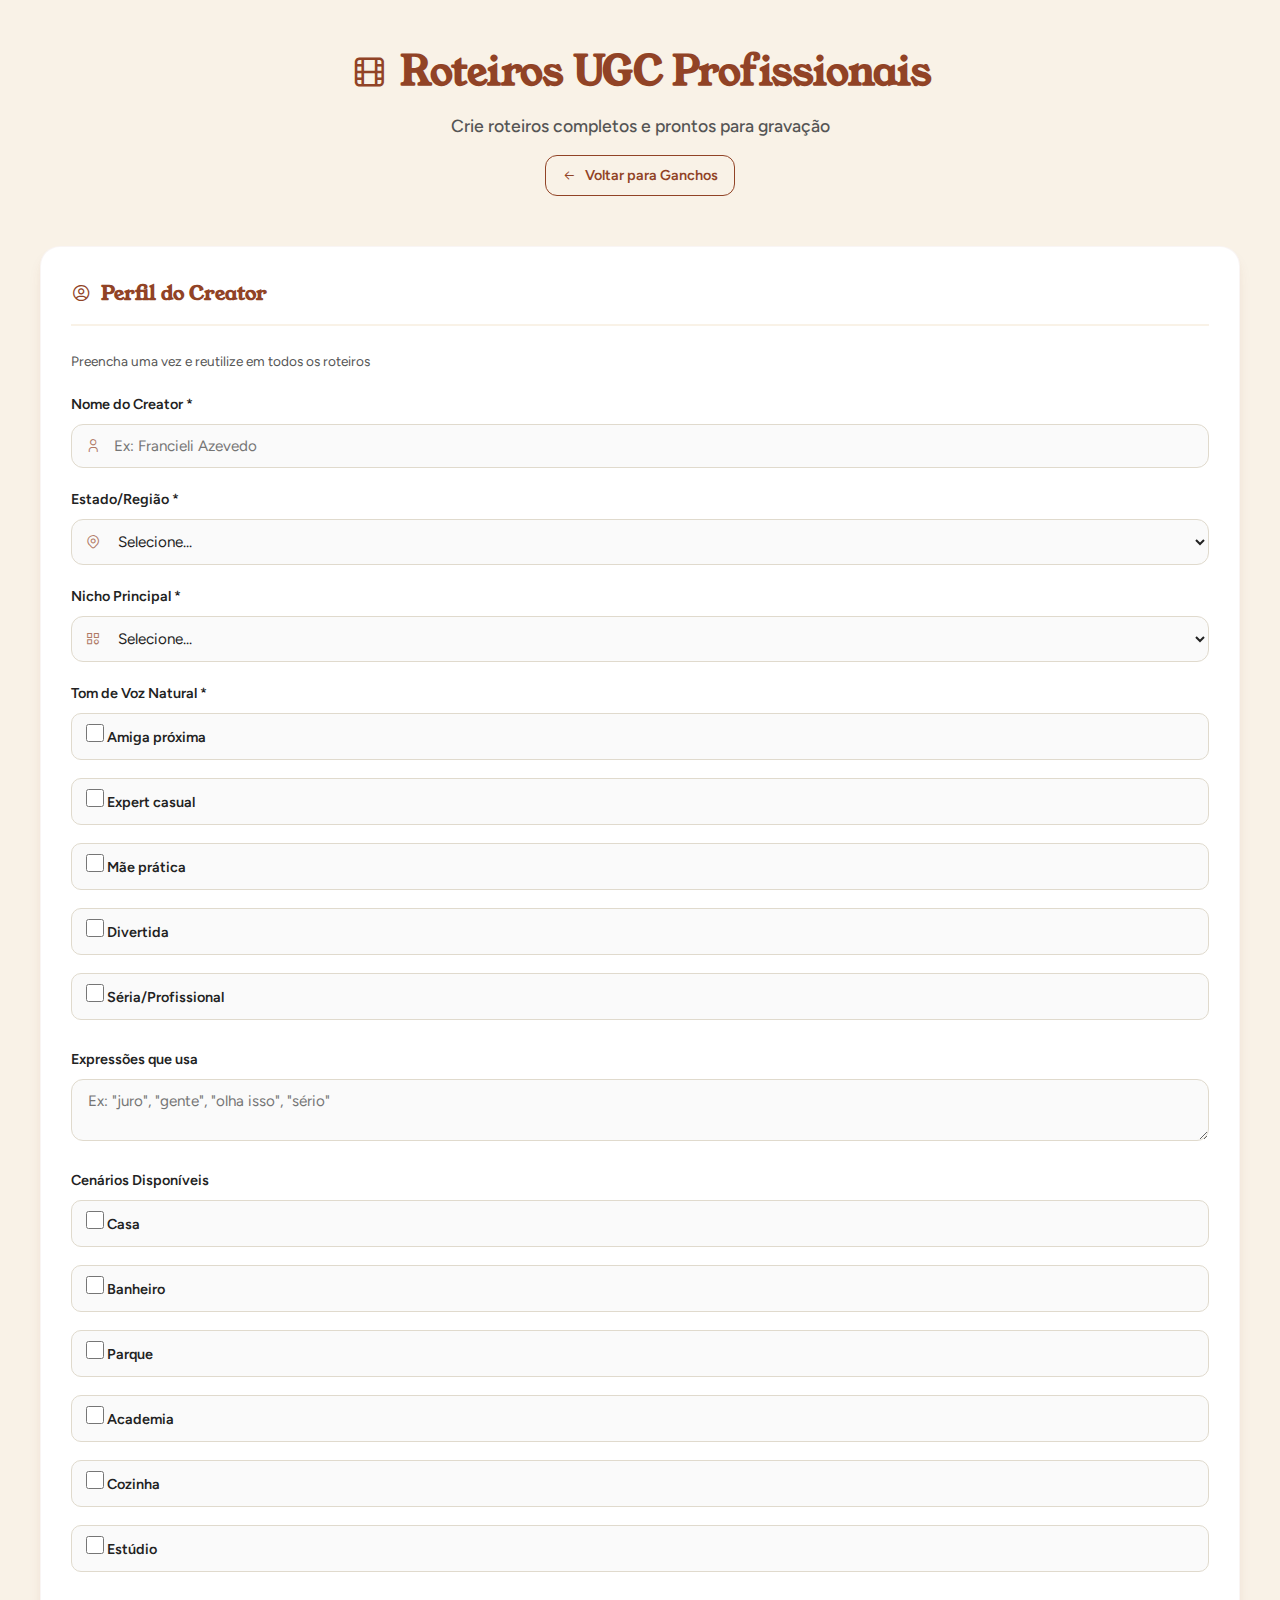
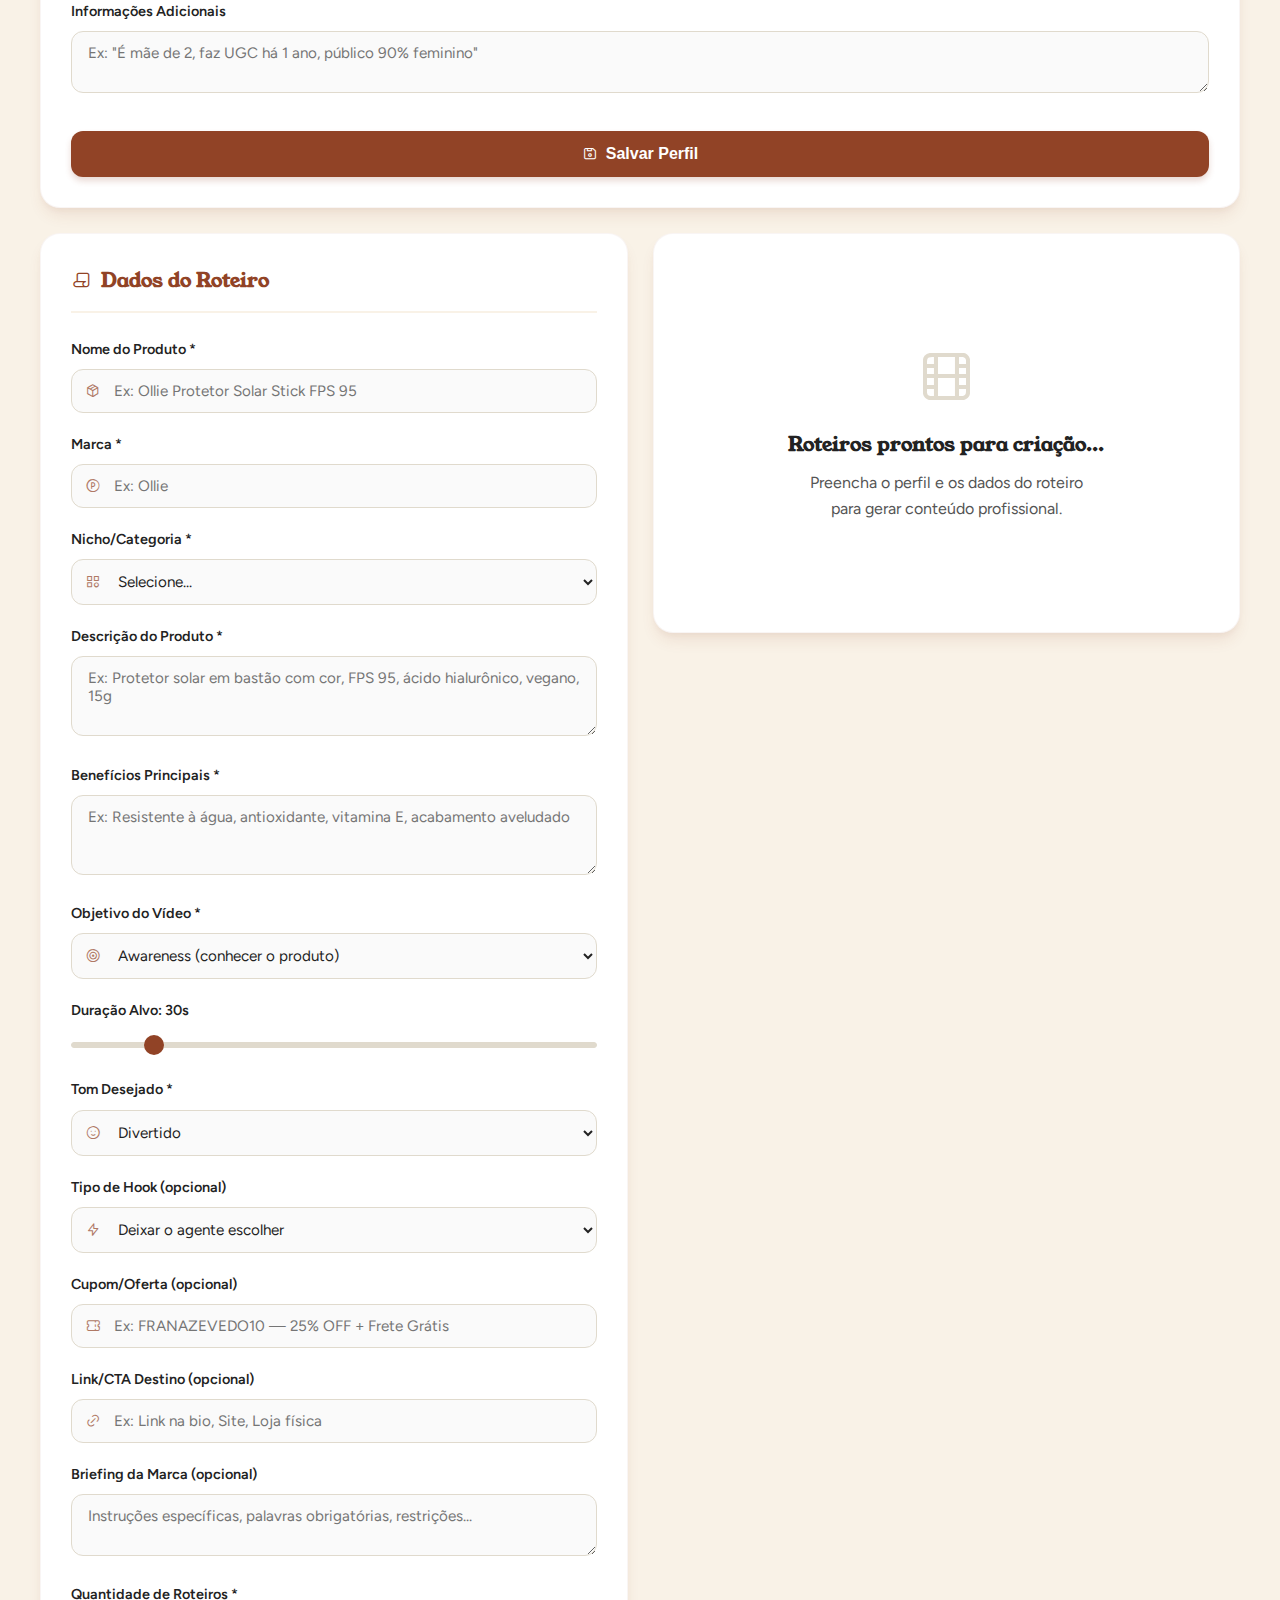
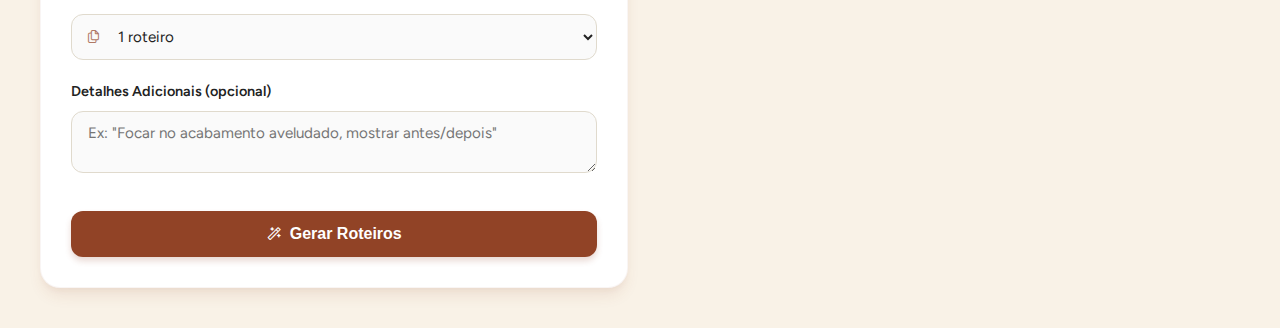
<file: roteiros.html>
<!doctype html>
<html lang="pt-BR">
  <head>
    <meta charset="UTF-8" />
    <meta name="viewport" content="width=device-width, initial-scale=1.0" />
    <title>Roteiros UGC - Gerador Profissional</title>
    <link rel="stylesheet" href="styles.css" />
    <link rel="stylesheet" href="tabler-300.css" />
    <link rel="icon" type="image/x-icon" href="favicon.ico" />
  </head>
  <body>
    <div class="container">
      <header class="header">
        <h1>
          <i class="ti ti-movie"></i>
          Roteiros UGC Profissionais
        </h1>
        <p class="subtitle">Crie roteiros completos e prontos para gravação</p>
        <div style="margin-top: 15px;">
          <a href="index.html" class="btn-secondary" style="text-decoration: none; display: inline-flex;">
            <i class="ti ti-arrow-left"></i> Voltar para Ganchos
          </a>
        </div>
      </header>

      <div class="roteiros-layout">
        <!-- Formulário de Perfil do Creator -->
        <section class="profile-section">
          <div class="card">
            <h2><i class="ti ti-user-circle"></i> Perfil do Creator</h2>
            <p style="font-size: 0.85rem; color: var(--text-secondary); margin-bottom: 20px;">
              Preencha uma vez e reutilize em todos os roteiros
            </p>

            <div class="form-group">
              <label for="creatorNome">Nome do Creator *</label>
              <div class="input-icon">
                <i class="ti ti-user"></i>
                <input
                  type="text"
                  id="creatorNome"
                  placeholder="Ex: Francieli Azevedo"
                />
              </div>
            </div>

            <div class="form-group">
              <label for="creatorEstado">Estado/Região *</label>
              <div class="input-icon">
                <i class="ti ti-map-pin"></i>
                <select id="creatorEstado">
                  <option value="">Selecione...</option>
                  <option value="AC">Acre</option>
                  <option value="AL">Alagoas</option>
                  <option value="AP">Amapá</option>
                  <option value="AM">Amazonas</option>
                  <option value="BA">Bahia</option>
                  <option value="CE">Ceará</option>
                  <option value="DF">Distrito Federal</option>
                  <option value="ES">Espírito Santo</option>
                  <option value="GO">Goiás</option>
                  <option value="MA">Maranhão</option>
                  <option value="MT">Mato Grosso</option>
                  <option value="MS">Mato Grosso do Sul</option>
                  <option value="MG">Minas Gerais</option>
                  <option value="PA">Pará</option>
                  <option value="PB">Paraíba</option>
                  <option value="PR">Paraná</option>
                  <option value="PE">Pernambuco</option>
                  <option value="PI">Piauí</option>
                  <option value="RJ">Rio de Janeiro</option>
                  <option value="RN">Rio Grande do Norte</option>
                  <option value="RS">Rio Grande do Sul</option>
                  <option value="RO">Rondônia</option>
                  <option value="RR">Roraima</option>
                  <option value="SC">Santa Catarina</option>
                  <option value="SP">São Paulo</option>
                  <option value="SE">Sergipe</option>
                  <option value="TO">Tocantins</option>
                </select>
              </div>
            </div>

            <div class="form-group">
              <label for="creatorNicho">Nicho Principal *</label>
              <div class="input-icon">
                <i class="ti ti-category"></i>
                <select id="creatorNicho">
                  <option value="">Selecione...</option>
                  <option value="beleza">Beleza & Skincare</option>
                  <option value="fitness">Fitness & Saúde</option>
                  <option value="lifestyle">Lifestyle</option>
                  <option value="tech">Tecnologia</option>
                  <option value="moda">Moda</option>
                  <option value="food">Alimentação & Culinária</option>
                  <option value="casa">Casa & Decoração</option>
                  <option value="maternidade">Maternidade</option>
                  <option value="pets">Pets</option>
                  <option value="viagem">Viagens</option>
                  <option value="educacao">Educação</option>
                  <option value="outro">Outro</option>
                </select>
              </div>
            </div>

            <div class="form-group">
              <label>Tom de Voz Natural *</label>
              <div class="checkbox-group">
                <label class="checkbox-item">
                  <input type="checkbox" name="tomVoz" value="amiga" />
                  <span>Amiga próxima</span>
                </label>
                <label class="checkbox-item">
                  <input type="checkbox" name="tomVoz" value="expert" />
                  <span>Expert casual</span>
                </label>
                <label class="checkbox-item">
                  <input type="checkbox" name="tomVoz" value="mae" />
                  <span>Mãe prática</span>
                </label>
                <label class="checkbox-item">
                  <input type="checkbox" name="tomVoz" value="divertida" />
                  <span>Divertida</span>
                </label>
                <label class="checkbox-item">
                  <input type="checkbox" name="tomVoz" value="seria" />
                  <span>Séria/Profissional</span>
                </label>
              </div>
            </div>

            <div class="form-group">
              <label for="creatorExpressoes">Expressões que usa</label>
              <textarea
                id="creatorExpressoes"
                rows="2"
                placeholder='Ex: "juro", "gente", "olha isso", "sério"'
              ></textarea>
            </div>

            <div class="form-group">
              <label>Cenários Disponíveis</label>
              <div class="checkbox-group">
                <label class="checkbox-item">
                  <input type="checkbox" name="cenarios" value="casa" />
                  <span>Casa</span>
                </label>
                <label class="checkbox-item">
                  <input type="checkbox" name="cenarios" value="banheiro" />
                  <span>Banheiro</span>
                </label>
                <label class="checkbox-item">
                  <input type="checkbox" name="cenarios" value="parque" />
                  <span>Parque</span>
                </label>
                <label class="checkbox-item">
                  <input type="checkbox" name="cenarios" value="academia" />
                  <span>Academia</span>
                </label>
                <label class="checkbox-item">
                  <input type="checkbox" name="cenarios" value="cozinha" />
                  <span>Cozinha</span>
                </label>
                <label class="checkbox-item">
                  <input type="checkbox" name="cenarios" value="estudio" />
                  <span>Estúdio</span>
                </label>
              </div>
            </div>

            <div class="form-group">
              <label for="creatorInfo">Informações Adicionais</label>
              <textarea
                id="creatorInfo"
                rows="2"
                placeholder='Ex: "É mãe de 2, faz UGC há 1 ano, público 90% feminino"'
              ></textarea>
            </div>

            <button id="saveProfileBtn" class="btn-primary">
              <i class="ti ti-device-floppy"></i> Salvar Perfil
            </button>
          </div>
        </section>

        <!-- Formulário do Roteiro -->
        <section class="script-section">
          <div class="card">
            <h2><i class="ti ti-script"></i> Dados do Roteiro</h2>

            <div class="form-group">
              <label for="nomeProduto">Nome do Produto *</label>
              <div class="input-icon">
                <i class="ti ti-package"></i>
                <input
                  type="text"
                  id="nomeProduto"
                  placeholder="Ex: Ollie Protetor Solar Stick FPS 95"
                />
              </div>
            </div>

            <div class="form-group">
              <label for="marca">Marca *</label>
              <div class="input-icon">
                <i class="ti ti-brand-producthunt"></i>
                <input
                  type="text"
                  id="marca"
                  placeholder="Ex: Ollie"
                />
              </div>
            </div>

            <div class="form-group">
              <label for="categoriaProduto">Nicho/Categoria *</label>
              <div class="input-icon">
                <i class="ti ti-category"></i>
                <select id="categoriaProduto">
                  <option value="">Selecione...</option>
                  <option value="beleza">Beleza & Skincare</option>
                  <option value="fitness">Fitness & Saúde</option>
                  <option value="lifestyle">Lifestyle</option>
                  <option value="tech">Tecnologia</option>
                  <option value="moda">Moda</option>
                  <option value="food">Alimentação & Culinária</option>
                  <option value="casa">Casa & Decoração</option>
                  <option value="maternidade">Maternidade</option>
                  <option value="pets">Pets</option>
                  <option value="outro">Outro</option>
                </select>
              </div>
            </div>

            <div class="form-group">
              <label for="descricaoProduto">Descrição do Produto *</label>
              <textarea
                id="descricaoProduto"
                rows="3"
                placeholder="Ex: Protetor solar em bastão com cor, FPS 95, ácido hialurônico, vegano, 15g"
              ></textarea>
            </div>

            <div class="form-group">
              <label for="beneficios">Benefícios Principais *</label>
              <textarea
                id="beneficios"
                rows="3"
                placeholder="Ex: Resistente à água, antioxidante, vitamina E, acabamento aveludado"
              ></textarea>
            </div>

            <div class="form-group">
              <label for="objetivo">Objetivo do Vídeo *</label>
              <div class="input-icon">
                <i class="ti ti-target"></i>
                <select id="objetivo">
                  <option value="awareness">Awareness (conhecer o produto)</option>
                  <option value="conversao">Conversão (vender)</option>
                  <option value="tutorial">Tutorial/Educação</option>
                  <option value="engajamento">Engajamento</option>
                </select>
              </div>
            </div>

            <div class="form-group">
              <label for="duracao">Duração Alvo: <span id="duracaoValue">30</span>s</label>
              <input
                type="range"
                id="duracao"
                min="15"
                max="120"
                value="30"
                step="5"
                style="width: 100%; padding: 0;"
              />
            </div>

            <div class="form-group">
              <label for="tomRoteiro">Tom Desejado *</label>
              <div class="input-icon">
                <i class="ti ti-mood-smile"></i>
                <select id="tomRoteiro">
                  <option value="divertido">Divertido</option>
                  <option value="informativo">Informativo</option>
                  <option value="emocional">Emocional</option>
                  <option value="serio">Sério/Profissional</option>
                </select>
              </div>
            </div>

            <div class="form-group">
              <label for="tipoHook">Tipo de Hook (opcional)</label>
              <div class="input-icon">
                <i class="ti ti-bolt"></i>
                <select id="tipoHook">
                  <option value="">Deixar o agente escolher</option>
                  <option value="curiosidade">Curiosidade</option>
                  <option value="surpresa">Surpresa/Choque</option>
                  <option value="provocacao">Provocação</option>
                  <option value="aposta">Aposta</option>
                  <option value="segredo">Segredo</option>
                  <option value="identificacao">Identificação</option>
                  <option value="resultado">Resultado</option>
                </select>
              </div>
            </div>

            <div class="form-group">
              <label for="cupom">Cupom/Oferta (opcional)</label>
              <div class="input-icon">
                <i class="ti ti-ticket"></i>
                <input
                  type="text"
                  id="cupom"
                  placeholder="Ex: FRANAZEVEDO10 — 25% OFF + Frete Grátis"
                />
              </div>
            </div>

            <div class="form-group">
              <label for="linkCta">Link/CTA Destino (opcional)</label>
              <div class="input-icon">
                <i class="ti ti-link"></i>
                <input
                  type="text"
                  id="linkCta"
                  placeholder="Ex: Link na bio, Site, Loja física"
                />
              </div>
            </div>

            <div class="form-group">
              <label for="briefing">Briefing da Marca (opcional)</label>
              <textarea
                id="briefing"
                rows="2"
                placeholder="Instruções específicas, palavras obrigatórias, restrições..."
              ></textarea>
            </div>

            <div class="form-group">
              <label for="quantidadeRoteiros">Quantidade de Roteiros *</label>
              <div class="input-icon">
                <i class="ti ti-files"></i>
                <select id="quantidadeRoteiros">
                  <option value="1">1 roteiro</option>
                  <option value="2">2 roteiros</option>
                  <option value="3">3 roteiros</option>
                </select>
              </div>
            </div>

            <div class="form-group">
              <label for="detalhesAdicionais">Detalhes Adicionais (opcional)</label>
              <textarea
                id="detalhesAdicionais"
                rows="2"
                placeholder='Ex: "Focar no acabamento aveludado, mostrar antes/depois"'
              ></textarea>
            </div>

            <button id="generateBtn" class="btn-primary">
              <i class="ti ti-wand"></i> Gerar Roteiros
            </button>
          </div>
        </section>

        <!-- Resultados -->
        <section class="results-section">
          <!-- Empty State -->
          <div id="emptyState" class="empty-state">
            <i class="ti ti-movie empty-icon"></i>
            <h3>Roteiros prontos para criação...</h3>
            <p>
              Preencha o perfil e os dados do roteiro para gerar conteúdo profissional.
            </p>
          </div>

          <!-- Loading State -->
          <div id="loadingState" class="loading-state" style="display: none">
            <div class="spinner"></div>
            <p>Criando seus roteiros profissionais...</p>
          </div>

          <!-- Results Container -->
          <div
            id="resultsContainer"
            class="results-container"
            style="display: none"
          >
            <div class="results-header">
              <h2><i class="ti ti-list-check"></i> Seus Roteiros</h2>
              <button id="copyAllBtn" class="btn-secondary">
                <i class="ti ti-copy"></i> Copiar Tudo
              </button>
            </div>
            <div id="resultsContent" class="results-content roteiros-content"></div>
          </div>

          <div id="errorState" class="error-state" style="display: none">
            <i class="ti ti-alert-circle error-icon"></i>
            <p class="error-message"></p>
          </div>
        </section>
      </div>
    </div>

    <script src="roteiros.js"></script>
  </body>
</html>
</file>
<file: styles.css>
@font-face {
    font-family: 'Figtree';
    src: url('fonts/Figtree-VariableFont_wght.ttf') format('truetype');
    font-weight: 100 900;
    font-style: normal;
}

@font-face {
    font-family: 'Figtree';
    src: url('fonts/Figtree-Italic-VariableFont_wght.ttf') format('truetype');
    font-weight: 100 900;
    font-style: italic;
}

@font-face {
    font-family: 'Young Serif';
    src: url('fonts/YoungSerif-Regular.ttf') format('truetype');
    font-weight: normal;
    font-style: normal;
}

/* Reset e variáveis */
:root {
    --primary: #914326;
    --primary-dark: #7a351f;
    --secondary: #FFFFFF;
    --bg-primary: #F9F2E7;
    --bg-card: #FFFFFF;
    --text-primary: #222222;
    --text-secondary: #555555;
    --border: #E0DACD;
    --success: #10B981;
    --danger: #EF4444;
    --shadow: 0 4px 6px -1px rgba(0, 0, 0, 0.05), 0 2px 4px -1px rgba(0, 0, 0, 0.03);
    --shadow-lg: 0 10px 15px -3px rgba(145, 67, 38, 0.1), 0 4px 6px -2px rgba(145, 67, 38, 0.05);
}

* {
    margin: 0;
    padding: 0;
    box-sizing: border-box;
}

body {
    font-family: 'Figtree', sans-serif;
    background-color: var(--bg-primary);
    color: var(--text-primary);
    line-height: 1.6;
    min-height: 100vh;
    padding: 40px 20px;
    display: flex;
    justify-content: center;
}

.container {
    max-width: 1200px;
    width: 100%;
}

h1, h2, h3, h4, h5, h6 {
    font-family: 'Young Serif', serif;
}

/* Header */
.header {
    text-align: center;
    margin-bottom: 50px;
    color: var(--primary);
}

.header h1 {
    font-size: 2.5rem;
    font-weight: 800;
    margin-bottom: 8px;
    display: flex;
    align-items: center;
    justify-content: center;
    gap: 12px;
    letter-spacing: -0.5px;
}

.header h1 i {
    font-size: 2.5rem;
}

.subtitle {
    font-size: 1.1rem;
    color: var(--text-secondary);
    font-weight: 500;
}

/* Layout principal */
.content-wrapper {
    display: grid;
    grid-template-columns: 380px 1fr;
    gap: 30px;
    align-items: start;
}

@media (max-width: 900px) {
    .content-wrapper {
        grid-template-columns: 1fr;
    }
}

/* Card */
.card, .results-container, .loading-state, .error-state, .empty-state {
    background: var(--bg-card);
    border-radius: 20px;
    padding: 30px;
    box-shadow: var(--shadow-lg);
    border: 1px solid rgba(145, 67, 38, 0.05);
}

.card h2 {
    font-size: 1.25rem;
    margin-bottom: 25px;
    color: var(--primary);
    display: flex;
    align-items: center;
    gap: 10px;
    font-weight: 700;
    border-bottom: 2px solid var(--bg-primary);
    padding-bottom: 15px;
}

/* Form */
.form-group {
    margin-bottom: 20px;
}

.form-group label {
    display: block;
    font-weight: 600;
    margin-bottom: 8px;
    color: var(--text-primary);
    font-size: 0.9rem;
}

.input-icon {
    position: relative;
}

.input-icon i {
    position: absolute;
    left: 14px;
    top: 50%;
    transform: translateY(-50%);
    color: var(--primary);
    opacity: 0.7;
    pointer-events: none;
}

.form-group input,
.form-group select,
.form-group textarea {
    width: 100%;
    padding: 12px 16px 12px 42px; /* Pad left for icon */
    border: 1px solid var(--border);
    border-radius: 12px;
    font-size: 0.95rem;
    transition: all 0.2s ease;
    background-color: #FAFAFA;
    font-family: inherit;
    color: var(--text-primary);
}

.form-group textarea {
    padding: 12px 16px; /* No icon for textarea usually */
    resize: vertical;
}

.form-group input:focus,
.form-group select:focus,
.form-group textarea:focus {
    outline: none;
    border-color: var(--primary);
    background-color: white;
    box-shadow: 0 0 0 3px rgba(145, 67, 38, 0.1);
}

/* Buttons */
.btn-primary,
.btn-secondary {
    padding: 14px 24px;
    border: none;
    border-radius: 12px;
    font-size: 1rem;
    font-weight: 600;
    cursor: pointer;
    transition: all 0.3s ease;
    display: inline-flex;
    align-items: center;
    justify-content: center;
    gap: 8px;
}

.btn-primary {
    background: var(--primary);
    color: white;
    width: 100%;
    margin-top: 10px;
    box-shadow: 0 4px 6px rgba(145, 67, 38, 0.2);
}

.btn-primary:hover:not(:disabled) {
    background: var(--primary-dark);
    transform: translateY(-1px);
    box-shadow: 0 6px 12px rgba(145, 67, 38, 0.3);
}

.btn-primary:disabled {
    opacity: 0.7;
    cursor: not-allowed;
    transform: none;
    box-shadow: none;
}

.btn-secondary {
    background: transparent;
    color: var(--primary);
    border: 1px solid var(--primary);
    padding: 8px 16px;
    font-size: 0.9rem;
}

.btn-secondary:hover {
    background: rgba(145, 67, 38, 0.05);
}

/* Results Section */
.results-section {
    min-height: 400px;
    display: flex;
    flex-direction: column;
}

/* Empty State */
.empty-state {
    flex: 1;
    display: flex;
    flex-direction: column;
    align-items: center;
    justify-content: center;
    text-align: center;
    padding: 60px 40px;
    height: 100%;
    min-height: 400px;
}

.empty-icon {
    font-size: 4rem;
    color: var(--border);
    margin-bottom: 20px;
    display: block;
}

.empty-state h3 {
    color: var(--text-primary);
    font-size: 1.25rem;
    margin-bottom: 10px;
}

.empty-state p {
    color: var(--text-secondary);
    max-width: 300px;
}

/* Loading State */
.loading-state {
    text-align: center;
    padding: 80px 40px;
    min-height: 400px;
    display: flex;
    flex-direction: column;
    align-items: center;
    justify-content: center;
}

.spinner {
    width: 40px;
    height: 40px;
    border: 3px solid var(--border);
    border-top-color: var(--primary);
    border-radius: 50%;
    animation: spin 1s linear infinite;
    margin-bottom: 20px;
}

@keyframes spin {
    to { transform: rotate(360deg); }
}

/* Results Content */
.results-container {
    padding: 0;
    overflow: hidden;
}

.results-header {
    background: #FDFDFD;
    padding: 20px 30px;
    display: flex;
    justify-content: space-between;
    align-items: center;
    border-bottom: 1px solid var(--border);
}

.results-header h2 {
    font-size: 1.25rem;
    margin: 0;
    color: var(--primary);
    display: flex;
    align-items: center;
    gap: 10px;
}

.results-content {
    padding: 30px;
    line-height: 1.7;
}

.results-content h3 {
    color: var(--primary);
    margin-top: 30px;
    margin-bottom: 15px;
    font-size: 1.1rem;
    font-weight: 700;
}

.results-content h3:first-child {
    margin-top: 0;
}

.results-content ul {
    list-style: none;
    padding: 0;
    display: grid;
    gap: 12px;
}

.results-content li {
    padding: 16px 20px;
    background: var(--bg-primary);
    border-radius: 12px;
    border: 1px solid rgba(145, 67, 38, 0.05);
    transition: all 0.2s ease;
    cursor: copy;
    position: relative;
    font-size: 0.95rem;
}

.results-content li:hover {
    background: white;
    border-color: var(--primary);
    transform: translateX(4px);
    box-shadow: 0 2px 8px rgba(0,0,0,0.05);
}

.results-content li::after {
    content: 'CLICK PARA COPIAR';
    font-family: 'Figtree', sans-serif;
    font-size: 0.7rem;
    font-weight: 700;
    position: absolute;
    right: 12px;
    top: 50%;
    transform: translateY(-50%);
    color: var(--primary);
    opacity: 0;
    transition: opacity 0.2s;
    background: rgba(255, 255, 255, 0.9);
    padding: 4px 8px;
    border-radius: 4px;
}

.results-content li:hover::after {
    opacity: 1;
}

/* Error State */
.error-state {
    text-align: center;
    color: var(--danger);
    padding: 40px;
}

.error-icon {
    font-size: 3rem;
    margin-bottom: 10px;
    display: block;
}

/* Toast */
.toast {
    position: fixed;
    bottom: 30px;
    right: 30px;
    background: var(--text-primary);
    color: white;
    padding: 12px 24px;
    border-radius: 50px;
    box-shadow: 0 10px 25px rgba(0,0,0,0.2);
    animation: slideUp 0.3s cubic-bezier(0.16, 1, 0.3, 1);
    z-index: 1000;
    font-weight: 500;
    font-size: 0.9rem;
    display: flex;
    align-items: center;
    gap: 10px;
}

@keyframes slideUp {
    from {
        transform: translateY(20px);
        opacity: 0;
    }
    to {
        transform: translateY(0);
        opacity: 1;
    }
}

/* ========== ROTEIROS PAGE STYLES ========== */

/* Layout de 3 colunas para roteiros */
.roteiros-layout {
    display: grid;
    grid-template-columns: 350px 1fr 1fr;
    gap: 25px;
    align-items: start;
}

@media (max-width: 1400px) {
    .roteiros-layout {
        grid-template-columns: 1fr 1fr;
    }

    .profile-section {
        grid-column: 1 / -1;
    }
}

@media (max-width: 900px) {
    .roteiros-layout {
        grid-template-columns: 1fr;
    }

    .profile-section {
        grid-column: 1;
    }
}

/* Checkbox Group */
.checkbox-group {
    display: flex;
    flex-direction: column;
    gap: 10px;
}

.checkbox-item {
    display: flex;
    align-items: center;
    gap: 10px;
    padding: 10px 14px;
    background: #FAFAFA;
    border: 1px solid var(--border);
    border-radius: 10px;
    cursor: pointer;
    transition: all 0.2s ease;
    font-size: 0.9rem;
    font-weight: 500;
}

.checkbox-item:hover {
    background: white;
    border-color: var(--primary);
}

.checkbox-item input[type="checkbox"] {
    width: 18px;
    height: 18px;
    cursor: pointer;
    accent-color: var(--primary);
}

.checkbox-item input[type="checkbox"]:checked + span {
    color: var(--primary);
}

/* Range slider styling */
input[type="range"] {
    -webkit-appearance: none;
    appearance: none;
    height: 6px;
    background: var(--border);
    border-radius: 5px;
    outline: none;
    margin: 10px 0;
}

input[type="range"]::-webkit-slider-thumb {
    -webkit-appearance: none;
    appearance: none;
    width: 20px;
    height: 20px;
    background: var(--primary);
    border-radius: 50%;
    cursor: pointer;
    transition: all 0.2s ease;
}

input[type="range"]::-webkit-slider-thumb:hover {
    transform: scale(1.2);
    box-shadow: 0 0 0 8px rgba(145, 67, 38, 0.1);
}

input[type="range"]::-moz-range-thumb {
    width: 20px;
    height: 20px;
    background: var(--primary);
    border-radius: 50%;
    cursor: pointer;
    border: none;
    transition: all 0.2s ease;
}

input[type="range"]::-moz-range-thumb:hover {
    transform: scale(1.2);
    box-shadow: 0 0 0 8px rgba(145, 67, 38, 0.1);
}

/* Roteiros Content Formatting */
.roteiros-content h2 {
    color: var(--primary);
    font-size: 1.5rem;
    margin: 30px 0 20px 0;
    padding-bottom: 12px;
    border-bottom: 2px solid var(--bg-primary);
}

.roteiros-content h2:first-child {
    margin-top: 0;
}

.roteiros-content h3 {
    color: var(--primary);
    font-size: 1.2rem;
    margin: 25px 0 15px 0;
    font-weight: 700;
}

.roteiros-content p {
    margin: 10px 0;
    line-height: 1.8;
}

.roteiros-content .script-line {
    display: flex;
    gap: 12px;
    margin: 12px 0;
    padding: 14px 18px;
    background: var(--bg-primary);
    border-radius: 10px;
    border-left: 3px solid var(--primary);
    line-height: 1.7;
}

.roteiros-content .script-line .emoji {
    font-size: 1.3rem;
    flex-shrink: 0;
}

.roteiros-content .script-line .icon-marker {
    font-size: 1.3rem;
    flex-shrink: 0;
    color: var(--primary);
}

.roteiros-content .script-table {
    width: 100%;
    border-collapse: collapse;
    margin: 20px 0;
    font-size: 0.9rem;
}

.roteiros-content .script-table tr {
    border-bottom: 1px solid var(--border);
}

.roteiros-content .script-table tr:first-child {
    background: var(--bg-primary);
    font-weight: 700;
}

.roteiros-content .script-table td {
    padding: 12px 16px;
    text-align: left;
}

.roteiros-content .script-table tr:first-child td {
    font-family: 'Young Serif', serif;
    color: var(--primary);
}

.roteiros-content strong {
    color: var(--primary);
    font-weight: 700;
}

.roteiros-content blockquote {
    margin: 15px 0;
    padding: 15px 20px;
    background: rgba(145, 67, 38, 0.05);
    border-left: 4px solid var(--primary);
    border-radius: 8px;
    font-style: italic;
    color: var(--text-secondary);
}
</file>
<file: tabler-300.css>
@font-face {
  font-family: 'tabler-icons-300-outline';
  font-style: normal;
  font-weight: 400;
  src:
    url('./fonts/tabler-icons-300-outline.woff2?v3.35.0') format('woff2'),
    url('./fonts/tabler-icons-300-outline.woff?') format('woff'),
    url('./fonts/tabler-icons-300-outline.ttf?v3.35.0') format('truetype');
}
.ti {
  font-family: 'tabler-icons-300-outline' !important;
  speak: none;
  font-style: normal;
  font-weight: normal;
  font-variant: normal;
  text-transform: none;
  line-height: 1;
  -webkit-font-smoothing: antialiased;
  -moz-osx-font-smoothing: grayscale;
}
.ti-a-b:before {
  content: '\ec36';
}
.ti-a-b-2:before {
  content: '\f25f';
}
.ti-a-b-off:before {
  content: '\f0a6';
}
.ti-abacus:before {
  content: '\f05c';
}
.ti-abacus-off:before {
  content: '\f3b6';
}
.ti-abc:before {
  content: '\f567';
}
.ti-access-point:before {
  content: '\ed1b';
}
.ti-access-point-off:before {
  content: '\ed1a';
}
.ti-accessible:before {
  content: '\eba9';
}
.ti-accessible-off:before {
  content: '\f0a7';
}
.ti-activity:before {
  content: '\ed23';
}
.ti-activity-heartbeat:before {
  content: '\f0db';
}
.ti-ad:before {
  content: '\ea02';
}
.ti-ad-2:before {
  content: '\ef1f';
}
.ti-ad-circle:before {
  content: '\f79e';
}
.ti-ad-circle-off:before {
  content: '\f79d';
}
.ti-ad-off:before {
  content: '\f3b7';
}
.ti-address-book:before {
  content: '\f021';
}
.ti-address-book-off:before {
  content: '\f3b8';
}
.ti-adjustments:before {
  content: '\ea03';
}
.ti-adjustments-alt:before {
  content: '\ec37';
}
.ti-adjustments-bolt:before {
  content: '\f7fb';
}
.ti-adjustments-cancel:before {
  content: '\f7fc';
}
.ti-adjustments-check:before {
  content: '\f7fd';
}
.ti-adjustments-code:before {
  content: '\f7fe';
}
.ti-adjustments-cog:before {
  content: '\f7ff';
}
.ti-adjustments-dollar:before {
  content: '\f800';
}
.ti-adjustments-down:before {
  content: '\f801';
}
.ti-adjustments-exclamation:before {
  content: '\f802';
}
.ti-adjustments-heart:before {
  content: '\f803';
}
.ti-adjustments-horizontal:before {
  content: '\ec38';
}
.ti-adjustments-minus:before {
  content: '\f804';
}
.ti-adjustments-off:before {
  content: '\f0a8';
}
.ti-adjustments-pause:before {
  content: '\f805';
}
.ti-adjustments-pin:before {
  content: '\f806';
}
.ti-adjustments-plus:before {
  content: '\f807';
}
.ti-adjustments-question:before {
  content: '\f808';
}
.ti-adjustments-search:before {
  content: '\f809';
}
.ti-adjustments-share:before {
  content: '\f80a';
}
.ti-adjustments-spark:before {
  content: '\ffbe';
}
.ti-adjustments-star:before {
  content: '\f80b';
}
.ti-adjustments-up:before {
  content: '\f80c';
}
.ti-adjustments-x:before {
  content: '\f80d';
}
.ti-aerial-lift:before {
  content: '\edfe';
}
.ti-affiliate:before {
  content: '\edff';
}
.ti-ai:before {
  content: '\fee7';
}
.ti-air-balloon:before {
  content: '\f4a6';
}
.ti-air-conditioning:before {
  content: '\f3a2';
}
.ti-air-conditioning-disabled:before {
  content: '\f542';
}
.ti-air-traffic-control:before {
  content: '\fb01';
}
.ti-alarm:before {
  content: '\ea04';
}
.ti-alarm-average:before {
  content: '\fc9e';
}
.ti-alarm-minus:before {
  content: '\f630';
}
.ti-alarm-off:before {
  content: '\f0a9';
}
.ti-alarm-plus:before {
  content: '\f631';
}
.ti-alarm-smoke:before {
  content: '\100b6';
}
.ti-alarm-snooze:before {
  content: '\f632';
}
.ti-album:before {
  content: '\f022';
}
.ti-album-off:before {
  content: '\f3b9';
}
.ti-alert-circle:before {
  content: '\ea05';
}
.ti-alert-circle-off:before {
  content: '\fc65';
}
.ti-alert-hexagon:before {
  content: '\f80e';
}
.ti-alert-hexagon-off:before {
  content: '\fc66';
}
.ti-alert-octagon:before {
  content: '\ecc6';
}
.ti-alert-small:before {
  content: '\f80f';
}
.ti-alert-small-off:before {
  content: '\fc67';
}
.ti-alert-square:before {
  content: '\f811';
}
.ti-alert-square-rounded:before {
  content: '\f810';
}
.ti-alert-square-rounded-off:before {
  content: '\fc68';
}
.ti-alert-triangle:before {
  content: '\ea06';
}
.ti-alert-triangle-off:before {
  content: '\fc69';
}
.ti-alien:before {
  content: '\ebde';
}
.ti-align-box-bottom-center:before {
  content: '\f530';
}
.ti-align-box-bottom-left:before {
  content: '\f531';
}
.ti-align-box-bottom-right:before {
  content: '\f532';
}
.ti-align-box-center-bottom:before {
  content: '\facb';
}
.ti-align-box-center-middle:before {
  content: '\f79f';
}
.ti-align-box-center-stretch:before {
  content: '\facc';
}
.ti-align-box-center-top:before {
  content: '\facd';
}
.ti-align-box-left-bottom:before {
  content: '\f533';
}
.ti-align-box-left-middle:before {
  content: '\f534';
}
.ti-align-box-left-stretch:before {
  content: '\face';
}
.ti-align-box-left-top:before {
  content: '\f535';
}
.ti-align-box-right-bottom:before {
  content: '\f536';
}
.ti-align-box-right-middle:before {
  content: '\f537';
}
.ti-align-box-right-stretch:before {
  content: '\facf';
}
.ti-align-box-right-top:before {
  content: '\f538';
}
.ti-align-box-top-center:before {
  content: '\f539';
}
.ti-align-box-top-left:before {
  content: '\f53a';
}
.ti-align-box-top-right:before {
  content: '\f53b';
}
.ti-align-center:before {
  content: '\ea07';
}
.ti-align-justified:before {
  content: '\ea08';
}
.ti-align-left:before {
  content: '\ea09';
}
.ti-align-left-2:before {
  content: '\ff00';
}
.ti-align-right:before {
  content: '\ea0a';
}
.ti-align-right-2:before {
  content: '\feff';
}
.ti-alpha:before {
  content: '\f543';
}
.ti-alphabet-arabic:before {
  content: '\ff2f';
}
.ti-alphabet-bangla:before {
  content: '\ff2e';
}
.ti-alphabet-cyrillic:before {
  content: '\f1df';
}
.ti-alphabet-greek:before {
  content: '\f1e0';
}
.ti-alphabet-hebrew:before {
  content: '\ff2d';
}
.ti-alphabet-korean:before {
  content: '\ff2c';
}
.ti-alphabet-latin:before {
  content: '\f1e1';
}
.ti-alphabet-thai:before {
  content: '\ff2b';
}
.ti-alt:before {
  content: '\fc54';
}
.ti-ambulance:before {
  content: '\ebf5';
}
.ti-ampersand:before {
  content: '\f229';
}
.ti-analyze:before {
  content: '\f3a3';
}
.ti-analyze-off:before {
  content: '\f3ba';
}
.ti-anchor:before {
  content: '\eb76';
}
.ti-anchor-off:before {
  content: '\f0f7';
}
.ti-angle:before {
  content: '\ef20';
}
.ti-ankh:before {
  content: '\f1cd';
}
.ti-antenna:before {
  content: '\f094';
}
.ti-antenna-bars-1:before {
  content: '\ecc7';
}
.ti-antenna-bars-2:before {
  content: '\ecc8';
}
.ti-antenna-bars-3:before {
  content: '\ecc9';
}
.ti-antenna-bars-4:before {
  content: '\ecca';
}
.ti-antenna-bars-5:before {
  content: '\eccb';
}
.ti-antenna-bars-off:before {
  content: '\f0aa';
}
.ti-antenna-off:before {
  content: '\f3bb';
}
.ti-aperture:before {
  content: '\eb58';
}
.ti-aperture-off:before {
  content: '\f3bc';
}
.ti-api:before {
  content: '\effd';
}
.ti-api-app:before {
  content: '\effc';
}
.ti-api-app-off:before {
  content: '\f0ab';
}
.ti-api-off:before {
  content: '\f0f8';
}
.ti-app-window:before {
  content: '\efe6';
}
.ti-apple:before {
  content: '\ef21';
}
.ti-apps:before {
  content: '\ebb6';
}
.ti-apps-off:before {
  content: '\f0ac';
}
.ti-archery-arrow:before {
  content: '\fc55';
}
.ti-archive:before {
  content: '\ea0b';
}
.ti-archive-off:before {
  content: '\f0ad';
}
.ti-armchair:before {
  content: '\ef9e';
}
.ti-armchair-2:before {
  content: '\efe7';
}
.ti-armchair-2-off:before {
  content: '\f3bd';
}
.ti-armchair-off:before {
  content: '\f3be';
}
.ti-arrow-autofit-content:before {
  content: '\ef31';
}
.ti-arrow-autofit-down:before {
  content: '\ef32';
}
.ti-arrow-autofit-height:before {
  content: '\ef33';
}
.ti-arrow-autofit-left:before {
  content: '\ef34';
}
.ti-arrow-autofit-right:before {
  content: '\ef35';
}
.ti-arrow-autofit-up:before {
  content: '\ef36';
}
.ti-arrow-autofit-width:before {
  content: '\ef37';
}
.ti-arrow-back:before {
  content: '\ea0c';
}
.ti-arrow-back-up:before {
  content: '\eb77';
}
.ti-arrow-back-up-double:before {
  content: '\f9ec';
}
.ti-arrow-badge-down:before {
  content: '\f60b';
}
.ti-arrow-badge-left:before {
  content: '\f60c';
}
.ti-arrow-badge-right:before {
  content: '\f60d';
}
.ti-arrow-badge-up:before {
  content: '\f60e';
}
.ti-arrow-bar-both:before {
  content: '\fadd';
}
.ti-arrow-bar-down:before {
  content: '\ea0d';
}
.ti-arrow-bar-left:before {
  content: '\ea0e';
}
.ti-arrow-bar-right:before {
  content: '\ea0f';
}
.ti-arrow-bar-to-down:before {
  content: '\ec88';
}
.ti-arrow-bar-to-down-dashed:before {
  content: '\10164';
}
.ti-arrow-bar-to-left:before {
  content: '\ec89';
}
.ti-arrow-bar-to-left-dashed:before {
  content: '\10163';
}
.ti-arrow-bar-to-right:before {
  content: '\ec8a';
}
.ti-arrow-bar-to-right-dashed:before {
  content: '\10162';
}
.ti-arrow-bar-to-up:before {
  content: '\ec8b';
}
.ti-arrow-bar-to-up-dashed:before {
  content: '\10161';
}
.ti-arrow-bar-up:before {
  content: '\ea10';
}
.ti-arrow-bear-left:before {
  content: '\f045';
}
.ti-arrow-bear-left-2:before {
  content: '\f044';
}
.ti-arrow-bear-right:before {
  content: '\f047';
}
.ti-arrow-bear-right-2:before {
  content: '\f046';
}
.ti-arrow-big-down:before {
  content: '\edda';
}
.ti-arrow-big-down-line:before {
  content: '\efe8';
}
.ti-arrow-big-down-lines:before {
  content: '\efe9';
}
.ti-arrow-big-left:before {
  content: '\eddb';
}
.ti-arrow-big-left-line:before {
  content: '\efea';
}
.ti-arrow-big-left-lines:before {
  content: '\efeb';
}
.ti-arrow-big-right:before {
  content: '\eddc';
}
.ti-arrow-big-right-line:before {
  content: '\efec';
}
.ti-arrow-big-right-lines:before {
  content: '\efed';
}
.ti-arrow-big-up:before {
  content: '\eddd';
}
.ti-arrow-big-up-line:before {
  content: '\efee';
}
.ti-arrow-big-up-lines:before {
  content: '\efef';
}
.ti-arrow-bounce:before {
  content: '\f3a4';
}
.ti-arrow-capsule:before {
  content: '\fade';
}
.ti-arrow-curve-left:before {
  content: '\f048';
}
.ti-arrow-curve-right:before {
  content: '\f049';
}
.ti-arrow-down:before {
  content: '\ea16';
}
.ti-arrow-down-bar:before {
  content: '\ed98';
}
.ti-arrow-down-circle:before {
  content: '\ea11';
}
.ti-arrow-down-dashed:before {
  content: '\1006a';
}
.ti-arrow-down-from-arc:before {
  content: '\fd86';
}
.ti-arrow-down-left:before {
  content: '\ea13';
}
.ti-arrow-down-left-circle:before {
  content: '\ea12';
}
.ti-arrow-down-rhombus:before {
  content: '\f61d';
}
.ti-arrow-down-right:before {
  content: '\ea15';
}
.ti-arrow-down-right-circle:before {
  content: '\ea14';
}
.ti-arrow-down-square:before {
  content: '\ed9a';
}
.ti-arrow-down-tail:before {
  content: '\ed9b';
}
.ti-arrow-down-to-arc:before {
  content: '\fd87';
}
.ti-arrow-elbow-left:before {
  content: '\f9ed';
}
.ti-arrow-elbow-right:before {
  content: '\f9ee';
}
.ti-arrow-fork:before {
  content: '\f04a';
}
.ti-arrow-forward:before {
  content: '\ea17';
}
.ti-arrow-forward-up:before {
  content: '\eb78';
}
.ti-arrow-forward-up-double:before {
  content: '\f9ef';
}
.ti-arrow-guide:before {
  content: '\f22a';
}
.ti-arrow-iteration:before {
  content: '\f578';
}
.ti-arrow-left:before {
  content: '\ea19';
}
.ti-arrow-left-bar:before {
  content: '\ed9c';
}
.ti-arrow-left-circle:before {
  content: '\ea18';
}
.ti-arrow-left-dashed:before {
  content: '\10069';
}
.ti-arrow-left-from-arc:before {
  content: '\fd88';
}
.ti-arrow-left-rhombus:before {
  content: '\f61e';
}
.ti-arrow-left-right:before {
  content: '\f04b';
}
.ti-arrow-left-square:before {
  content: '\ed9d';
}
.ti-arrow-left-tail:before {
  content: '\ed9e';
}
.ti-arrow-left-to-arc:before {
  content: '\fd89';
}
.ti-arrow-loop-left:before {
  content: '\ed9f';
}
.ti-arrow-loop-left-2:before {
  content: '\f04c';
}
.ti-arrow-loop-right:before {
  content: '\eda0';
}
.ti-arrow-loop-right-2:before {
  content: '\f04d';
}
.ti-arrow-merge:before {
  content: '\f04e';
}
.ti-arrow-merge-alt-left:before {
  content: '\fc9f';
}
.ti-arrow-merge-alt-right:before {
  content: '\fca0';
}
.ti-arrow-merge-both:before {
  content: '\f23b';
}
.ti-arrow-merge-left:before {
  content: '\f23c';
}
.ti-arrow-merge-right:before {
  content: '\f23d';
}
.ti-arrow-move-down:before {
  content: '\f2ba';
}
.ti-arrow-move-left:before {
  content: '\f2bb';
}
.ti-arrow-move-right:before {
  content: '\f2bc';
}
.ti-arrow-move-up:before {
  content: '\f2bd';
}
.ti-arrow-narrow-down:before {
  content: '\ea1a';
}
.ti-arrow-narrow-down-dashed:before {
  content: '\10068';
}
.ti-arrow-narrow-left:before {
  content: '\ea1b';
}
.ti-arrow-narrow-left-dashed:before {
  content: '\10067';
}
.ti-arrow-narrow-right:before {
  content: '\ea1c';
}
.ti-arrow-narrow-right-dashed:before {
  content: '\10066';
}
.ti-arrow-narrow-up:before {
  content: '\ea1d';
}
.ti-arrow-narrow-up-dashed:before {
  content: '\10065';
}
.ti-arrow-ramp-left:before {
  content: '\ed3c';
}
.ti-arrow-ramp-left-2:before {
  content: '\f04f';
}
.ti-arrow-ramp-left-3:before {
  content: '\f050';
}
.ti-arrow-ramp-right:before {
  content: '\ed3d';
}
.ti-arrow-ramp-right-2:before {
  content: '\f051';
}
.ti-arrow-ramp-right-3:before {
  content: '\f052';
}
.ti-arrow-right:before {
  content: '\ea1f';
}
.ti-arrow-right-bar:before {
  content: '\eda1';
}
.ti-arrow-right-circle:before {
  content: '\ea1e';
}
.ti-arrow-right-dashed:before {
  content: '\10064';
}
.ti-arrow-right-from-arc:before {
  content: '\fd8a';
}
.ti-arrow-right-rhombus:before {
  content: '\f61f';
}
.ti-arrow-right-square:before {
  content: '\eda2';
}
.ti-arrow-right-tail:before {
  content: '\eda3';
}
.ti-arrow-right-to-arc:before {
  content: '\fd8b';
}
.ti-arrow-rotary-first-left:before {
  content: '\f053';
}
.ti-arrow-rotary-first-right:before {
  content: '\f054';
}
.ti-arrow-rotary-last-left:before {
  content: '\f055';
}
.ti-arrow-rotary-last-right:before {
  content: '\f056';
}
.ti-arrow-rotary-left:before {
  content: '\f057';
}
.ti-arrow-rotary-right:before {
  content: '\f058';
}
.ti-arrow-rotary-straight:before {
  content: '\f059';
}
.ti-arrow-roundabout-left:before {
  content: '\f22b';
}
.ti-arrow-roundabout-right:before {
  content: '\f22c';
}
.ti-arrow-sharp-turn-left:before {
  content: '\f05a';
}
.ti-arrow-sharp-turn-right:before {
  content: '\f05b';
}
.ti-arrow-up:before {
  content: '\ea25';
}
.ti-arrow-up-bar:before {
  content: '\eda4';
}
.ti-arrow-up-circle:before {
  content: '\ea20';
}
.ti-arrow-up-dashed:before {
  content: '\10063';
}
.ti-arrow-up-from-arc:before {
  content: '\fd8c';
}
.ti-arrow-up-left:before {
  content: '\ea22';
}
.ti-arrow-up-left-circle:before {
  content: '\ea21';
}
.ti-arrow-up-rhombus:before {
  content: '\f620';
}
.ti-arrow-up-right:before {
  content: '\ea24';
}
.ti-arrow-up-right-circle:before {
  content: '\ea23';
}
.ti-arrow-up-square:before {
  content: '\eda6';
}
.ti-arrow-up-tail:before {
  content: '\eda7';
}
.ti-arrow-up-to-arc:before {
  content: '\fd8d';
}
.ti-arrow-wave-left-down:before {
  content: '\eda8';
}
.ti-arrow-wave-left-up:before {
  content: '\eda9';
}
.ti-arrow-wave-right-down:before {
  content: '\edaa';
}
.ti-arrow-wave-right-up:before {
  content: '\edab';
}
.ti-arrow-zig-zag:before {
  content: '\f4a7';
}
.ti-arrows-cross:before {
  content: '\effe';
}
.ti-arrows-diagonal:before {
  content: '\ea27';
}
.ti-arrows-diagonal-2:before {
  content: '\ea26';
}
.ti-arrows-diagonal-minimize:before {
  content: '\ef39';
}
.ti-arrows-diagonal-minimize-2:before {
  content: '\ef38';
}
.ti-arrows-diff:before {
  content: '\f296';
}
.ti-arrows-double-ne-sw:before {
  content: '\edde';
}
.ti-arrows-double-nw-se:before {
  content: '\eddf';
}
.ti-arrows-double-se-nw:before {
  content: '\ede0';
}
.ti-arrows-double-sw-ne:before {
  content: '\ede1';
}
.ti-arrows-down:before {
  content: '\edad';
}
.ti-arrows-down-up:before {
  content: '\edac';
}
.ti-arrows-exchange:before {
  content: '\f1f4';
}
.ti-arrows-exchange-2:before {
  content: '\f1f3';
}
.ti-arrows-horizontal:before {
  content: '\eb59';
}
.ti-arrows-join:before {
  content: '\edaf';
}
.ti-arrows-join-2:before {
  content: '\edae';
}
.ti-arrows-left:before {
  content: '\edb1';
}
.ti-arrows-left-down:before {
  content: '\ee00';
}
.ti-arrows-left-right:before {
  content: '\edb0';
}
.ti-arrows-maximize:before {
  content: '\ea28';
}
.ti-arrows-minimize:before {
  content: '\ea29';
}
.ti-arrows-move:before {
  content: '\f22f';
}
.ti-arrows-move-horizontal:before {
  content: '\f22d';
}
.ti-arrows-move-vertical:before {
  content: '\f22e';
}
.ti-arrows-random:before {
  content: '\f095';
}
.ti-arrows-right:before {
  content: '\edb3';
}
.ti-arrows-right-down:before {
  content: '\ee01';
}
.ti-arrows-right-left:before {
  content: '\edb2';
}
.ti-arrows-shuffle:before {
  content: '\f000';
}
.ti-arrows-shuffle-2:before {
  content: '\efff';
}
.ti-arrows-sort:before {
  content: '\eb5a';
}
.ti-arrows-split:before {
  content: '\edb5';
}
.ti-arrows-split-2:before {
  content: '\edb4';
}
.ti-arrows-transfer-down:before {
  content: '\f2cc';
}
.ti-arrows-transfer-up:before {
  content: '\f2cd';
}
.ti-arrows-transfer-up-down:before {
  content: '\ffac';
}
.ti-arrows-up:before {
  content: '\edb7';
}
.ti-arrows-up-down:before {
  content: '\edb6';
}
.ti-arrows-up-left:before {
  content: '\ee02';
}
.ti-arrows-up-right:before {
  content: '\ee03';
}
.ti-arrows-vertical:before {
  content: '\eb5b';
}
.ti-artboard:before {
  content: '\ea2a';
}
.ti-artboard-off:before {
  content: '\f0ae';
}
.ti-article:before {
  content: '\f1e2';
}
.ti-article-off:before {
  content: '\f3bf';
}
.ti-aspect-ratio:before {
  content: '\ed30';
}
.ti-aspect-ratio-off:before {
  content: '\f0af';
}
.ti-assembly:before {
  content: '\f24d';
}
.ti-assembly-off:before {
  content: '\f3c0';
}
.ti-asset:before {
  content: '\f1ce';
}
.ti-asterisk:before {
  content: '\efd5';
}
.ti-asterisk-simple:before {
  content: '\efd4';
}
.ti-at:before {
  content: '\ea2b';
}
.ti-at-off:before {
  content: '\f0b0';
}
.ti-atom:before {
  content: '\eb79';
}
.ti-atom-2:before {
  content: '\ebdf';
}
.ti-atom-off:before {
  content: '\f0f9';
}
.ti-augmented-reality:before {
  content: '\f023';
}
.ti-augmented-reality-2:before {
  content: '\f37e';
}
.ti-augmented-reality-off:before {
  content: '\f3c1';
}
.ti-auth-2fa:before {
  content: '\eca0';
}
.ti-automatic-gearbox:before {
  content: '\fc89';
}
.ti-automation:before {
  content: '\fef8';
}
.ti-avocado:before {
  content: '\fd8e';
}
.ti-award:before {
  content: '\ea2c';
}
.ti-award-off:before {
  content: '\f0fa';
}
.ti-axe:before {
  content: '\ef9f';
}
.ti-axis-x:before {
  content: '\ef45';
}
.ti-axis-y:before {
  content: '\ef46';
}
.ti-baby-bottle:before {
  content: '\f5d2';
}
.ti-baby-carriage:before {
  content: '\f05d';
}
.ti-background:before {
  content: '\fd2c';
}
.ti-backhoe:before {
  content: '\ed86';
}
.ti-backpack:before {
  content: '\ef47';
}
.ti-backpack-off:before {
  content: '\f3c2';
}
.ti-backslash:before {
  content: '\fab9';
}
.ti-backspace:before {
  content: '\ea2d';
}
.ti-badge:before {
  content: '\efc2';
}
.ti-badge-2k:before {
  content: '\100b5';
}
.ti-badge-3d:before {
  content: '\f555';
}
.ti-badge-3k:before {
  content: '\100b4';
}
.ti-badge-4k:before {
  content: '\f556';
}
.ti-badge-5k:before {
  content: '\100b3';
}
.ti-badge-8k:before {
  content: '\f557';
}
.ti-badge-ad:before {
  content: '\f558';
}
.ti-badge-ad-off:before {
  content: '\fd8f';
}
.ti-badge-ar:before {
  content: '\f559';
}
.ti-badge-cc:before {
  content: '\f55a';
}
.ti-badge-hd:before {
  content: '\f55b';
}
.ti-badge-off:before {
  content: '\f0fb';
}
.ti-badge-sd:before {
  content: '\f55c';
}
.ti-badge-tm:before {
  content: '\f55d';
}
.ti-badge-vo:before {
  content: '\f55e';
}
.ti-badge-vr:before {
  content: '\f55f';
}
.ti-badge-wc:before {
  content: '\f560';
}
.ti-badges:before {
  content: '\efc3';
}
.ti-badges-off:before {
  content: '\f0fc';
}
.ti-baguette:before {
  content: '\f3a5';
}
.ti-ball-american-football:before {
  content: '\ee04';
}
.ti-ball-american-football-off:before {
  content: '\f3c3';
}
.ti-ball-baseball:before {
  content: '\efa0';
}
.ti-ball-basketball:before {
  content: '\ec28';
}
.ti-ball-bowling:before {
  content: '\ec29';
}
.ti-ball-football:before {
  content: '\ee06';
}
.ti-ball-football-off:before {
  content: '\ee05';
}
.ti-ball-tennis:before {
  content: '\ec2a';
}
.ti-ball-volleyball:before {
  content: '\ec2b';
}
.ti-balloon:before {
  content: '\ef3a';
}
.ti-balloon-off:before {
  content: '\f0fd';
}
.ti-ballpen:before {
  content: '\f06e';
}
.ti-ballpen-off:before {
  content: '\f0b1';
}
.ti-ban:before {
  content: '\ea2e';
}
.ti-bandage:before {
  content: '\eb7a';
}
.ti-bandage-off:before {
  content: '\f3c4';
}
.ti-barbell:before {
  content: '\eff0';
}
.ti-barbell-off:before {
  content: '\f0b2';
}
.ti-barcode:before {
  content: '\ebc6';
}
.ti-barcode-off:before {
  content: '\f0b3';
}
.ti-barrel:before {
  content: '\f0b4';
}
.ti-barrel-off:before {
  content: '\f0fe';
}
.ti-barrier-block:before {
  content: '\f00e';
}
.ti-barrier-block-off:before {
  content: '\f0b5';
}
.ti-baseline:before {
  content: '\f024';
}
.ti-baseline-density-large:before {
  content: '\f9f0';
}
.ti-baseline-density-medium:before {
  content: '\f9f1';
}
.ti-baseline-density-small:before {
  content: '\f9f2';
}
.ti-basket:before {
  content: '\ebe1';
}
.ti-basket-bolt:before {
  content: '\fb43';
}
.ti-basket-cancel:before {
  content: '\fb44';
}
.ti-basket-check:before {
  content: '\fb45';
}
.ti-basket-code:before {
  content: '\fb46';
}
.ti-basket-cog:before {
  content: '\fb47';
}
.ti-basket-discount:before {
  content: '\fb48';
}
.ti-basket-dollar:before {
  content: '\fb49';
}
.ti-basket-down:before {
  content: '\fb4a';
}
.ti-basket-exclamation:before {
  content: '\fb4b';
}
.ti-basket-heart:before {
  content: '\fb4c';
}
.ti-basket-minus:before {
  content: '\fb4d';
}
.ti-basket-off:before {
  content: '\f0b6';
}
.ti-basket-pause:before {
  content: '\fb4e';
}
.ti-basket-pin:before {
  content: '\fb4f';
}
.ti-basket-plus:before {
  content: '\fb50';
}
.ti-basket-question:before {
  content: '\fb51';
}
.ti-basket-search:before {
  content: '\fb52';
}
.ti-basket-share:before {
  content: '\fb53';
}
.ti-basket-star:before {
  content: '\fb54';
}
.ti-basket-up:before {
  content: '\fb55';
}
.ti-basket-x:before {
  content: '\fb56';
}
.ti-bat:before {
  content: '\f284';
}
.ti-bath:before {
  content: '\ef48';
}
.ti-bath-off:before {
  content: '\f0ff';
}
.ti-battery:before {
  content: '\ea34';
}
.ti-battery-1:before {
  content: '\ea2f';
}
.ti-battery-2:before {
  content: '\ea30';
}
.ti-battery-3:before {
  content: '\ea31';
}
.ti-battery-4:before {
  content: '\ea32';
}
.ti-battery-automotive:before {
  content: '\ee07';
}
.ti-battery-charging:before {
  content: '\ea33';
}
.ti-battery-charging-2:before {
  content: '\ef3b';
}
.ti-battery-eco:before {
  content: '\ef3c';
}
.ti-battery-exclamation:before {
  content: '\ff1d';
}
.ti-battery-off:before {
  content: '\ed1c';
}
.ti-battery-spark:before {
  content: '\ffbd';
}
.ti-battery-vertical:before {
  content: '\ff13';
}
.ti-battery-vertical-1:before {
  content: '\ff1c';
}
.ti-battery-vertical-2:before {
  content: '\ff1b';
}
.ti-battery-vertical-3:before {
  content: '\ff1a';
}
.ti-battery-vertical-4:before {
  content: '\ff19';
}
.ti-battery-vertical-charging:before {
  content: '\ff17';
}
.ti-battery-vertical-charging-2:before {
  content: '\ff18';
}
.ti-battery-vertical-eco:before {
  content: '\ff16';
}
.ti-battery-vertical-exclamation:before {
  content: '\ff15';
}
.ti-battery-vertical-off:before {
  content: '\ff14';
}
.ti-beach:before {
  content: '\ef3d';
}
.ti-beach-off:before {
  content: '\f0b7';
}
.ti-bed:before {
  content: '\eb5c';
}
.ti-bed-flat:before {
  content: '\fca1';
}
.ti-bed-off:before {
  content: '\f100';
}
.ti-beer:before {
  content: '\efa1';
}
.ti-beer-off:before {
  content: '\f101';
}
.ti-bell:before {
  content: '\ea35';
}
.ti-bell-bolt:before {
  content: '\f812';
}
.ti-bell-cancel:before {
  content: '\f813';
}
.ti-bell-check:before {
  content: '\f814';
}
.ti-bell-code:before {
  content: '\f815';
}
.ti-bell-cog:before {
  content: '\f816';
}
.ti-bell-dollar:before {
  content: '\f817';
}
.ti-bell-down:before {
  content: '\f818';
}
.ti-bell-exclamation:before {
  content: '\f819';
}
.ti-bell-heart:before {
  content: '\f81a';
}
.ti-bell-minus:before {
  content: '\ede2';
}
.ti-bell-off:before {
  content: '\ece9';
}
.ti-bell-pause:before {
  content: '\f81b';
}
.ti-bell-pin:before {
  content: '\f81c';
}
.ti-bell-plus:before {
  content: '\ede3';
}
.ti-bell-question:before {
  content: '\f81d';
}
.ti-bell-ringing:before {
  content: '\ed07';
}
.ti-bell-ringing-2:before {
  content: '\ede4';
}
.ti-bell-school:before {
  content: '\f05e';
}
.ti-bell-search:before {
  content: '\f81e';
}
.ti-bell-share:before {
  content: '\f81f';
}
.ti-bell-star:before {
  content: '\f820';
}
.ti-bell-up:before {
  content: '\f821';
}
.ti-bell-x:before {
  content: '\ede5';
}
.ti-bell-z:before {
  content: '\eff1';
}
.ti-beta:before {
  content: '\f544';
}
.ti-bible:before {
  content: '\efc4';
}
.ti-bike:before {
  content: '\ea36';
}
.ti-bike-off:before {
  content: '\f0b8';
}
.ti-binary:before {
  content: '\ee08';
}
.ti-binary-off:before {
  content: '\f3c5';
}
.ti-binary-tree:before {
  content: '\f5d4';
}
.ti-binary-tree-2:before {
  content: '\f5d3';
}
.ti-binoculars:before {
  content: '\fefe';
}
.ti-biohazard:before {
  content: '\ecb8';
}
.ti-biohazard-off:before {
  content: '\f0b9';
}
.ti-blade:before {
  content: '\f4bd';
}
.ti-bleach:before {
  content: '\f2f3';
}
.ti-bleach-chlorine:before {
  content: '\f2f0';
}
.ti-bleach-no-chlorine:before {
  content: '\f2f1';
}
.ti-bleach-off:before {
  content: '\f2f2';
}
.ti-blend-mode:before {
  content: '\feb0';
}
.ti-blender:before {
  content: '\fca2';
}
.ti-blob:before {
  content: '\feaf';
}
.ti-blockquote:before {
  content: '\ee09';
}
.ti-blocks:before {
  content: '\100b2';
}
.ti-bluetooth:before {
  content: '\ea37';
}
.ti-bluetooth-connected:before {
  content: '\ecea';
}
.ti-bluetooth-off:before {
  content: '\eceb';
}
.ti-bluetooth-x:before {
  content: '\f081';
}
.ti-blur:before {
  content: '\ef8c';
}
.ti-blur-off:before {
  content: '\f3c6';
}
.ti-bmp:before {
  content: '\f3a6';
}
.ti-body-scan:before {
  content: '\fca3';
}
.ti-bold:before {
  content: '\eb7b';
}
.ti-bold-off:before {
  content: '\f0ba';
}
.ti-bolt:before {
  content: '\ea38';
}
.ti-bolt-off:before {
  content: '\ecec';
}
.ti-bomb:before {
  content: '\f59c';
}
.ti-bone:before {
  content: '\edb8';
}
.ti-bone-off:before {
  content: '\f0bb';
}
.ti-bong:before {
  content: '\f3a7';
}
.ti-bong-off:before {
  content: '\f3c7';
}
.ti-book:before {
  content: '\ea39';
}
.ti-book-2:before {
  content: '\efc5';
}
.ti-book-download:before {
  content: '\f070';
}
.ti-book-off:before {
  content: '\f0bc';
}
.ti-book-upload:before {
  content: '\f071';
}
.ti-bookmark:before {
  content: '\ea3a';
}
.ti-bookmark-ai:before {
  content: '\fc8a';
}
.ti-bookmark-edit:before {
  content: '\fa5e';
}
.ti-bookmark-minus:before {
  content: '\fa5f';
}
.ti-bookmark-off:before {
  content: '\eced';
}
.ti-bookmark-plus:before {
  content: '\fa60';
}
.ti-bookmark-question:before {
  content: '\fa61';
}
.ti-bookmarks:before {
  content: '\ed08';
}
.ti-bookmarks-off:before {
  content: '\f0bd';
}
.ti-books:before {
  content: '\eff2';
}
.ti-books-off:before {
  content: '\f0be';
}
.ti-boom:before {
  content: '\fdbe';
}
.ti-border-all:before {
  content: '\ea3b';
}
.ti-border-bottom:before {
  content: '\ea3c';
}
.ti-border-bottom-plus:before {
  content: '\fdbd';
}
.ti-border-corner-ios:before {
  content: '\fd98';
}
.ti-border-corner-pill:before {
  content: '\fd62';
}
.ti-border-corner-rounded:before {
  content: '\fd63';
}
.ti-border-corner-square:before {
  content: '\fd64';
}
.ti-border-corners:before {
  content: '\f7a0';
}
.ti-border-horizontal:before {
  content: '\ea3d';
}
.ti-border-inner:before {
  content: '\ea3e';
}
.ti-border-left:before {
  content: '\ea3f';
}
.ti-border-left-plus:before {
  content: '\fdbc';
}
.ti-border-none:before {
  content: '\ea40';
}
.ti-border-outer:before {
  content: '\ea41';
}
.ti-border-radius:before {
  content: '\eb7c';
}
.ti-border-right:before {
  content: '\ea42';
}
.ti-border-right-plus:before {
  content: '\fdbb';
}
.ti-border-sides:before {
  content: '\f7a1';
}
.ti-border-style:before {
  content: '\ee0a';
}
.ti-border-style-2:before {
  content: '\ef22';
}
.ti-border-top:before {
  content: '\ea43';
}
.ti-border-top-plus:before {
  content: '\fdba';
}
.ti-border-vertical:before {
  content: '\ea44';
}
.ti-bottle:before {
  content: '\ef0b';
}
.ti-bottle-off:before {
  content: '\f3c8';
}
.ti-bounce-left:before {
  content: '\f59d';
}
.ti-bounce-right:before {
  content: '\f59e';
}
.ti-bow:before {
  content: '\f096';
}
.ti-bowl:before {
  content: '\f4fa';
}
.ti-bowl-chopsticks:before {
  content: '\fd90';
}
.ti-bowl-spoon:before {
  content: '\fd91';
}
.ti-bowling:before {
  content: '\100b1';
}
.ti-box:before {
  content: '\ea45';
}
.ti-box-align-bottom:before {
  content: '\f2a8';
}
.ti-box-align-bottom-left:before {
  content: '\f2ce';
}
.ti-box-align-bottom-right:before {
  content: '\f2cf';
}
.ti-box-align-left:before {
  content: '\f2a9';
}
.ti-box-align-right:before {
  content: '\f2aa';
}
.ti-box-align-top:before {
  content: '\f2ab';
}
.ti-box-align-top-left:before {
  content: '\f2d0';
}
.ti-box-align-top-right:before {
  content: '\f2d1';
}
.ti-box-margin:before {
  content: '\ee0b';
}
.ti-box-model:before {
  content: '\ee0c';
}
.ti-box-model-2:before {
  content: '\ef23';
}
.ti-box-model-2-off:before {
  content: '\f3c9';
}
.ti-box-model-off:before {
  content: '\f3ca';
}
.ti-box-multiple:before {
  content: '\ee17';
}
.ti-box-multiple-0:before {
  content: '\ee0d';
}
.ti-box-multiple-1:before {
  content: '\ee0e';
}
.ti-box-multiple-2:before {
  content: '\ee0f';
}
.ti-box-multiple-3:before {
  content: '\ee10';
}
.ti-box-multiple-4:before {
  content: '\ee11';
}
.ti-box-multiple-5:before {
  content: '\ee12';
}
.ti-box-multiple-6:before {
  content: '\ee13';
}
.ti-box-multiple-7:before {
  content: '\ee14';
}
.ti-box-multiple-8:before {
  content: '\ee15';
}
.ti-box-multiple-9:before {
  content: '\ee16';
}
.ti-box-off:before {
  content: '\f102';
}
.ti-box-padding:before {
  content: '\ee18';
}
.ti-braces:before {
  content: '\ebcc';
}
.ti-braces-off:before {
  content: '\f0bf';
}
.ti-brackets:before {
  content: '\ebcd';
}
.ti-brackets-angle:before {
  content: '\fcb2';
}
.ti-brackets-angle-off:before {
  content: '\fcb1';
}
.ti-brackets-contain:before {
  content: '\f1e5';
}
.ti-brackets-contain-end:before {
  content: '\f1e3';
}
.ti-brackets-contain-start:before {
  content: '\f1e4';
}
.ti-brackets-off:before {
  content: '\f0c0';
}
.ti-braille:before {
  content: '\f545';
}
.ti-brain:before {
  content: '\f59f';
}
.ti-brand-4chan:before {
  content: '\f494';
}
.ti-brand-abstract:before {
  content: '\f495';
}
.ti-brand-adobe:before {
  content: '\f0dc';
}
.ti-brand-adobe-after-effect:before {
  content: '\ff2a';
}
.ti-brand-adobe-illustrator:before {
  content: '\ff29';
}
.ti-brand-adobe-indesign:before {
  content: '\ff28';
}
.ti-brand-adobe-photoshop:before {
  content: '\ff27';
}
.ti-brand-adobe-premier:before {
  content: '\ff26';
}
.ti-brand-adobe-xd:before {
  content: '\ff25';
}
.ti-brand-adonis-js:before {
  content: '\f496';
}
.ti-brand-airbnb:before {
  content: '\ed68';
}
.ti-brand-airtable:before {
  content: '\ef6a';
}
.ti-brand-algolia:before {
  content: '\f390';
}
.ti-brand-alipay:before {
  content: '\f7a2';
}
.ti-brand-alpine-js:before {
  content: '\f324';
}
.ti-brand-amazon:before {
  content: '\f230';
}
.ti-brand-amd:before {
  content: '\f653';
}
.ti-brand-amie:before {
  content: '\ffab';
}
.ti-brand-amigo:before {
  content: '\f5f9';
}
.ti-brand-among-us:before {
  content: '\f205';
}
.ti-brand-android:before {
  content: '\ec16';
}
.ti-brand-angular:before {
  content: '\ef6b';
}
.ti-brand-ansible:before {
  content: '\fa70';
}
.ti-brand-ao3:before {
  content: '\f5e8';
}
.ti-brand-appgallery:before {
  content: '\f231';
}
.ti-brand-apple:before {
  content: '\ec17';
}
.ti-brand-apple-arcade:before {
  content: '\ed69';
}
.ti-brand-apple-news:before {
  content: '\ff24';
}
.ti-brand-apple-podcast:before {
  content: '\f1e6';
}
.ti-brand-appstore:before {
  content: '\ed24';
}
.ti-brand-arc:before {
  content: '\feae';
}
.ti-brand-asana:before {
  content: '\edc5';
}
.ti-brand-astro:before {
  content: '\fdb9';
}
.ti-brand-auth0:before {
  content: '\fcb3';
}
.ti-brand-aws:before {
  content: '\fa4c';
}
.ti-brand-azure:before {
  content: '\fa4d';
}
.ti-brand-backbone:before {
  content: '\f325';
}
.ti-brand-badoo:before {
  content: '\f206';
}
.ti-brand-baidu:before {
  content: '\f5e9';
}
.ti-brand-bandcamp:before {
  content: '\f207';
}
.ti-brand-bandlab:before {
  content: '\f5fa';
}
.ti-brand-beats:before {
  content: '\f208';
}
.ti-brand-bebo:before {
  content: '\ffaa';
}
.ti-brand-behance:before {
  content: '\ec6e';
}
.ti-brand-bilibili:before {
  content: '\f6d2';
}
.ti-brand-binance:before {
  content: '\f5a0';
}
.ti-brand-bing:before {
  content: '\edc6';
}
.ti-brand-bitbucket:before {
  content: '\edc7';
}
.ti-brand-blackberry:before {
  content: '\f568';
}
.ti-brand-blender:before {
  content: '\f326';
}
.ti-brand-blogger:before {
  content: '\f35a';
}
.ti-brand-bluesky:before {
  content: '\fd75';
}
.ti-brand-booking:before {
  content: '\edc8';
}
.ti-brand-bootstrap:before {
  content: '\ef3e';
}
.ti-brand-bulma:before {
  content: '\f327';
}
.ti-brand-bumble:before {
  content: '\f5fb';
}
.ti-brand-bunpo:before {
  content: '\f4cf';
}
.ti-brand-c-sharp:before {
  content: '\f003';
}
.ti-brand-cake:before {
  content: '\f7a3';
}
.ti-brand-cakephp:before {
  content: '\f7af';
}
.ti-brand-campaignmonitor:before {
  content: '\f328';
}
.ti-brand-carbon:before {
  content: '\f348';
}
.ti-brand-cashapp:before {
  content: '\f391';
}
.ti-brand-chrome:before {
  content: '\ec18';
}
.ti-brand-cinema-4d:before {
  content: '\fa71';
}
.ti-brand-citymapper:before {
  content: '\f5fc';
}
.ti-brand-cloudflare:before {
  content: '\fa4e';
}
.ti-brand-codecov:before {
  content: '\f329';
}
.ti-brand-codepen:before {
  content: '\ec6f';
}
.ti-brand-codesandbox:before {
  content: '\ed6a';
}
.ti-brand-cohost:before {
  content: '\f5d5';
}
.ti-brand-coinbase:before {
  content: '\f209';
}
.ti-brand-comedy-central:before {
  content: '\f217';
}
.ti-brand-coreos:before {
  content: '\f5fd';
}
.ti-brand-couchdb:before {
  content: '\f60f';
}
.ti-brand-couchsurfing:before {
  content: '\f392';
}
.ti-brand-cpp:before {
  content: '\f5fe';
}
.ti-brand-craft:before {
  content: '\fa72';
}
.ti-brand-crunchbase:before {
  content: '\f7e3';
}
.ti-brand-css3:before {
  content: '\ed6b';
}
.ti-brand-ctemplar:before {
  content: '\f4d0';
}
.ti-brand-cucumber:before {
  content: '\ef6c';
}
.ti-brand-cupra:before {
  content: '\f4d1';
}
.ti-brand-cypress:before {
  content: '\f333';
}
.ti-brand-d3:before {
  content: '\f24e';
}
.ti-brand-databricks:before {
  content: '\fc41';
}
.ti-brand-days-counter:before {
  content: '\f4d2';
}
.ti-brand-dcos:before {
  content: '\f32a';
}
.ti-brand-debian:before {
  content: '\ef57';
}
.ti-brand-deezer:before {
  content: '\f78b';
}
.ti-brand-deliveroo:before {
  content: '\f4d3';
}
.ti-brand-deno:before {
  content: '\f24f';
}
.ti-brand-denodo:before {
  content: '\f610';
}
.ti-brand-deviantart:before {
  content: '\ecfb';
}
.ti-brand-digg:before {
  content: '\fa73';
}
.ti-brand-dingtalk:before {
  content: '\f5ea';
}
.ti-brand-discord:before {
  content: '\ece3';
}
.ti-brand-disney:before {
  content: '\f20a';
}
.ti-brand-disqus:before {
  content: '\edc9';
}
.ti-brand-django:before {
  content: '\f349';
}
.ti-brand-docker:before {
  content: '\edca';
}
.ti-brand-doctrine:before {
  content: '\ef6d';
}
.ti-brand-dolby-digital:before {
  content: '\f4d4';
}
.ti-brand-douban:before {
  content: '\f5ff';
}
.ti-brand-dribbble:before {
  content: '\ec19';
}
.ti-brand-dropbox:before {
  content: '\1018a';
}
.ti-brand-drops:before {
  content: '\f4d5';
}
.ti-brand-drupal:before {
  content: '\f393';
}
.ti-brand-edge:before {
  content: '\ecfc';
}
.ti-brand-elastic:before {
  content: '\f611';
}
.ti-brand-electronic-arts:before {
  content: '\fa74';
}
.ti-brand-ember:before {
  content: '\f497';
}
.ti-brand-envato:before {
  content: '\f394';
}
.ti-brand-etsy:before {
  content: '\f654';
}
.ti-brand-evernote:before {
  content: '\f600';
}
.ti-brand-facebook:before {
  content: '\ec1a';
}
.ti-brand-feedly:before {
  content: '\fa75';
}
.ti-brand-figma:before {
  content: '\ec93';
}
.ti-brand-filezilla:before {
  content: '\fa76';
}
.ti-brand-finder:before {
  content: '\f218';
}
.ti-brand-firebase:before {
  content: '\ef6e';
}
.ti-brand-firefox:before {
  content: '\ecfd';
}
.ti-brand-fiverr:before {
  content: '\f7a4';
}
.ti-brand-flickr:before {
  content: '\ecfe';
}
.ti-brand-flightradar24:before {
  content: '\f4d6';
}
.ti-brand-flipboard:before {
  content: '\f20b';
}
.ti-brand-flutter:before {
  content: '\f395';
}
.ti-brand-fortnite:before {
  content: '\f260';
}
.ti-brand-foursquare:before {
  content: '\ecff';
}
.ti-brand-framer:before {
  content: '\ec1b';
}
.ti-brand-framer-motion:before {
  content: '\f78c';
}
.ti-brand-funimation:before {
  content: '\f655';
}
.ti-brand-gatsby:before {
  content: '\f396';
}
.ti-brand-git:before {
  content: '\ef6f';
}
.ti-brand-github:before {
  content: '\ec1c';
}
.ti-brand-github-copilot:before {
  content: '\f4a8';
}
.ti-brand-gitlab:before {
  content: '\ec1d';
}
.ti-brand-gmail:before {
  content: '\efa2';
}
.ti-brand-golang:before {
  content: '\f78d';
}
.ti-brand-google:before {
  content: '\ec1f';
}
.ti-brand-google-analytics:before {
  content: '\edcb';
}
.ti-brand-google-big-query:before {
  content: '\f612';
}
.ti-brand-google-drive:before {
  content: '\ec1e';
}
.ti-brand-google-fit:before {
  content: '\f297';
}
.ti-brand-google-home:before {
  content: '\f601';
}
.ti-brand-google-maps:before {
  content: '\fa4f';
}
.ti-brand-google-one:before {
  content: '\f232';
}
.ti-brand-google-photos:before {
  content: '\f20c';
}
.ti-brand-google-play:before {
  content: '\ed25';
}
.ti-brand-google-podcasts:before {
  content: '\f656';
}
.ti-brand-grammarly:before {
  content: '\f32b';
}
.ti-brand-graphql:before {
  content: '\f32c';
}
.ti-brand-gravatar:before {
  content: '\edcc';
}
.ti-brand-grindr:before {
  content: '\f20d';
}
.ti-brand-guardian:before {
  content: '\f4fb';
}
.ti-brand-gumroad:before {
  content: '\f5d6';
}
.ti-brand-hackerrank:before {
  content: '\ff23';
}
.ti-brand-hbo:before {
  content: '\f657';
}
.ti-brand-headlessui:before {
  content: '\f32d';
}
.ti-brand-hexo:before {
  content: '\fa50';
}
.ti-brand-hipchat:before {
  content: '\edcd';
}
.ti-brand-html5:before {
  content: '\ed6c';
}
.ti-brand-inertia:before {
  content: '\f34a';
}
.ti-brand-instagram:before {
  content: '\ec20';
}
.ti-brand-intercom:before {
  content: '\f1cf';
}
.ti-brand-itch:before {
  content: '\fa22';
}
.ti-brand-javascript:before {
  content: '\ef0c';
}
.ti-brand-juejin:before {
  content: '\f7b0';
}
.ti-brand-kako-talk:before {
  content: '\fd2d';
}
.ti-brand-kbin:before {
  content: '\fad0';
}
.ti-brand-kick:before {
  content: '\fa23';
}
.ti-brand-kickstarter:before {
  content: '\edce';
}
.ti-brand-kotlin:before {
  content: '\ed6d';
}
.ti-brand-laravel:before {
  content: '\f34b';
}
.ti-brand-lastfm:before {
  content: '\f001';
}
.ti-brand-leetcode:before {
  content: '\fa51';
}
.ti-brand-letterboxd:before {
  content: '\fa24';
}
.ti-brand-line:before {
  content: '\f7e8';
}
.ti-brand-linkedin:before {
  content: '\ec8c';
}
.ti-brand-linktree:before {
  content: '\f1e7';
}
.ti-brand-linqpad:before {
  content: '\f562';
}
.ti-brand-livewire:before {
  content: '\fd76';
}
.ti-brand-loom:before {
  content: '\ef70';
}
.ti-brand-mailgun:before {
  content: '\f32e';
}
.ti-brand-mantine:before {
  content: '\f32f';
}
.ti-brand-mastercard:before {
  content: '\ef49';
}
.ti-brand-mastodon:before {
  content: '\f250';
}
.ti-brand-matrix:before {
  content: '\f5eb';
}
.ti-brand-mcdonalds:before {
  content: '\f251';
}
.ti-brand-medium:before {
  content: '\ec70';
}
.ti-brand-meetup:before {
  content: '\fc6a';
}
.ti-brand-mercedes:before {
  content: '\f072';
}
.ti-brand-messenger:before {
  content: '\ec71';
}
.ti-brand-meta:before {
  content: '\efb0';
}
.ti-brand-metabrainz:before {
  content: '\ff12';
}
.ti-brand-minecraft:before {
  content: '\faef';
}
.ti-brand-miniprogram:before {
  content: '\f602';
}
.ti-brand-mixpanel:before {
  content: '\f397';
}
.ti-brand-monday:before {
  content: '\f219';
}
.ti-brand-mongodb:before {
  content: '\f613';
}
.ti-brand-my-oppo:before {
  content: '\f4d7';
}
.ti-brand-mysql:before {
  content: '\f614';
}
.ti-brand-national-geographic:before {
  content: '\f603';
}
.ti-brand-nem:before {
  content: '\f5a1';
}
.ti-brand-netbeans:before {
  content: '\ef71';
}
.ti-brand-netease-music:before {
  content: '\f604';
}
.ti-brand-netflix:before {
  content: '\edcf';
}
.ti-brand-nexo:before {
  content: '\f5a2';
}
.ti-brand-nextcloud:before {
  content: '\f4d8';
}
.ti-brand-nextjs:before {
  content: '\f0dd';
}
.ti-brand-nodejs:before {
  content: '\fae0';
}
.ti-brand-nord-vpn:before {
  content: '\f37f';
}
.ti-brand-notion:before {
  content: '\ef7b';
}
.ti-brand-npm:before {
  content: '\f569';
}
.ti-brand-nuxt:before {
  content: '\f0de';
}
.ti-brand-nytimes:before {
  content: '\ef8d';
}
.ti-brand-oauth:before {
  content: '\fa52';
}
.ti-brand-office:before {
  content: '\f398';
}
.ti-brand-ok-ru:before {
  content: '\f399';
}
.ti-brand-onedrive:before {
  content: '\f5d7';
}
.ti-brand-onlyfans:before {
  content: '\f605';
}
.ti-brand-open-source:before {
  content: '\edd0';
}
.ti-brand-openai:before {
  content: '\f78e';
}
.ti-brand-openvpn:before {
  content: '\f39a';
}
.ti-brand-opera:before {
  content: '\ec21';
}
.ti-brand-pagekit:before {
  content: '\edd1';
}
.ti-brand-parsinta:before {
  content: '\fc42';
}
.ti-brand-patreon:before {
  content: '\edd2';
}
.ti-brand-paypal:before {
  content: '\ec22';
}
.ti-brand-paypay:before {
  content: '\f5ec';
}
.ti-brand-peanut:before {
  content: '\f39b';
}
.ti-brand-pepsi:before {
  content: '\f261';
}
.ti-brand-php:before {
  content: '\ef72';
}
.ti-brand-picsart:before {
  content: '\f4d9';
}
.ti-brand-pinterest:before {
  content: '\ec8d';
}
.ti-brand-planetscale:before {
  content: '\f78f';
}
.ti-brand-pnpm:before {
  content: '\fd77';
}
.ti-brand-pocket:before {
  content: '\ed00';
}
.ti-brand-polymer:before {
  content: '\f498';
}
.ti-brand-powershell:before {
  content: '\f5ed';
}
.ti-brand-printables:before {
  content: '\fd1b';
}
.ti-brand-prisma:before {
  content: '\f499';
}
.ti-brand-producthunt:before {
  content: '\edd3';
}
.ti-brand-pushbullet:before {
  content: '\f330';
}
.ti-brand-pushover:before {
  content: '\f20e';
}
.ti-brand-python:before {
  content: '\ed01';
}
.ti-brand-qq:before {
  content: '\f606';
}
.ti-brand-radix-ui:before {
  content: '\f790';
}
.ti-brand-react:before {
  content: '\f34c';
}
.ti-brand-react-native:before {
  content: '\ef73';
}
.ti-brand-reason:before {
  content: '\f49a';
}
.ti-brand-reddit:before {
  content: '\ec8e';
}
.ti-brand-redhat:before {
  content: '\f331';
}
.ti-brand-redux:before {
  content: '\f3a8';
}
.ti-brand-revolut:before {
  content: '\f4da';
}
.ti-brand-rumble:before {
  content: '\fad1';
}
.ti-brand-rust:before {
  content: '\fa53';
}
.ti-brand-safari:before {
  content: '\ec23';
}
.ti-brand-samsungpass:before {
  content: '\f4db';
}
.ti-brand-sass:before {
  content: '\edd4';
}
.ti-brand-sentry:before {
  content: '\edd5';
}
.ti-brand-sharik:before {
  content: '\f4dc';
}
.ti-brand-shazam:before {
  content: '\edd6';
}
.ti-brand-shopee:before {
  content: '\f252';
}
.ti-brand-sketch:before {
  content: '\ec24';
}
.ti-brand-skype:before {
  content: '\ed02';
}
.ti-brand-slack:before {
  content: '\ec72';
}
.ti-brand-snapchat:before {
  content: '\ec25';
}
.ti-brand-snapseed:before {
  content: '\f253';
}
.ti-brand-snowflake:before {
  content: '\f615';
}
.ti-brand-socket-io:before {
  content: '\f49b';
}
.ti-brand-solidjs:before {
  content: '\f5ee';
}
.ti-brand-soundcloud:before {
  content: '\ed6e';
}
.ti-brand-spacehey:before {
  content: '\f4fc';
}
.ti-brand-speedtest:before {
  content: '\fa77';
}
.ti-brand-spotify:before {
  content: '\ed03';
}
.ti-brand-stackoverflow:before {
  content: '\ef58';
}
.ti-brand-stackshare:before {
  content: '\f607';
}
.ti-brand-steam:before {
  content: '\ed6f';
}
.ti-brand-stocktwits:before {
  content: '\fd78';
}
.ti-brand-storj:before {
  content: '\fa54';
}
.ti-brand-storybook:before {
  content: '\f332';
}
.ti-brand-storytel:before {
  content: '\f608';
}
.ti-brand-strava:before {
  content: '\f254';
}
.ti-brand-stripe:before {
  content: '\edd7';
}
.ti-brand-sublime-text:before {
  content: '\ef74';
}
.ti-brand-sugarizer:before {
  content: '\f7a5';
}
.ti-brand-supabase:before {
  content: '\f6d3';
}
.ti-brand-superhuman:before {
  content: '\f50c';
}
.ti-brand-supernova:before {
  content: '\f49c';
}
.ti-brand-surfshark:before {
  content: '\f255';
}
.ti-brand-svelte:before {
  content: '\f0df';
}
.ti-brand-swift:before {
  content: '\fa55';
}
.ti-brand-symfony:before {
  content: '\f616';
}
.ti-brand-tabler:before {
  content: '\ec8f';
}
.ti-brand-tailwind:before {
  content: '\eca1';
}
.ti-brand-taobao:before {
  content: '\f5ef';
}
.ti-brand-teams:before {
  content: '\fadf';
}
.ti-brand-ted:before {
  content: '\f658';
}
.ti-brand-telegram:before {
  content: '\ec26';
}
.ti-brand-terraform:before {
  content: '\fa56';
}
.ti-brand-tesla:before {
  content: '\10099';
}
.ti-brand-tether:before {
  content: '\f5a3';
}
.ti-brand-thingiverse:before {
  content: '\fd1c';
}
.ti-brand-threads:before {
  content: '\fb02';
}
.ti-brand-threejs:before {
  content: '\f5f0';
}
.ti-brand-tidal:before {
  content: '\ed70';
}
.ti-brand-tiktok:before {
  content: '\ec73';
}
.ti-brand-tinder:before {
  content: '\ed71';
}
.ti-brand-topbuzz:before {
  content: '\f50d';
}
.ti-brand-torchain:before {
  content: '\f5a4';
}
.ti-brand-toyota:before {
  content: '\f262';
}
.ti-brand-trello:before {
  content: '\f39d';
}
.ti-brand-tripadvisor:before {
  content: '\f002';
}
.ti-brand-tumblr:before {
  content: '\ed04';
}
.ti-brand-twilio:before {
  content: '\f617';
}
.ti-brand-twitch:before {
  content: '\ed05';
}
.ti-brand-twitter:before {
  content: '\ec27';
}
.ti-brand-typescript:before {
  content: '\f5f1';
}
.ti-brand-uber:before {
  content: '\ef75';
}
.ti-brand-ubuntu:before {
  content: '\ef59';
}
.ti-brand-unity:before {
  content: '\f49d';
}
.ti-brand-unsplash:before {
  content: '\edd8';
}
.ti-brand-upwork:before {
  content: '\f39e';
}
.ti-brand-valorant:before {
  content: '\f39f';
}
.ti-brand-vercel:before {
  content: '\ef24';
}
.ti-brand-vimeo:before {
  content: '\ed06';
}
.ti-brand-vinted:before {
  content: '\f20f';
}
.ti-brand-visa:before {
  content: '\f380';
}
.ti-brand-visual-studio:before {
  content: '\ef76';
}
.ti-brand-vite:before {
  content: '\f5f2';
}
.ti-brand-vivaldi:before {
  content: '\f210';
}
.ti-brand-vk:before {
  content: '\ed72';
}
.ti-brand-vlc:before {
  content: '\fa78';
}
.ti-brand-volkswagen:before {
  content: '\f50e';
}
.ti-brand-vsco:before {
  content: '\f334';
}
.ti-brand-vscode:before {
  content: '\f3a0';
}
.ti-brand-vue:before {
  content: '\f0e0';
}
.ti-brand-walmart:before {
  content: '\f211';
}
.ti-brand-waze:before {
  content: '\f5d8';
}
.ti-brand-webflow:before {
  content: '\f2d2';
}
.ti-brand-wechat:before {
  content: '\f5f3';
}
.ti-brand-weibo:before {
  content: '\f609';
}
.ti-brand-whatsapp:before {
  content: '\ec74';
}
.ti-brand-wikipedia:before {
  content: '\fa79';
}
.ti-brand-windows:before {
  content: '\ecd8';
}
.ti-brand-windy:before {
  content: '\f4dd';
}
.ti-brand-wish:before {
  content: '\f212';
}
.ti-brand-wix:before {
  content: '\f3a1';
}
.ti-brand-wordpress:before {
  content: '\f2d3';
}
.ti-brand-x:before {
  content: '\fc0f';
}
.ti-brand-xamarin:before {
  content: '\fa7a';
}
.ti-brand-xbox:before {
  content: '\f298';
}
.ti-brand-xdeep:before {
  content: '\fc10';
}
.ti-brand-xing:before {
  content: '\f21a';
}
.ti-brand-yahoo:before {
  content: '\ed73';
}
.ti-brand-yandex:before {
  content: '\fae1';
}
.ti-brand-yarn:before {
  content: '\fd79';
}
.ti-brand-yatse:before {
  content: '\f213';
}
.ti-brand-ycombinator:before {
  content: '\edd9';
}
.ti-brand-youtube:before {
  content: '\ec90';
}
.ti-brand-youtube-kids:before {
  content: '\f214';
}
.ti-brand-zalando:before {
  content: '\f49e';
}
.ti-brand-zapier:before {
  content: '\f49f';
}
.ti-brand-zeit:before {
  content: '\f335';
}
.ti-brand-zhihu:before {
  content: '\f60a';
}
.ti-brand-zoom:before {
  content: '\f215';
}
.ti-brand-zulip:before {
  content: '\f4de';
}
.ti-brand-zwift:before {
  content: '\f216';
}
.ti-bread:before {
  content: '\efa3';
}
.ti-bread-off:before {
  content: '\f3cb';
}
.ti-briefcase:before {
  content: '\ea46';
}
.ti-briefcase-2:before {
  content: '\fb03';
}
.ti-briefcase-off:before {
  content: '\f3cc';
}
.ti-brightness:before {
  content: '\eb7f';
}
.ti-brightness-2:before {
  content: '\ee19';
}
.ti-brightness-auto:before {
  content: '\fd99';
}
.ti-brightness-down:before {
  content: '\eb7d';
}
.ti-brightness-half:before {
  content: '\ee1a';
}
.ti-brightness-off:before {
  content: '\f3cd';
}
.ti-brightness-up:before {
  content: '\eb7e';
}
.ti-broadcast:before {
  content: '\f1e9';
}
.ti-broadcast-off:before {
  content: '\f1e8';
}
.ti-browser:before {
  content: '\ebb7';
}
.ti-browser-check:before {
  content: '\efd6';
}
.ti-browser-maximize:before {
  content: '\100b0';
}
.ti-browser-minus:before {
  content: '\100af';
}
.ti-browser-off:before {
  content: '\f0c1';
}
.ti-browser-plus:before {
  content: '\efd7';
}
.ti-browser-share:before {
  content: '\100ae';
}
.ti-browser-x:before {
  content: '\efd8';
}
.ti-brush:before {
  content: '\ebb8';
}
.ti-brush-off:before {
  content: '\f0c2';
}
.ti-bubble:before {
  content: '\feba';
}
.ti-bubble-minus:before {
  content: '\febe';
}
.ti-bubble-plus:before {
  content: '\febd';
}
.ti-bubble-tea:before {
  content: '\ff51';
}
.ti-bubble-tea-2:before {
  content: '\ff52';
}
.ti-bubble-text:before {
  content: '\febc';
}
.ti-bubble-x:before {
  content: '\febb';
}
.ti-bucket:before {
  content: '\ea47';
}
.ti-bucket-droplet:before {
  content: '\f56a';
}
.ti-bucket-off:before {
  content: '\f103';
}
.ti-bug:before {
  content: '\ea48';
}
.ti-bug-off:before {
  content: '\f0c3';
}
.ti-building:before {
  content: '\ea4f';
}
.ti-building-airport:before {
  content: '\ffa9';
}
.ti-building-arch:before {
  content: '\ea49';
}
.ti-building-bank:before {
  content: '\ebe2';
}
.ti-building-bridge:before {
  content: '\ea4b';
}
.ti-building-bridge-2:before {
  content: '\ea4a';
}
.ti-building-broadcast-tower:before {
  content: '\f4be';
}
.ti-building-burj-al-arab:before {
  content: '\ff50';
}
.ti-building-carousel:before {
  content: '\ed87';
}
.ti-building-castle:before {
  content: '\ed88';
}
.ti-building-church:before {
  content: '\ea4c';
}
.ti-building-circus:before {
  content: '\f4bf';
}
.ti-building-cog:before {
  content: '\10062';
}
.ti-building-community:before {
  content: '\ebf6';
}
.ti-building-cottage:before {
  content: '\ee1b';
}
.ti-building-estate:before {
  content: '\f5a5';
}
.ti-building-factory:before {
  content: '\ee1c';
}
.ti-building-factory-2:before {
  content: '\f082';
}
.ti-building-fortress:before {
  content: '\ed89';
}
.ti-building-hospital:before {
  content: '\ea4d';
}
.ti-building-lighthouse:before {
  content: '\ed8a';
}
.ti-building-minus:before {
  content: '\10061';
}
.ti-building-monument:before {
  content: '\ed26';
}
.ti-building-mosque:before {
  content: '\fa57';
}
.ti-building-off:before {
  content: '\fefd';
}
.ti-building-pavilion:before {
  content: '\ebf7';
}
.ti-building-plus:before {
  content: '\10060';
}
.ti-building-skyscraper:before {
  content: '\ec39';
}
.ti-building-stadium:before {
  content: '\f641';
}
.ti-building-store:before {
  content: '\ea4e';
}
.ti-building-tunnel:before {
  content: '\f5a6';
}
.ti-building-warehouse:before {
  content: '\ebe3';
}
.ti-building-wind-turbine:before {
  content: '\f4c0';
}
.ti-buildings:before {
  content: '\ff40';
}
.ti-bulb:before {
  content: '\ea51';
}
.ti-bulb-off:before {
  content: '\ea50';
}
.ti-bulldozer:before {
  content: '\ee1d';
}
.ti-burger:before {
  content: '\fcb4';
}
.ti-bus:before {
  content: '\ebe4';
}
.ti-bus-off:before {
  content: '\f3ce';
}
.ti-bus-stop:before {
  content: '\f2d4';
}
.ti-businessplan:before {
  content: '\ee1e';
}
.ti-butterfly:before {
  content: '\efd9';
}
.ti-cactus:before {
  content: '\f21b';
}
.ti-cactus-off:before {
  content: '\f3cf';
}
.ti-cake:before {
  content: '\f00f';
}
.ti-cake-off:before {
  content: '\f104';
}
.ti-cake-roll:before {
  content: '\100bd';
}
.ti-calculator:before {
  content: '\eb80';
}
.ti-calculator-off:before {
  content: '\f0c4';
}
.ti-calendar:before {
  content: '\ea53';
}
.ti-calendar-bolt:before {
  content: '\f822';
}
.ti-calendar-cancel:before {
  content: '\f823';
}
.ti-calendar-check:before {
  content: '\f824';
}
.ti-calendar-clock:before {
  content: '\fd2e';
}
.ti-calendar-code:before {
  content: '\f825';
}
.ti-calendar-cog:before {
  content: '\f826';
}
.ti-calendar-dollar:before {
  content: '\f827';
}
.ti-calendar-dot:before {
  content: '\fd3e';
}
.ti-calendar-down:before {
  content: '\f828';
}
.ti-calendar-due:before {
  content: '\f621';
}
.ti-calendar-event:before {
  content: '\ea52';
}
.ti-calendar-exclamation:before {
  content: '\f829';
}
.ti-calendar-heart:before {
  content: '\f82a';
}
.ti-calendar-minus:before {
  content: '\ebb9';
}
.ti-calendar-month:before {
  content: '\fd2f';
}
.ti-calendar-off:before {
  content: '\ee1f';
}
.ti-calendar-pause:before {
  content: '\f82b';
}
.ti-calendar-pin:before {
  content: '\f82c';
}
.ti-calendar-plus:before {
  content: '\ebba';
}
.ti-calendar-question:before {
  content: '\f82d';
}
.ti-calendar-repeat:before {
  content: '\fad2';
}
.ti-calendar-sad:before {
  content: '\fd1d';
}
.ti-calendar-search:before {
  content: '\f82e';
}
.ti-calendar-share:before {
  content: '\f82f';
}
.ti-calendar-smile:before {
  content: '\fd1e';
}
.ti-calendar-star:before {
  content: '\f830';
}
.ti-calendar-stats:before {
  content: '\ee20';
}
.ti-calendar-time:before {
  content: '\ee21';
}
.ti-calendar-up:before {
  content: '\f831';
}
.ti-calendar-user:before {
  content: '\fd1f';
}
.ti-calendar-week:before {
  content: '\fd30';
}
.ti-calendar-x:before {
  content: '\f832';
}
.ti-camera:before {
  content: '\ea54';
}
.ti-camera-ai:before {
  content: '\ffa8';
}
.ti-camera-bitcoin:before {
  content: '\ffa7';
}
.ti-camera-bolt:before {
  content: '\f833';
}
.ti-camera-cancel:before {
  content: '\f834';
}
.ti-camera-check:before {
  content: '\f835';
}
.ti-camera-code:before {
  content: '\f836';
}
.ti-camera-cog:before {
  content: '\f837';
}
.ti-camera-dollar:before {
  content: '\f838';
}
.ti-camera-down:before {
  content: '\f839';
}
.ti-camera-exclamation:before {
  content: '\f83a';
}
.ti-camera-heart:before {
  content: '\f83b';
}
.ti-camera-minus:before {
  content: '\ec3a';
}
.ti-camera-moon:before {
  content: '\ffa6';
}
.ti-camera-off:before {
  content: '\ecee';
}
.ti-camera-pause:before {
  content: '\f83c';
}
.ti-camera-pin:before {
  content: '\f83d';
}
.ti-camera-plus:before {
  content: '\ec3b';
}
.ti-camera-question:before {
  content: '\f83e';
}
.ti-camera-rotate:before {
  content: '\ee22';
}
.ti-camera-search:before {
  content: '\f83f';
}
.ti-camera-selfie:before {
  content: '\ee23';
}
.ti-camera-share:before {
  content: '\f840';
}
.ti-camera-spark:before {
  content: '\ffbc';
}
.ti-camera-star:before {
  content: '\f841';
}
.ti-camera-up:before {
  content: '\f842';
}
.ti-camera-x:before {
  content: '\f843';
}
.ti-camper:before {
  content: '\fa25';
}
.ti-campfire:before {
  content: '\f5a7';
}
.ti-cancel:before {
  content: '\ff11';
}
.ti-candle:before {
  content: '\efc6';
}
.ti-candy:before {
  content: '\ef0d';
}
.ti-candy-off:before {
  content: '\f0c5';
}
.ti-cane:before {
  content: '\f50f';
}
.ti-cannabis:before {
  content: '\f4c1';
}
.ti-cap-projecting:before {
  content: '\ff22';
}
.ti-cap-rounded:before {
  content: '\ff21';
}
.ti-cap-straight:before {
  content: '\ff20';
}
.ti-capsule:before {
  content: '\fae3';
}
.ti-capsule-horizontal:before {
  content: '\fae2';
}
.ti-capture:before {
  content: '\ec3c';
}
.ti-capture-off:before {
  content: '\f0c6';
}
.ti-car:before {
  content: '\ebbb';
}
.ti-car-4wd:before {
  content: '\fdb8';
}
.ti-car-crane:before {
  content: '\ef25';
}
.ti-car-crash:before {
  content: '\efa4';
}
.ti-car-fan:before {
  content: '\fdb3';
}
.ti-car-fan-1:before {
  content: '\fdb7';
}
.ti-car-fan-2:before {
  content: '\fdb6';
}
.ti-car-fan-3:before {
  content: '\fdb5';
}
.ti-car-fan-auto:before {
  content: '\fdb4';
}
.ti-car-garage:before {
  content: '\fc77';
}
.ti-car-off:before {
  content: '\f0c7';
}
.ti-car-suv:before {
  content: '\fc8b';
}
.ti-car-turbine:before {
  content: '\f4fd';
}
.ti-carambola:before {
  content: '\feb9';
}
.ti-caravan:before {
  content: '\ec7c';
}
.ti-cardboards:before {
  content: '\ed74';
}
.ti-cardboards-off:before {
  content: '\f0c8';
}
.ti-cards:before {
  content: '\f510';
}
.ti-caret-down:before {
  content: '\eb5d';
}
.ti-caret-left:before {
  content: '\eb5e';
}
.ti-caret-left-right:before {
  content: '\fc43';
}
.ti-caret-right:before {
  content: '\eb5f';
}
.ti-caret-up:before {
  content: '\eb60';
}
.ti-caret-up-down:before {
  content: '\fc44';
}
.ti-carousel-horizontal:before {
  content: '\f659';
}
.ti-carousel-vertical:before {
  content: '\f65a';
}
.ti-carrot:before {
  content: '\f21c';
}
.ti-carrot-off:before {
  content: '\f3d0';
}
.ti-cash:before {
  content: '\ea55';
}
.ti-cash-banknote:before {
  content: '\ee25';
}
.ti-cash-banknote-edit:before {
  content: '\10149';
}
.ti-cash-banknote-heart:before {
  content: '\10148';
}
.ti-cash-banknote-minus:before {
  content: '\10147';
}
.ti-cash-banknote-move:before {
  content: '\10145';
}
.ti-cash-banknote-move-back:before {
  content: '\10146';
}
.ti-cash-banknote-off:before {
  content: '\ee24';
}
.ti-cash-banknote-plus:before {
  content: '\10144';
}
.ti-cash-edit:before {
  content: '\10143';
}
.ti-cash-heart:before {
  content: '\10142';
}
.ti-cash-minus:before {
  content: '\10141';
}
.ti-cash-move:before {
  content: '\1013f';
}
.ti-cash-move-back:before {
  content: '\10140';
}
.ti-cash-off:before {
  content: '\f105';
}
.ti-cash-plus:before {
  content: '\1013e';
}
.ti-cash-register:before {
  content: '\fee6';
}
.ti-cast:before {
  content: '\ea56';
}
.ti-cast-off:before {
  content: '\f0c9';
}
.ti-cat:before {
  content: '\f65b';
}
.ti-category:before {
  content: '\f1f6';
}
.ti-category-2:before {
  content: '\f1f5';
}
.ti-category-minus:before {
  content: '\fd20';
}
.ti-category-plus:before {
  content: '\fd21';
}
.ti-ce:before {
  content: '\ed75';
}
.ti-ce-off:before {
  content: '\f0ca';
}
.ti-cell:before {
  content: '\f05f';
}
.ti-cell-signal-1:before {
  content: '\f083';
}
.ti-cell-signal-2:before {
  content: '\f084';
}
.ti-cell-signal-3:before {
  content: '\f085';
}
.ti-cell-signal-4:before {
  content: '\f086';
}
.ti-cell-signal-5:before {
  content: '\f087';
}
.ti-cell-signal-off:before {
  content: '\f088';
}
.ti-certificate:before {
  content: '\ed76';
}
.ti-certificate-2:before {
  content: '\f073';
}
.ti-certificate-2-off:before {
  content: '\f0cb';
}
.ti-certificate-off:before {
  content: '\f0cc';
}
.ti-chair-director:before {
  content: '\f2d5';
}
.ti-chalkboard:before {
  content: '\f34d';
}
.ti-chalkboard-off:before {
  content: '\f3d1';
}
.ti-chalkboard-teacher:before {
  content: '\10160';
}
.ti-charging-pile:before {
  content: '\ee26';
}
.ti-chart-arcs:before {
  content: '\ee28';
}
.ti-chart-arcs-3:before {
  content: '\ee27';
}
.ti-chart-area:before {
  content: '\ea58';
}
.ti-chart-area-line:before {
  content: '\ea57';
}
.ti-chart-arrows:before {
  content: '\ee2a';
}
.ti-chart-arrows-vertical:before {
  content: '\ee29';
}
.ti-chart-bar:before {
  content: '\ea59';
}
.ti-chart-bar-off:before {
  content: '\f3d2';
}
.ti-chart-bar-popular:before {
  content: '\fef7';
}
.ti-chart-bubble:before {
  content: '\ec75';
}
.ti-chart-candle:before {
  content: '\ea5a';
}
.ti-chart-circles:before {
  content: '\ee2b';
}
.ti-chart-cohort:before {
  content: '\fef6';
}
.ti-chart-column:before {
  content: '\ffa5';
}
.ti-chart-covariate:before {
  content: '\ffa4';
}
.ti-chart-donut:before {
  content: '\ea5b';
}
.ti-chart-donut-2:before {
  content: '\ee2c';
}
.ti-chart-donut-3:before {
  content: '\ee2d';
}
.ti-chart-donut-4:before {
  content: '\ee2e';
}
.ti-chart-dots:before {
  content: '\ee2f';
}
.ti-chart-dots-2:before {
  content: '\f097';
}
.ti-chart-dots-3:before {
  content: '\f098';
}
.ti-chart-funnel:before {
  content: '\fef5';
}
.ti-chart-grid-dots:before {
  content: '\f4c2';
}
.ti-chart-histogram:before {
  content: '\f65c';
}
.ti-chart-infographic:before {
  content: '\ee30';
}
.ti-chart-line:before {
  content: '\ea5c';
}
.ti-chart-pie:before {
  content: '\ea5d';
}
.ti-chart-pie-2:before {
  content: '\ee31';
}
.ti-chart-pie-3:before {
  content: '\ee32';
}
.ti-chart-pie-4:before {
  content: '\ee33';
}
.ti-chart-pie-off:before {
  content: '\f3d3';
}
.ti-chart-ppf:before {
  content: '\f618';
}
.ti-chart-radar:before {
  content: '\ed77';
}
.ti-chart-sankey:before {
  content: '\f619';
}
.ti-chart-scatter:before {
  content: '\fd93';
}
.ti-chart-scatter-3d:before {
  content: '\fd92';
}
.ti-chart-treemap:before {
  content: '\f381';
}
.ti-check:before {
  content: '\ea5e';
}
.ti-checkbox:before {
  content: '\eba6';
}
.ti-checklist:before {
  content: '\f074';
}
.ti-checks:before {
  content: '\ebaa';
}
.ti-checkup-list:before {
  content: '\ef5a';
}
.ti-cheese:before {
  content: '\ef26';
}
.ti-chef-hat:before {
  content: '\f21d';
}
.ti-chef-hat-off:before {
  content: '\f3d4';
}
.ti-cherry:before {
  content: '\f511';
}
.ti-chess:before {
  content: '\f382';
}
.ti-chess-bishop:before {
  content: '\f56b';
}
.ti-chess-king:before {
  content: '\f56c';
}
.ti-chess-knight:before {
  content: '\f56d';
}
.ti-chess-queen:before {
  content: '\f56e';
}
.ti-chess-rook:before {
  content: '\f56f';
}
.ti-chevron-compact-down:before {
  content: '\faf0';
}
.ti-chevron-compact-left:before {
  content: '\faf1';
}
.ti-chevron-compact-right:before {
  content: '\faf2';
}
.ti-chevron-compact-up:before {
  content: '\faf3';
}
.ti-chevron-down:before {
  content: '\ea5f';
}
.ti-chevron-down-left:before {
  content: '\ed09';
}
.ti-chevron-down-right:before {
  content: '\ed0a';
}
.ti-chevron-left:before {
  content: '\ea60';
}
.ti-chevron-left-pipe:before {
  content: '\fae4';
}
.ti-chevron-right:before {
  content: '\ea61';
}
.ti-chevron-right-pipe:before {
  content: '\fae5';
}
.ti-chevron-up:before {
  content: '\ea62';
}
.ti-chevron-up-left:before {
  content: '\ed0b';
}
.ti-chevron-up-right:before {
  content: '\ed0c';
}
.ti-chevrons-down:before {
  content: '\ea63';
}
.ti-chevrons-down-left:before {
  content: '\ed0d';
}
.ti-chevrons-down-right:before {
  content: '\ed0e';
}
.ti-chevrons-left:before {
  content: '\ea64';
}
.ti-chevrons-right:before {
  content: '\ea65';
}
.ti-chevrons-up:before {
  content: '\ea66';
}
.ti-chevrons-up-left:before {
  content: '\ed0f';
}
.ti-chevrons-up-right:before {
  content: '\ed10';
}
.ti-chisel:before {
  content: '\f383';
}
.ti-christmas-ball:before {
  content: '\fd31';
}
.ti-christmas-tree:before {
  content: '\ed78';
}
.ti-christmas-tree-off:before {
  content: '\f3d5';
}
.ti-circle:before {
  content: '\ea6b';
}
.ti-circle-arrow-down:before {
  content: '\f6f9';
}
.ti-circle-arrow-down-left:before {
  content: '\f6f6';
}
.ti-circle-arrow-down-right:before {
  content: '\f6f8';
}
.ti-circle-arrow-left:before {
  content: '\f6fb';
}
.ti-circle-arrow-right:before {
  content: '\f6fd';
}
.ti-circle-arrow-up:before {
  content: '\f703';
}
.ti-circle-arrow-up-left:before {
  content: '\f700';
}
.ti-circle-arrow-up-right:before {
  content: '\f702';
}
.ti-circle-caret-down:before {
  content: '\f4a9';
}
.ti-circle-caret-left:before {
  content: '\f4aa';
}
.ti-circle-caret-right:before {
  content: '\f4ab';
}
.ti-circle-caret-up:before {
  content: '\f4ac';
}
.ti-circle-check:before {
  content: '\ea67';
}
.ti-circle-chevron-down:before {
  content: '\f622';
}
.ti-circle-chevron-left:before {
  content: '\f623';
}
.ti-circle-chevron-right:before {
  content: '\f624';
}
.ti-circle-chevron-up:before {
  content: '\f625';
}
.ti-circle-chevrons-down:before {
  content: '\f642';
}
.ti-circle-chevrons-left:before {
  content: '\f643';
}
.ti-circle-chevrons-right:before {
  content: '\f644';
}
.ti-circle-chevrons-up:before {
  content: '\f645';
}
.ti-circle-dashed:before {
  content: '\ed27';
}
.ti-circle-dashed-check:before {
  content: '\feb8';
}
.ti-circle-dashed-letter-a:before {
  content: '\ff9a';
}
.ti-circle-dashed-letter-b:before {
  content: '\ff99';
}
.ti-circle-dashed-letter-c:before {
  content: '\ff98';
}
.ti-circle-dashed-letter-d:before {
  content: '\ff97';
}
.ti-circle-dashed-letter-e:before {
  content: '\ff96';
}
.ti-circle-dashed-letter-f:before {
  content: '\ff95';
}
.ti-circle-dashed-letter-g:before {
  content: '\ff94';
}
.ti-circle-dashed-letter-h:before {
  content: '\ff93';
}
.ti-circle-dashed-letter-i:before {
  content: '\ff92';
}
.ti-circle-dashed-letter-j:before {
  content: '\ff91';
}
.ti-circle-dashed-letter-k:before {
  content: '\ff90';
}
.ti-circle-dashed-letter-l:before {
  content: '\ff8f';
}
.ti-circle-dashed-letter-m:before {
  content: '\ff8d';
}
.ti-circle-dashed-letter-n:before {
  content: '\ff8c';
}
.ti-circle-dashed-letter-o:before {
  content: '\ff8b';
}
.ti-circle-dashed-letter-p:before {
  content: '\ff8a';
}
.ti-circle-dashed-letter-q:before {
  content: '\ff89';
}
.ti-circle-dashed-letter-r:before {
  content: '\ff88';
}
.ti-circle-dashed-letter-s:before {
  content: '\ff87';
}
.ti-circle-dashed-letter-t:before {
  content: '\ff86';
}
.ti-circle-dashed-letter-u:before {
  content: '\ff85';
}
.ti-circle-dashed-letter-v:before {
  content: '\ff84';
}
.ti-circle-dashed-letter-w:before {
  content: '\ff83';
}
.ti-circle-dashed-letter-x:before {
  content: '\ff82';
}
.ti-circle-dashed-letter-y:before {
  content: '\ff81';
}
.ti-circle-dashed-letter-z:before {
  content: '\ff80';
}
.ti-circle-dashed-minus:before {
  content: '\feb7';
}
.ti-circle-dashed-number-0:before {
  content: '\fc6b';
}
.ti-circle-dashed-number-1:before {
  content: '\fc6c';
}
.ti-circle-dashed-number-2:before {
  content: '\fc6d';
}
.ti-circle-dashed-number-3:before {
  content: '\fc6e';
}
.ti-circle-dashed-number-4:before {
  content: '\fc6f';
}
.ti-circle-dashed-number-5:before {
  content: '\fc70';
}
.ti-circle-dashed-number-6:before {
  content: '\fc71';
}
.ti-circle-dashed-number-7:before {
  content: '\fc72';
}
.ti-circle-dashed-number-8:before {
  content: '\fc73';
}
.ti-circle-dashed-number-9:before {
  content: '\fc74';
}
.ti-circle-dashed-percentage:before {
  content: '\fd7a';
}
.ti-circle-dashed-plus:before {
  content: '\feb6';
}
.ti-circle-dashed-x:before {
  content: '\fc75';
}
.ti-circle-dot:before {
  content: '\efb1';
}
.ti-circle-dotted:before {
  content: '\ed28';
}
.ti-circle-dotted-letter-a:before {
  content: '\ff7f';
}
.ti-circle-dotted-letter-b:before {
  content: '\ff7e';
}
.ti-circle-dotted-letter-c:before {
  content: '\ff7d';
}
.ti-circle-dotted-letter-d:before {
  content: '\ff7c';
}
.ti-circle-dotted-letter-e:before {
  content: '\ff7b';
}
.ti-circle-dotted-letter-f:before {
  content: '\ff7a';
}
.ti-circle-dotted-letter-g:before {
  content: '\ff79';
}
.ti-circle-dotted-letter-h:before {
  content: '\ff78';
}
.ti-circle-dotted-letter-i:before {
  content: '\ff77';
}
.ti-circle-dotted-letter-j:before {
  content: '\ff76';
}
.ti-circle-dotted-letter-k:before {
  content: '\ff75';
}
.ti-circle-dotted-letter-l:before {
  content: '\ff74';
}
.ti-circle-dotted-letter-m:before {
  content: '\ff73';
}
.ti-circle-dotted-letter-n:before {
  content: '\ff72';
}
.ti-circle-dotted-letter-o:before {
  content: '\ff71';
}
.ti-circle-dotted-letter-p:before {
  content: '\ff70';
}
.ti-circle-dotted-letter-q:before {
  content: '\ff6f';
}
.ti-circle-dotted-letter-r:before {
  content: '\ff6e';
}
.ti-circle-dotted-letter-s:before {
  content: '\ff6d';
}
.ti-circle-dotted-letter-t:before {
  content: '\ff6c';
}
.ti-circle-dotted-letter-u:before {
  content: '\ff6b';
}
.ti-circle-dotted-letter-v:before {
  content: '\ff6a';
}
.ti-circle-dotted-letter-w:before {
  content: '\ff69';
}
.ti-circle-dotted-letter-x:before {
  content: '\ff68';
}
.ti-circle-dotted-letter-y:before {
  content: '\ff67';
}
.ti-circle-dotted-letter-z:before {
  content: '\ff66';
}
.ti-circle-half:before {
  content: '\ee3f';
}
.ti-circle-half-2:before {
  content: '\eff3';
}
.ti-circle-half-vertical:before {
  content: '\ee3e';
}
.ti-circle-key:before {
  content: '\f633';
}
.ti-circle-letter-a:before {
  content: '\f441';
}
.ti-circle-letter-b:before {
  content: '\f442';
}
.ti-circle-letter-c:before {
  content: '\f443';
}
.ti-circle-letter-d:before {
  content: '\f444';
}
.ti-circle-letter-e:before {
  content: '\f445';
}
.ti-circle-letter-f:before {
  content: '\f446';
}
.ti-circle-letter-g:before {
  content: '\f447';
}
.ti-circle-letter-h:before {
  content: '\f448';
}
.ti-circle-letter-i:before {
  content: '\f449';
}
.ti-circle-letter-j:before {
  content: '\f44a';
}
.ti-circle-letter-k:before {
  content: '\f44b';
}
.ti-circle-letter-l:before {
  content: '\f44c';
}
.ti-circle-letter-m:before {
  content: '\f44d';
}
.ti-circle-letter-n:before {
  content: '\f44e';
}
.ti-circle-letter-o:before {
  content: '\f44f';
}
.ti-circle-letter-p:before {
  content: '\f450';
}
.ti-circle-letter-q:before {
  content: '\f451';
}
.ti-circle-letter-r:before {
  content: '\f452';
}
.ti-circle-letter-s:before {
  content: '\f453';
}
.ti-circle-letter-t:before {
  content: '\f454';
}
.ti-circle-letter-u:before {
  content: '\f455';
}
.ti-circle-letter-v:before {
  content: '\f4ad';
}
.ti-circle-letter-w:before {
  content: '\f456';
}
.ti-circle-letter-x:before {
  content: '\f4ae';
}
.ti-circle-letter-y:before {
  content: '\f457';
}
.ti-circle-letter-z:before {
  content: '\f458';
}
.ti-circle-minus:before {
  content: '\ea68';
}
.ti-circle-minus-2:before {
  content: '\fc8c';
}
.ti-circle-number-0:before {
  content: '\ee34';
}
.ti-circle-number-1:before {
  content: '\ee35';
}
.ti-circle-number-2:before {
  content: '\ee36';
}
.ti-circle-number-3:before {
  content: '\ee37';
}
.ti-circle-number-4:before {
  content: '\ee38';
}
.ti-circle-number-5:before {
  content: '\ee39';
}
.ti-circle-number-6:before {
  content: '\ee3a';
}
.ti-circle-number-7:before {
  content: '\ee3b';
}
.ti-circle-number-8:before {
  content: '\ee3c';
}
.ti-circle-number-9:before {
  content: '\ee3d';
}
.ti-circle-off:before {
  content: '\ee40';
}
.ti-circle-percentage:before {
  content: '\fd7b';
}
.ti-circle-plus:before {
  content: '\ea69';
}
.ti-circle-plus-2:before {
  content: '\fc8d';
}
.ti-circle-rectangle:before {
  content: '\f010';
}
.ti-circle-rectangle-off:before {
  content: '\f0cd';
}
.ti-circle-square:before {
  content: '\ece4';
}
.ti-circle-triangle:before {
  content: '\f011';
}
.ti-circle-x:before {
  content: '\ea6a';
}
.ti-circles:before {
  content: '\ece5';
}
.ti-circles-relation:before {
  content: '\f4c3';
}
.ti-circuit-ammeter:before {
  content: '\f271';
}
.ti-circuit-battery:before {
  content: '\f272';
}
.ti-circuit-bulb:before {
  content: '\f273';
}
.ti-circuit-capacitor:before {
  content: '\f275';
}
.ti-circuit-capacitor-polarized:before {
  content: '\f274';
}
.ti-circuit-cell:before {
  content: '\f277';
}
.ti-circuit-cell-plus:before {
  content: '\f276';
}
.ti-circuit-changeover:before {
  content: '\f278';
}
.ti-circuit-diode:before {
  content: '\f27a';
}
.ti-circuit-diode-zener:before {
  content: '\f279';
}
.ti-circuit-ground:before {
  content: '\f27c';
}
.ti-circuit-ground-digital:before {
  content: '\f27b';
}
.ti-circuit-inductor:before {
  content: '\f27d';
}
.ti-circuit-motor:before {
  content: '\f27e';
}
.ti-circuit-pushbutton:before {
  content: '\f27f';
}
.ti-circuit-resistor:before {
  content: '\f280';
}
.ti-circuit-switch-closed:before {
  content: '\f281';
}
.ti-circuit-switch-open:before {
  content: '\f282';
}
.ti-circuit-voltmeter:before {
  content: '\f283';
}
.ti-clear-all:before {
  content: '\ee41';
}
.ti-clear-formatting:before {
  content: '\ebe5';
}
.ti-click:before {
  content: '\ebbc';
}
.ti-cliff-jumping:before {
  content: '\fefc';
}
.ti-clipboard:before {
  content: '\ea6f';
}
.ti-clipboard-check:before {
  content: '\ea6c';
}
.ti-clipboard-copy:before {
  content: '\f299';
}
.ti-clipboard-data:before {
  content: '\f563';
}
.ti-clipboard-heart:before {
  content: '\f34e';
}
.ti-clipboard-list:before {
  content: '\ea6d';
}
.ti-clipboard-off:before {
  content: '\f0ce';
}
.ti-clipboard-plus:before {
  content: '\efb2';
}
.ti-clipboard-search:before {
  content: '\10098';
}
.ti-clipboard-smile:before {
  content: '\fd9a';
}
.ti-clipboard-text:before {
  content: '\f089';
}
.ti-clipboard-typography:before {
  content: '\f34f';
}
.ti-clipboard-x:before {
  content: '\ea6e';
}
.ti-clock:before {
  content: '\ea70';
}
.ti-clock-12:before {
  content: '\fc56';
}
.ti-clock-2:before {
  content: '\f099';
}
.ti-clock-24:before {
  content: '\fc57';
}
.ti-clock-bitcoin:before {
  content: '\ff3f';
}
.ti-clock-bolt:before {
  content: '\f844';
}
.ti-clock-cancel:before {
  content: '\f546';
}
.ti-clock-check:before {
  content: '\f7c1';
}
.ti-clock-code:before {
  content: '\f845';
}
.ti-clock-cog:before {
  content: '\f7c2';
}
.ti-clock-dollar:before {
  content: '\f846';
}
.ti-clock-down:before {
  content: '\f7c3';
}
.ti-clock-edit:before {
  content: '\f547';
}
.ti-clock-exclamation:before {
  content: '\f847';
}
.ti-clock-heart:before {
  content: '\f7c4';
}
.ti-clock-hour-1:before {
  content: '\f313';
}
.ti-clock-hour-10:before {
  content: '\f314';
}
.ti-clock-hour-11:before {
  content: '\f315';
}
.ti-clock-hour-12:before {
  content: '\f316';
}
.ti-clock-hour-2:before {
  content: '\f317';
}
.ti-clock-hour-3:before {
  content: '\f318';
}
.ti-clock-hour-4:before {
  content: '\f319';
}
.ti-clock-hour-5:before {
  content: '\f31a';
}
.ti-clock-hour-6:before {
  content: '\f31b';
}
.ti-clock-hour-7:before {
  content: '\f31c';
}
.ti-clock-hour-8:before {
  content: '\f31d';
}
.ti-clock-hour-9:before {
  content: '\f31e';
}
.ti-clock-minus:before {
  content: '\f848';
}
.ti-clock-off:before {
  content: '\f0cf';
}
.ti-clock-pause:before {
  content: '\f548';
}
.ti-clock-pin:before {
  content: '\f849';
}
.ti-clock-play:before {
  content: '\f549';
}
.ti-clock-plus:before {
  content: '\f7c5';
}
.ti-clock-question:before {
  content: '\f7c6';
}
.ti-clock-record:before {
  content: '\f54a';
}
.ti-clock-search:before {
  content: '\f7c7';
}
.ti-clock-share:before {
  content: '\f84a';
}
.ti-clock-shield:before {
  content: '\f7c8';
}
.ti-clock-star:before {
  content: '\f7c9';
}
.ti-clock-stop:before {
  content: '\f54b';
}
.ti-clock-up:before {
  content: '\f7ca';
}
.ti-clock-x:before {
  content: '\f7cb';
}
.ti-clothes-rack:before {
  content: '\f285';
}
.ti-clothes-rack-off:before {
  content: '\f3d6';
}
.ti-cloud:before {
  content: '\ea76';
}
.ti-cloud-bitcoin:before {
  content: '\ff3e';
}
.ti-cloud-bolt:before {
  content: '\f84b';
}
.ti-cloud-cancel:before {
  content: '\f84c';
}
.ti-cloud-check:before {
  content: '\f84d';
}
.ti-cloud-code:before {
  content: '\f84e';
}
.ti-cloud-cog:before {
  content: '\f84f';
}
.ti-cloud-computing:before {
  content: '\f1d0';
}
.ti-cloud-data-connection:before {
  content: '\f1d1';
}
.ti-cloud-dollar:before {
  content: '\f850';
}
.ti-cloud-down:before {
  content: '\f851';
}
.ti-cloud-download:before {
  content: '\ea71';
}
.ti-cloud-exclamation:before {
  content: '\f852';
}
.ti-cloud-fog:before {
  content: '\ecd9';
}
.ti-cloud-heart:before {
  content: '\f853';
}
.ti-cloud-lock:before {
  content: '\efdb';
}
.ti-cloud-lock-open:before {
  content: '\efda';
}
.ti-cloud-minus:before {
  content: '\f854';
}
.ti-cloud-network:before {
  content: '\fc78';
}
.ti-cloud-off:before {
  content: '\ed3e';
}
.ti-cloud-pause:before {
  content: '\f855';
}
.ti-cloud-pin:before {
  content: '\f856';
}
.ti-cloud-plus:before {
  content: '\f857';
}
.ti-cloud-question:before {
  content: '\f858';
}
.ti-cloud-rain:before {
  content: '\ea72';
}
.ti-cloud-search:before {
  content: '\f859';
}
.ti-cloud-share:before {
  content: '\f85a';
}
.ti-cloud-snow:before {
  content: '\ea73';
}
.ti-cloud-star:before {
  content: '\f85b';
}
.ti-cloud-storm:before {
  content: '\ea74';
}
.ti-cloud-up:before {
  content: '\f85c';
}
.ti-cloud-upload:before {
  content: '\ea75';
}
.ti-cloud-x:before {
  content: '\f85d';
}
.ti-clover:before {
  content: '\f1ea';
}
.ti-clover-2:before {
  content: '\f21e';
}
.ti-clubs:before {
  content: '\eff4';
}
.ti-code:before {
  content: '\ea77';
}
.ti-code-asterisk:before {
  content: '\f312';
}
.ti-code-circle:before {
  content: '\f4ff';
}
.ti-code-circle-2:before {
  content: '\f4fe';
}
.ti-code-dots:before {
  content: '\f61a';
}
.ti-code-minus:before {
  content: '\ee42';
}
.ti-code-off:before {
  content: '\f0d0';
}
.ti-code-plus:before {
  content: '\ee43';
}
.ti-code-variable:before {
  content: '\100ab';
}
.ti-code-variable-minus:before {
  content: '\100ad';
}
.ti-code-variable-plus:before {
  content: '\100ac';
}
.ti-coffee:before {
  content: '\ef0e';
}
.ti-coffee-off:before {
  content: '\f106';
}
.ti-coffin:before {
  content: '\f579';
}
.ti-coin:before {
  content: '\eb82';
}
.ti-coin-bitcoin:before {
  content: '\f2be';
}
.ti-coin-euro:before {
  content: '\f2bf';
}
.ti-coin-monero:before {
  content: '\f4a0';
}
.ti-coin-off:before {
  content: '\f0d1';
}
.ti-coin-pound:before {
  content: '\f2c0';
}
.ti-coin-rupee:before {
  content: '\f2c1';
}
.ti-coin-taka:before {
  content: '\fd0d';
}
.ti-coin-yen:before {
  content: '\f2c2';
}
.ti-coin-yuan:before {
  content: '\f2c3';
}
.ti-coins:before {
  content: '\f65d';
}
.ti-color-filter:before {
  content: '\f5a8';
}
.ti-color-picker:before {
  content: '\ebe6';
}
.ti-color-picker-off:before {
  content: '\f0d2';
}
.ti-color-swatch:before {
  content: '\eb61';
}
.ti-color-swatch-off:before {
  content: '\f0d3';
}
.ti-column-insert-left:before {
  content: '\ee44';
}
.ti-column-insert-right:before {
  content: '\ee45';
}
.ti-column-remove:before {
  content: '\faf4';
}
.ti-columns:before {
  content: '\eb83';
}
.ti-columns-1:before {
  content: '\f6d4';
}
.ti-columns-2:before {
  content: '\f6d5';
}
.ti-columns-3:before {
  content: '\f6d6';
}
.ti-columns-off:before {
  content: '\f0d4';
}
.ti-comet:before {
  content: '\ec76';
}
.ti-command:before {
  content: '\ea78';
}
.ti-command-off:before {
  content: '\f3d7';
}
.ti-compass:before {
  content: '\ea79';
}
.ti-compass-off:before {
  content: '\f0d5';
}
.ti-components:before {
  content: '\efa5';
}
.ti-components-off:before {
  content: '\f0d6';
}
.ti-cone:before {
  content: '\efdd';
}
.ti-cone-2:before {
  content: '\efdc';
}
.ti-cone-off:before {
  content: '\f3d8';
}
.ti-cone-plus:before {
  content: '\fa94';
}
.ti-confetti:before {
  content: '\ee46';
}
.ti-confetti-off:before {
  content: '\f3d9';
}
.ti-confucius:before {
  content: '\f58a';
}
.ti-congruent-to:before {
  content: '\ffa3';
}
.ti-container:before {
  content: '\ee47';
}
.ti-container-off:before {
  content: '\f107';
}
.ti-contract:before {
  content: '\fefb';
}
.ti-contrast:before {
  content: '\ec4e';
}
.ti-contrast-2:before {
  content: '\efc7';
}
.ti-contrast-2-off:before {
  content: '\f3da';
}
.ti-contrast-off:before {
  content: '\f3db';
}
.ti-cooker:before {
  content: '\f57a';
}
.ti-cookie:before {
  content: '\fdb1';
}
.ti-cookie-man:before {
  content: '\fdb2';
}
.ti-cookie-off:before {
  content: '\f0d7';
}
.ti-copy:before {
  content: '\ea7a';
}
.ti-copy-check:before {
  content: '\fdb0';
}
.ti-copy-minus:before {
  content: '\fdaf';
}
.ti-copy-off:before {
  content: '\f0d8';
}
.ti-copy-plus:before {
  content: '\fdae';
}
.ti-copy-x:before {
  content: '\fdad';
}
.ti-copyleft:before {
  content: '\ec3d';
}
.ti-copyleft-off:before {
  content: '\f0d9';
}
.ti-copyright:before {
  content: '\ea7b';
}
.ti-copyright-off:before {
  content: '\f0da';
}
.ti-corner-down-left:before {
  content: '\ea7c';
}
.ti-corner-down-left-double:before {
  content: '\ee48';
}
.ti-corner-down-right:before {
  content: '\ea7d';
}
.ti-corner-down-right-double:before {
  content: '\ee49';
}
.ti-corner-left-down:before {
  content: '\ea7e';
}
.ti-corner-left-down-double:before {
  content: '\ee4a';
}
.ti-corner-left-up:before {
  content: '\ea7f';
}
.ti-corner-left-up-double:before {
  content: '\ee4b';
}
.ti-corner-right-down:before {
  content: '\ea80';
}
.ti-corner-right-down-double:before {
  content: '\ee4c';
}
.ti-corner-right-up:before {
  content: '\ea81';
}
.ti-corner-right-up-double:before {
  content: '\ee4d';
}
.ti-corner-up-left:before {
  content: '\ea82';
}
.ti-corner-up-left-double:before {
  content: '\ee4e';
}
.ti-corner-up-right:before {
  content: '\ea83';
}
.ti-corner-up-right-double:before {
  content: '\ee4f';
}
.ti-cpu:before {
  content: '\ef8e';
}
.ti-cpu-2:before {
  content: '\f075';
}
.ti-cpu-off:before {
  content: '\f108';
}
.ti-crane:before {
  content: '\ef27';
}
.ti-crane-off:before {
  content: '\f109';
}
.ti-creative-commons:before {
  content: '\efb3';
}
.ti-creative-commons-by:before {
  content: '\f21f';
}
.ti-creative-commons-nc:before {
  content: '\f220';
}
.ti-creative-commons-nd:before {
  content: '\f221';
}
.ti-creative-commons-off:before {
  content: '\f10a';
}
.ti-creative-commons-sa:before {
  content: '\f222';
}
.ti-creative-commons-zero:before {
  content: '\f223';
}
.ti-credit-card:before {
  content: '\ea84';
}
.ti-credit-card-off:before {
  content: '\ed11';
}
.ti-credit-card-pay:before {
  content: '\fd32';
}
.ti-credit-card-refund:before {
  content: '\fd33';
}
.ti-cricket:before {
  content: '\f09a';
}
.ti-crop:before {
  content: '\ea85';
}
.ti-crop-1-1:before {
  content: '\fd50';
}
.ti-crop-16-9:before {
  content: '\fd51';
}
.ti-crop-3-2:before {
  content: '\fd52';
}
.ti-crop-5-4:before {
  content: '\fd53';
}
.ti-crop-7-5:before {
  content: '\fd54';
}
.ti-crop-landscape:before {
  content: '\fd55';
}
.ti-crop-portrait:before {
  content: '\fd56';
}
.ti-cross:before {
  content: '\ef8f';
}
.ti-cross-off:before {
  content: '\f10b';
}
.ti-crosshair:before {
  content: '\ec3e';
}
.ti-crown:before {
  content: '\ed12';
}
.ti-crown-off:before {
  content: '\ee50';
}
.ti-crutches:before {
  content: '\ef5b';
}
.ti-crutches-off:before {
  content: '\f10c';
}
.ti-crystal-ball:before {
  content: '\f57b';
}
.ti-csv:before {
  content: '\f791';
}
.ti-cube:before {
  content: '\fa97';
}
.ti-cube-3d-sphere:before {
  content: '\ecd7';
}
.ti-cube-3d-sphere-off:before {
  content: '\f3b5';
}
.ti-cube-off:before {
  content: '\fa95';
}
.ti-cube-plus:before {
  content: '\fa96';
}
.ti-cube-send:before {
  content: '\f61b';
}
.ti-cube-spark:before {
  content: '\ffbb';
}
.ti-cube-unfolded:before {
  content: '\f61c';
}
.ti-cup:before {
  content: '\ef28';
}
.ti-cup-off:before {
  content: '\f10d';
}
.ti-curling:before {
  content: '\efc8';
}
.ti-curly-loop:before {
  content: '\ecda';
}
.ti-currency:before {
  content: '\efa6';
}
.ti-currency-afghani:before {
  content: '\f65e';
}
.ti-currency-bahraini:before {
  content: '\ee51';
}
.ti-currency-baht:before {
  content: '\f08a';
}
.ti-currency-bitcoin:before {
  content: '\ebab';
}
.ti-currency-cent:before {
  content: '\ee53';
}
.ti-currency-dinar:before {
  content: '\ee54';
}
.ti-currency-dirham:before {
  content: '\ee55';
}
.ti-currency-dogecoin:before {
  content: '\ef4b';
}
.ti-currency-dollar:before {
  content: '\eb84';
}
.ti-currency-dollar-australian:before {
  content: '\ee56';
}
.ti-currency-dollar-brunei:before {
  content: '\f36c';
}
.ti-currency-dollar-canadian:before {
  content: '\ee57';
}
.ti-currency-dollar-guyanese:before {
  content: '\f36d';
}
.ti-currency-dollar-off:before {
  content: '\f3dc';
}
.ti-currency-dollar-singapore:before {
  content: '\ee58';
}
.ti-currency-dollar-zimbabwean:before {
  content: '\f36e';
}
.ti-currency-dong:before {
  content: '\f36f';
}
.ti-currency-dram:before {
  content: '\f370';
}
.ti-currency-ethereum:before {
  content: '\ee59';
}
.ti-currency-euro:before {
  content: '\eb85';
}
.ti-currency-euro-off:before {
  content: '\f3dd';
}
.ti-currency-florin:before {
  content: '\faf5';
}
.ti-currency-forint:before {
  content: '\ee5a';
}
.ti-currency-frank:before {
  content: '\ee5b';
}
.ti-currency-guarani:before {
  content: '\f371';
}
.ti-currency-hryvnia:before {
  content: '\f372';
}
.ti-currency-iranian-rial:before {
  content: '\fa58';
}
.ti-currency-kip:before {
  content: '\f373';
}
.ti-currency-krone-czech:before {
  content: '\ee5c';
}
.ti-currency-krone-danish:before {
  content: '\ee5d';
}
.ti-currency-krone-swedish:before {
  content: '\ee5e';
}
.ti-currency-lari:before {
  content: '\f374';
}
.ti-currency-leu:before {
  content: '\ee5f';
}
.ti-currency-lira:before {
  content: '\ee60';
}
.ti-currency-litecoin:before {
  content: '\ee61';
}
.ti-currency-lyd:before {
  content: '\f375';
}
.ti-currency-manat:before {
  content: '\f376';
}
.ti-currency-monero:before {
  content: '\f377';
}
.ti-currency-naira:before {
  content: '\ee62';
}
.ti-currency-nano:before {
  content: '\f7a6';
}
.ti-currency-off:before {
  content: '\f3de';
}
.ti-currency-paanga:before {
  content: '\f378';
}
.ti-currency-peso:before {
  content: '\f65f';
}
.ti-currency-pound:before {
  content: '\ebac';
}
.ti-currency-pound-off:before {
  content: '\f3df';
}
.ti-currency-quetzal:before {
  content: '\f379';
}
.ti-currency-real:before {
  content: '\ee63';
}
.ti-currency-renminbi:before {
  content: '\ee64';
}
.ti-currency-ripple:before {
  content: '\ee65';
}
.ti-currency-riyal:before {
  content: '\ee66';
}
.ti-currency-rubel:before {
  content: '\ee67';
}
.ti-currency-rufiyaa:before {
  content: '\f37a';
}
.ti-currency-rupee:before {
  content: '\ebad';
}
.ti-currency-rupee-nepalese:before {
  content: '\f37b';
}
.ti-currency-shekel:before {
  content: '\ee68';
}
.ti-currency-solana:before {
  content: '\f4a1';
}
.ti-currency-som:before {
  content: '\f37c';
}
.ti-currency-taka:before {
  content: '\ee69';
}
.ti-currency-tenge:before {
  content: '\f37d';
}
.ti-currency-tugrik:before {
  content: '\ee6a';
}
.ti-currency-won:before {
  content: '\ee6b';
}
.ti-currency-xrp:before {
  content: '\fd34';
}
.ti-currency-yen:before {
  content: '\ebae';
}
.ti-currency-yen-off:before {
  content: '\f3e0';
}
.ti-currency-yuan:before {
  content: '\f29a';
}
.ti-currency-zloty:before {
  content: '\ee6c';
}
.ti-current-location:before {
  content: '\ecef';
}
.ti-current-location-off:before {
  content: '\f10e';
}
.ti-cursor-off:before {
  content: '\f10f';
}
.ti-cursor-text:before {
  content: '\ee6d';
}
.ti-cut:before {
  content: '\ea86';
}
.ti-cylinder:before {
  content: '\f54c';
}
.ti-cylinder-off:before {
  content: '\fa98';
}
.ti-cylinder-plus:before {
  content: '\fa99';
}
.ti-dashboard:before {
  content: '\ea87';
}
.ti-dashboard-off:before {
  content: '\f3e1';
}
.ti-database:before {
  content: '\ea88';
}
.ti-database-cog:before {
  content: '\fa10';
}
.ti-database-dollar:before {
  content: '\fa11';
}
.ti-database-edit:before {
  content: '\fa12';
}
.ti-database-exclamation:before {
  content: '\fa13';
}
.ti-database-export:before {
  content: '\ee6e';
}
.ti-database-heart:before {
  content: '\fa14';
}
.ti-database-import:before {
  content: '\ee6f';
}
.ti-database-leak:before {
  content: '\fa15';
}
.ti-database-minus:before {
  content: '\fa16';
}
.ti-database-off:before {
  content: '\ee70';
}
.ti-database-plus:before {
  content: '\fa17';
}
.ti-database-search:before {
  content: '\fa18';
}
.ti-database-share:before {
  content: '\fa19';
}
.ti-database-smile:before {
  content: '\fd9b';
}
.ti-database-star:before {
  content: '\fa1a';
}
.ti-database-x:before {
  content: '\fa1b';
}
.ti-decimal:before {
  content: '\fa26';
}
.ti-deer:before {
  content: '\f4c5';
}
.ti-delta:before {
  content: '\f53c';
}
.ti-dental:before {
  content: '\f025';
}
.ti-dental-broken:before {
  content: '\f286';
}
.ti-dental-off:before {
  content: '\f110';
}
.ti-deselect:before {
  content: '\f9f3';
}
.ti-desk:before {
  content: '\fd35';
}
.ti-details:before {
  content: '\ee71';
}
.ti-details-off:before {
  content: '\f3e2';
}
.ti-device-airpods:before {
  content: '\f5a9';
}
.ti-device-airpods-case:before {
  content: '\f646';
}
.ti-device-airtag:before {
  content: '\fae6';
}
.ti-device-analytics:before {
  content: '\ee72';
}
.ti-device-audio-tape:before {
  content: '\ee73';
}
.ti-device-camera-phone:before {
  content: '\f233';
}
.ti-device-cctv:before {
  content: '\ee74';
}
.ti-device-cctv-off:before {
  content: '\f3e3';
}
.ti-device-computer-camera:before {
  content: '\ee76';
}
.ti-device-computer-camera-off:before {
  content: '\ee75';
}
.ti-device-desktop:before {
  content: '\ea89';
}
.ti-device-desktop-analytics:before {
  content: '\ee77';
}
.ti-device-desktop-bolt:before {
  content: '\f85e';
}
.ti-device-desktop-cancel:before {
  content: '\f85f';
}
.ti-device-desktop-check:before {
  content: '\f860';
}
.ti-device-desktop-code:before {
  content: '\f861';
}
.ti-device-desktop-cog:before {
  content: '\f862';
}
.ti-device-desktop-dollar:before {
  content: '\f863';
}
.ti-device-desktop-down:before {
  content: '\f864';
}
.ti-device-desktop-exclamation:before {
  content: '\f865';
}
.ti-device-desktop-heart:before {
  content: '\f866';
}
.ti-device-desktop-minus:before {
  content: '\f867';
}
.ti-device-desktop-off:before {
  content: '\ee78';
}
.ti-device-desktop-pause:before {
  content: '\f868';
}
.ti-device-desktop-pin:before {
  content: '\f869';
}
.ti-device-desktop-plus:before {
  content: '\f86a';
}
.ti-device-desktop-question:before {
  content: '\f86b';
}
.ti-device-desktop-search:before {
  content: '\f86c';
}
.ti-device-desktop-share:before {
  content: '\f86d';
}
.ti-device-desktop-star:before {
  content: '\f86e';
}
.ti-device-desktop-up:before {
  content: '\f86f';
}
.ti-device-desktop-x:before {
  content: '\f870';
}
.ti-device-floppy:before {
  content: '\eb62';
}
.ti-device-gamepad:before {
  content: '\eb63';
}
.ti-device-gamepad-2:before {
  content: '\f1d2';
}
.ti-device-gamepad-3:before {
  content: '\fc58';
}
.ti-device-heart-monitor:before {
  content: '\f060';
}
.ti-device-imac:before {
  content: '\f7a7';
}
.ti-device-imac-bolt:before {
  content: '\f871';
}
.ti-device-imac-cancel:before {
  content: '\f872';
}
.ti-device-imac-check:before {
  content: '\f873';
}
.ti-device-imac-code:before {
  content: '\f874';
}
.ti-device-imac-cog:before {
  content: '\f875';
}
.ti-device-imac-dollar:before {
  content: '\f876';
}
.ti-device-imac-down:before {
  content: '\f877';
}
.ti-device-imac-exclamation:before {
  content: '\f878';
}
.ti-device-imac-heart:before {
  content: '\f879';
}
.ti-device-imac-minus:before {
  content: '\f87a';
}
.ti-device-imac-off:before {
  content: '\f87b';
}
.ti-device-imac-pause:before {
  content: '\f87c';
}
.ti-device-imac-pin:before {
  content: '\f87d';
}
.ti-device-imac-plus:before {
  content: '\f87e';
}
.ti-device-imac-question:before {
  content: '\f87f';
}
.ti-device-imac-search:before {
  content: '\f880';
}
.ti-device-imac-share:before {
  content: '\f881';
}
.ti-device-imac-star:before {
  content: '\f882';
}
.ti-device-imac-up:before {
  content: '\f883';
}
.ti-device-imac-x:before {
  content: '\f884';
}
.ti-device-ipad:before {
  content: '\f648';
}
.ti-device-ipad-bolt:before {
  content: '\f885';
}
.ti-device-ipad-cancel:before {
  content: '\f886';
}
.ti-device-ipad-check:before {
  content: '\f887';
}
.ti-device-ipad-code:before {
  content: '\f888';
}
.ti-device-ipad-cog:before {
  content: '\f889';
}
.ti-device-ipad-dollar:before {
  content: '\f88a';
}
.ti-device-ipad-down:before {
  content: '\f88b';
}
.ti-device-ipad-exclamation:before {
  content: '\f88c';
}
.ti-device-ipad-heart:before {
  content: '\f88d';
}
.ti-device-ipad-horizontal:before {
  content: '\f647';
}
.ti-device-ipad-horizontal-bolt:before {
  content: '\f88e';
}
.ti-device-ipad-horizontal-cancel:before {
  content: '\f88f';
}
.ti-device-ipad-horizontal-check:before {
  content: '\f890';
}
.ti-device-ipad-horizontal-code:before {
  content: '\f891';
}
.ti-device-ipad-horizontal-cog:before {
  content: '\f892';
}
.ti-device-ipad-horizontal-dollar:before {
  content: '\f893';
}
.ti-device-ipad-horizontal-down:before {
  content: '\f894';
}
.ti-device-ipad-horizontal-exclamation:before {
  content: '\f895';
}
.ti-device-ipad-horizontal-heart:before {
  content: '\f896';
}
.ti-device-ipad-horizontal-minus:before {
  content: '\f897';
}
.ti-device-ipad-horizontal-off:before {
  content: '\f898';
}
.ti-device-ipad-horizontal-pause:before {
  content: '\f899';
}
.ti-device-ipad-horizontal-pin:before {
  content: '\f89a';
}
.ti-device-ipad-horizontal-plus:before {
  content: '\f89b';
}
.ti-device-ipad-horizontal-question:before {
  content: '\f89c';
}
.ti-device-ipad-horizontal-search:before {
  content: '\f89d';
}
.ti-device-ipad-horizontal-share:before {
  content: '\f89e';
}
.ti-device-ipad-horizontal-star:before {
  content: '\f89f';
}
.ti-device-ipad-horizontal-up:before {
  content: '\f8a0';
}
.ti-device-ipad-horizontal-x:before {
  content: '\f8a1';
}
.ti-device-ipad-minus:before {
  content: '\f8a2';
}
.ti-device-ipad-off:before {
  content: '\f8a3';
}
.ti-device-ipad-pause:before {
  content: '\f8a4';
}
.ti-device-ipad-pin:before {
  content: '\f8a5';
}
.ti-device-ipad-plus:before {
  content: '\f8a6';
}
.ti-device-ipad-question:before {
  content: '\f8a7';
}
.ti-device-ipad-search:before {
  content: '\f8a8';
}
.ti-device-ipad-share:before {
  content: '\f8a9';
}
.ti-device-ipad-star:before {
  content: '\f8aa';
}
.ti-device-ipad-up:before {
  content: '\f8ab';
}
.ti-device-ipad-x:before {
  content: '\f8ac';
}
.ti-device-landline-phone:before {
  content: '\f649';
}
.ti-device-laptop:before {
  content: '\eb64';
}
.ti-device-laptop-off:before {
  content: '\f061';
}
.ti-device-mobile:before {
  content: '\ea8a';
}
.ti-device-mobile-bolt:before {
  content: '\f8ad';
}
.ti-device-mobile-cancel:before {
  content: '\f8ae';
}
.ti-device-mobile-charging:before {
  content: '\f224';
}
.ti-device-mobile-check:before {
  content: '\f8af';
}
.ti-device-mobile-code:before {
  content: '\f8b0';
}
.ti-device-mobile-cog:before {
  content: '\f8b1';
}
.ti-device-mobile-dollar:before {
  content: '\f8b2';
}
.ti-device-mobile-down:before {
  content: '\f8b3';
}
.ti-device-mobile-exclamation:before {
  content: '\f8b4';
}
.ti-device-mobile-heart:before {
  content: '\f8b5';
}
.ti-device-mobile-message:before {
  content: '\ee79';
}
.ti-device-mobile-minus:before {
  content: '\f8b6';
}
.ti-device-mobile-off:before {
  content: '\f062';
}
.ti-device-mobile-pause:before {
  content: '\f8b7';
}
.ti-device-mobile-pin:before {
  content: '\f8b8';
}
.ti-device-mobile-plus:before {
  content: '\f8b9';
}
.ti-device-mobile-question:before {
  content: '\f8ba';
}
.ti-device-mobile-rotated:before {
  content: '\ecdb';
}
.ti-device-mobile-search:before {
  content: '\f8bb';
}
.ti-device-mobile-share:before {
  content: '\f8bc';
}
.ti-device-mobile-star:before {
  content: '\f8bd';
}
.ti-device-mobile-up:before {
  content: '\f8be';
}
.ti-device-mobile-vibration:before {
  content: '\eb86';
}
.ti-device-mobile-x:before {
  content: '\f8bf';
}
.ti-device-nintendo:before {
  content: '\f026';
}
.ti-device-nintendo-off:before {
  content: '\f111';
}
.ti-device-projector:before {
  content: '\fc11';
}
.ti-device-remote:before {
  content: '\f792';
}
.ti-device-sd-card:before {
  content: '\f384';
}
.ti-device-sim:before {
  content: '\f4b2';
}
.ti-device-sim-1:before {
  content: '\f4af';
}
.ti-device-sim-2:before {
  content: '\f4b0';
}
.ti-device-sim-3:before {
  content: '\f4b1';
}
.ti-device-speaker:before {
  content: '\ea8b';
}
.ti-device-speaker-off:before {
  content: '\f112';
}
.ti-device-tablet:before {
  content: '\ea8c';
}
.ti-device-tablet-bolt:before {
  content: '\f8c0';
}
.ti-device-tablet-cancel:before {
  content: '\f8c1';
}
.ti-device-tablet-check:before {
  content: '\f8c2';
}
.ti-device-tablet-code:before {
  content: '\f8c3';
}
.ti-device-tablet-cog:before {
  content: '\f8c4';
}
.ti-device-tablet-dollar:before {
  content: '\f8c5';
}
.ti-device-tablet-down:before {
  content: '\f8c6';
}
.ti-device-tablet-exclamation:before {
  content: '\f8c7';
}
.ti-device-tablet-heart:before {
  content: '\f8c8';
}
.ti-device-tablet-minus:before {
  content: '\f8c9';
}
.ti-device-tablet-off:before {
  content: '\f063';
}
.ti-device-tablet-pause:before {
  content: '\f8ca';
}
.ti-device-tablet-pin:before {
  content: '\f8cb';
}
.ti-device-tablet-plus:before {
  content: '\f8cc';
}
.ti-device-tablet-question:before {
  content: '\f8cd';
}
.ti-device-tablet-search:before {
  content: '\f8ce';
}
.ti-device-tablet-share:before {
  content: '\f8cf';
}
.ti-device-tablet-star:before {
  content: '\f8d0';
}
.ti-device-tablet-up:before {
  content: '\f8d1';
}
.ti-device-tablet-x:before {
  content: '\f8d2';
}
.ti-device-tv:before {
  content: '\ea8d';
}
.ti-device-tv-off:before {
  content: '\f064';
}
.ti-device-tv-old:before {
  content: '\f1d3';
}
.ti-device-unknown:before {
  content: '\fef4';
}
.ti-device-usb:before {
  content: '\fc59';
}
.ti-device-vision-pro:before {
  content: '\fae7';
}
.ti-device-watch:before {
  content: '\ebf9';
}
.ti-device-watch-bolt:before {
  content: '\f8d3';
}
.ti-device-watch-cancel:before {
  content: '\f8d4';
}
.ti-device-watch-check:before {
  content: '\f8d5';
}
.ti-device-watch-code:before {
  content: '\f8d6';
}
.ti-device-watch-cog:before {
  content: '\f8d7';
}
.ti-device-watch-dollar:before {
  content: '\f8d8';
}
.ti-device-watch-down:before {
  content: '\f8d9';
}
.ti-device-watch-exclamation:before {
  content: '\f8da';
}
.ti-device-watch-heart:before {
  content: '\f8db';
}
.ti-device-watch-minus:before {
  content: '\f8dc';
}
.ti-device-watch-off:before {
  content: '\f065';
}
.ti-device-watch-pause:before {
  content: '\f8dd';
}
.ti-device-watch-pin:before {
  content: '\f8de';
}
.ti-device-watch-plus:before {
  content: '\f8df';
}
.ti-device-watch-question:before {
  content: '\f8e0';
}
.ti-device-watch-search:before {
  content: '\f8e1';
}
.ti-device-watch-share:before {
  content: '\f8e2';
}
.ti-device-watch-star:before {
  content: '\f8e3';
}
.ti-device-watch-stats:before {
  content: '\ef7d';
}
.ti-device-watch-stats-2:before {
  content: '\ef7c';
}
.ti-device-watch-up:before {
  content: '\f8e4';
}
.ti-device-watch-x:before {
  content: '\f8e5';
}
.ti-devices:before {
  content: '\eb87';
}
.ti-devices-2:before {
  content: '\ed29';
}
.ti-devices-bolt:before {
  content: '\f8e6';
}
.ti-devices-cancel:before {
  content: '\f8e7';
}
.ti-devices-check:before {
  content: '\f8e8';
}
.ti-devices-code:before {
  content: '\f8e9';
}
.ti-devices-cog:before {
  content: '\f8ea';
}
.ti-devices-dollar:before {
  content: '\f8eb';
}
.ti-devices-down:before {
  content: '\f8ec';
}
.ti-devices-exclamation:before {
  content: '\f8ed';
}
.ti-devices-heart:before {
  content: '\f8ee';
}
.ti-devices-minus:before {
  content: '\f8ef';
}
.ti-devices-off:before {
  content: '\f3e4';
}
.ti-devices-pause:before {
  content: '\f8f0';
}
.ti-devices-pc:before {
  content: '\ee7a';
}
.ti-devices-pc-off:before {
  content: '\f113';
}
.ti-devices-pin:before {
  content: '\f8f1';
}
.ti-devices-plus:before {
  content: '\f8f2';
}
.ti-devices-question:before {
  content: '\f8f3';
}
.ti-devices-search:before {
  content: '\f8f4';
}
.ti-devices-share:before {
  content: '\f8f5';
}
.ti-devices-star:before {
  content: '\f8f6';
}
.ti-devices-up:before {
  content: '\f8f7';
}
.ti-devices-x:before {
  content: '\f8f8';
}
.ti-diabolo:before {
  content: '\fa9c';
}
.ti-diabolo-off:before {
  content: '\fa9a';
}
.ti-diabolo-plus:before {
  content: '\fa9b';
}
.ti-dialpad:before {
  content: '\f067';
}
.ti-dialpad-off:before {
  content: '\f114';
}
.ti-diamond:before {
  content: '\eb65';
}
.ti-diamond-off:before {
  content: '\f115';
}
.ti-diamonds:before {
  content: '\eff5';
}
.ti-diaper:before {
  content: '\ffa2';
}
.ti-dice:before {
  content: '\eb66';
}
.ti-dice-1:before {
  content: '\f08b';
}
.ti-dice-2:before {
  content: '\f08c';
}
.ti-dice-3:before {
  content: '\f08d';
}
.ti-dice-4:before {
  content: '\f08e';
}
.ti-dice-5:before {
  content: '\f08f';
}
.ti-dice-6:before {
  content: '\f090';
}
.ti-dimensions:before {
  content: '\ee7b';
}
.ti-direction:before {
  content: '\ebfb';
}
.ti-direction-arrows:before {
  content: '\fd36';
}
.ti-direction-horizontal:before {
  content: '\ebfa';
}
.ti-direction-sign:before {
  content: '\f1f7';
}
.ti-direction-sign-off:before {
  content: '\f3e5';
}
.ti-directions:before {
  content: '\ea8e';
}
.ti-directions-off:before {
  content: '\f116';
}
.ti-disabled:before {
  content: '\ea8f';
}
.ti-disabled-2:before {
  content: '\ebaf';
}
.ti-disabled-off:before {
  content: '\f117';
}
.ti-disc:before {
  content: '\ea90';
}
.ti-disc-golf:before {
  content: '\f385';
}
.ti-disc-off:before {
  content: '\f118';
}
.ti-discount:before {
  content: '\ebbd';
}
.ti-discount-off:before {
  content: '\f3e7';
}
.ti-divide:before {
  content: '\ed5c';
}
.ti-dna:before {
  content: '\ee7d';
}
.ti-dna-2:before {
  content: '\ef5c';
}
.ti-dna-2-off:before {
  content: '\f119';
}
.ti-dna-off:before {
  content: '\f11a';
}
.ti-dog:before {
  content: '\f660';
}
.ti-dog-bowl:before {
  content: '\ef29';
}
.ti-door:before {
  content: '\ef4e';
}
.ti-door-enter:before {
  content: '\ef4c';
}
.ti-door-exit:before {
  content: '\ef4d';
}
.ti-door-off:before {
  content: '\f11b';
}
.ti-dots:before {
  content: '\ea95';
}
.ti-dots-circle-horizontal:before {
  content: '\ea91';
}
.ti-dots-diagonal:before {
  content: '\ea93';
}
.ti-dots-diagonal-2:before {
  content: '\ea92';
}
.ti-dots-vertical:before {
  content: '\ea94';
}
.ti-download:before {
  content: '\ea96';
}
.ti-download-off:before {
  content: '\f11c';
}
.ti-drag-drop:before {
  content: '\eb89';
}
.ti-drag-drop-2:before {
  content: '\eb88';
}
.ti-drone:before {
  content: '\ed79';
}
.ti-drone-off:before {
  content: '\ee7e';
}
.ti-drop-circle:before {
  content: '\efde';
}
.ti-droplet:before {
  content: '\ea97';
}
.ti-droplet-bolt:before {
  content: '\f8f9';
}
.ti-droplet-cancel:before {
  content: '\f8fa';
}
.ti-droplet-check:before {
  content: '\f8fb';
}
.ti-droplet-code:before {
  content: '\f8fc';
}
.ti-droplet-cog:before {
  content: '\f8fd';
}
.ti-droplet-dollar:before {
  content: '\f8fe';
}
.ti-droplet-down:before {
  content: '\f8ff';
}
.ti-droplet-exclamation:before {
  content: '\f900';
}
.ti-droplet-half:before {
  content: '\ee82';
}
.ti-droplet-half-2:before {
  content: '\ee81';
}
.ti-droplet-heart:before {
  content: '\f901';
}
.ti-droplet-minus:before {
  content: '\f902';
}
.ti-droplet-off:before {
  content: '\ee83';
}
.ti-droplet-pause:before {
  content: '\f903';
}
.ti-droplet-pin:before {
  content: '\f904';
}
.ti-droplet-plus:before {
  content: '\f905';
}
.ti-droplet-question:before {
  content: '\f906';
}
.ti-droplet-search:before {
  content: '\f907';
}
.ti-droplet-share:before {
  content: '\f908';
}
.ti-droplet-star:before {
  content: '\f909';
}
.ti-droplet-up:before {
  content: '\f90a';
}
.ti-droplet-x:before {
  content: '\f90b';
}
.ti-droplets:before {
  content: '\fc12';
}
.ti-dual-screen:before {
  content: '\fa59';
}
.ti-dumpling:before {
  content: '\feb5';
}
.ti-e-passport:before {
  content: '\f4df';
}
.ti-ear:before {
  content: '\ebce';
}
.ti-ear-off:before {
  content: '\ee84';
}
.ti-ear-scan:before {
  content: '\fd57';
}
.ti-ease-in:before {
  content: '\f573';
}
.ti-ease-in-control-point:before {
  content: '\f570';
}
.ti-ease-in-out:before {
  content: '\f572';
}
.ti-ease-in-out-control-points:before {
  content: '\f571';
}
.ti-ease-out:before {
  content: '\f575';
}
.ti-ease-out-control-point:before {
  content: '\f574';
}
.ti-edit:before {
  content: '\ea98';
}
.ti-edit-circle:before {
  content: '\ee85';
}
.ti-edit-circle-off:before {
  content: '\f11d';
}
.ti-edit-off:before {
  content: '\f11e';
}
.ti-egg:before {
  content: '\eb8a';
}
.ti-egg-cracked:before {
  content: '\f2d6';
}
.ti-egg-fried:before {
  content: '\f386';
}
.ti-egg-off:before {
  content: '\f11f';
}
.ti-eggs:before {
  content: '\f500';
}
.ti-elevator:before {
  content: '\efdf';
}
.ti-elevator-off:before {
  content: '\f3e8';
}
.ti-emergency-bed:before {
  content: '\ef5d';
}
.ti-empathize:before {
  content: '\f29b';
}
.ti-empathize-off:before {
  content: '\f3e9';
}
.ti-emphasis:before {
  content: '\ebcf';
}
.ti-engine:before {
  content: '\ef7e';
}
.ti-engine-off:before {
  content: '\f120';
}
.ti-equal:before {
  content: '\ee87';
}
.ti-equal-double:before {
  content: '\f4e1';
}
.ti-equal-not:before {
  content: '\ee86';
}
.ti-eraser:before {
  content: '\eb8b';
}
.ti-eraser-off:before {
  content: '\f121';
}
.ti-error-404:before {
  content: '\f027';
}
.ti-error-404-off:before {
  content: '\f122';
}
.ti-escalator:before {
  content: '\fb06';
}
.ti-escalator-down:before {
  content: '\fb04';
}
.ti-escalator-up:before {
  content: '\fb05';
}
.ti-exchange:before {
  content: '\ebe7';
}
.ti-exchange-off:before {
  content: '\f123';
}
.ti-exclamation-circle:before {
  content: '\f634';
}
.ti-exclamation-mark:before {
  content: '\efb4';
}
.ti-exclamation-mark-off:before {
  content: '\f124';
}
.ti-explicit:before {
  content: '\f256';
}
.ti-explicit-off:before {
  content: '\f3ea';
}
.ti-exposure:before {
  content: '\eb8c';
}
.ti-exposure-0:before {
  content: '\f29c';
}
.ti-exposure-minus-1:before {
  content: '\f29d';
}
.ti-exposure-minus-2:before {
  content: '\f29e';
}
.ti-exposure-off:before {
  content: '\f3eb';
}
.ti-exposure-plus-1:before {
  content: '\f29f';
}
.ti-exposure-plus-2:before {
  content: '\f2a0';
}
.ti-external-link:before {
  content: '\ea99';
}
.ti-external-link-off:before {
  content: '\f125';
}
.ti-eye:before {
  content: '\ea9a';
}
.ti-eye-bitcoin:before {
  content: '\ff3d';
}
.ti-eye-bolt:before {
  content: '\fb6d';
}
.ti-eye-cancel:before {
  content: '\fb6e';
}
.ti-eye-check:before {
  content: '\ee88';
}
.ti-eye-closed:before {
  content: '\f7ec';
}
.ti-eye-code:before {
  content: '\fb6f';
}
.ti-eye-cog:before {
  content: '\f7ed';
}
.ti-eye-discount:before {
  content: '\fb70';
}
.ti-eye-dollar:before {
  content: '\fb71';
}
.ti-eye-dotted:before {
  content: '\fead';
}
.ti-eye-down:before {
  content: '\fb72';
}
.ti-eye-edit:before {
  content: '\f7ee';
}
.ti-eye-exclamation:before {
  content: '\f7ef';
}
.ti-eye-heart:before {
  content: '\f7f0';
}
.ti-eye-minus:before {
  content: '\fb73';
}
.ti-eye-off:before {
  content: '\ecf0';
}
.ti-eye-pause:before {
  content: '\fb74';
}
.ti-eye-pin:before {
  content: '\fb75';
}
.ti-eye-plus:before {
  content: '\fb76';
}
.ti-eye-question:before {
  content: '\fb77';
}
.ti-eye-search:before {
  content: '\fb78';
}
.ti-eye-share:before {
  content: '\fb79';
}
.ti-eye-spark:before {
  content: '\ffba';
}
.ti-eye-star:before {
  content: '\fb7a';
}
.ti-eye-table:before {
  content: '\ef5e';
}
.ti-eye-up:before {
  content: '\fb7b';
}
.ti-eye-x:before {
  content: '\f7f1';
}
.ti-eyeglass:before {
  content: '\ee8a';
}
.ti-eyeglass-2:before {
  content: '\ee89';
}
.ti-eyeglass-off:before {
  content: '\f126';
}
.ti-face-id:before {
  content: '\ea9b';
}
.ti-face-id-error:before {
  content: '\efa7';
}
.ti-face-mask:before {
  content: '\efb5';
}
.ti-face-mask-off:before {
  content: '\f127';
}
.ti-fall:before {
  content: '\ecb9';
}
.ti-favicon:before {
  content: '\fd65';
}
.ti-feather:before {
  content: '\ee8b';
}
.ti-feather-off:before {
  content: '\f128';
}
.ti-fence:before {
  content: '\ef2a';
}
.ti-fence-off:before {
  content: '\f129';
}
.ti-ferry:before {
  content: '\10074';
}
.ti-fidget-spinner:before {
  content: '\f068';
}
.ti-file:before {
  content: '\eaa4';
}
.ti-file-3d:before {
  content: '\f032';
}
.ti-file-ai:before {
  content: '\ffa1';
}
.ti-file-alert:before {
  content: '\ede6';
}
.ti-file-analytics:before {
  content: '\ede7';
}
.ti-file-arrow-left:before {
  content: '\f033';
}
.ti-file-arrow-right:before {
  content: '\f034';
}
.ti-file-barcode:before {
  content: '\f035';
}
.ti-file-bitcoin:before {
  content: '\ffa0';
}
.ti-file-broken:before {
  content: '\f501';
}
.ti-file-certificate:before {
  content: '\ed4d';
}
.ti-file-chart:before {
  content: '\f036';
}
.ti-file-check:before {
  content: '\ea9c';
}
.ti-file-code:before {
  content: '\ebd0';
}
.ti-file-code-2:before {
  content: '\ede8';
}
.ti-file-cv:before {
  content: '\fa5a';
}
.ti-file-database:before {
  content: '\f037';
}
.ti-file-delta:before {
  content: '\f53d';
}
.ti-file-description:before {
  content: '\f028';
}
.ti-file-diff:before {
  content: '\ecf1';
}
.ti-file-digit:before {
  content: '\efa8';
}
.ti-file-dislike:before {
  content: '\ed2a';
}
.ti-file-dollar:before {
  content: '\efe0';
}
.ti-file-dots:before {
  content: '\f038';
}
.ti-file-download:before {
  content: '\ea9d';
}
.ti-file-euro:before {
  content: '\efe1';
}
.ti-file-excel:before {
  content: '\fef3';
}
.ti-file-export:before {
  content: '\ede9';
}
.ti-file-function:before {
  content: '\f53e';
}
.ti-file-horizontal:before {
  content: '\ebb0';
}
.ti-file-import:before {
  content: '\edea';
}
.ti-file-infinity:before {
  content: '\f502';
}
.ti-file-info:before {
  content: '\edec';
}
.ti-file-invoice:before {
  content: '\eb67';
}
.ti-file-isr:before {
  content: '\feac';
}
.ti-file-lambda:before {
  content: '\f53f';
}
.ti-file-like:before {
  content: '\ed2b';
}
.ti-file-minus:before {
  content: '\ea9e';
}
.ti-file-music:before {
  content: '\ea9f';
}
.ti-file-neutral:before {
  content: '\fd22';
}
.ti-file-off:before {
  content: '\ecf2';
}
.ti-file-orientation:before {
  content: '\f2a1';
}
.ti-file-pencil:before {
  content: '\f039';
}
.ti-file-percent:before {
  content: '\f540';
}
.ti-file-phone:before {
  content: '\ecdc';
}
.ti-file-plus:before {
  content: '\eaa0';
}
.ti-file-power:before {
  content: '\f03a';
}
.ti-file-report:before {
  content: '\eded';
}
.ti-file-rss:before {
  content: '\f03b';
}
.ti-file-sad:before {
  content: '\fd23';
}
.ti-file-scissors:before {
  content: '\f03c';
}
.ti-file-search:before {
  content: '\ed5d';
}
.ti-file-settings:before {
  content: '\f029';
}
.ti-file-shredder:before {
  content: '\eaa1';
}
.ti-file-signal:before {
  content: '\f03d';
}
.ti-file-smile:before {
  content: '\fd24';
}
.ti-file-spark:before {
  content: '\ffb9';
}
.ti-file-spreadsheet:before {
  content: '\f03e';
}
.ti-file-stack:before {
  content: '\f503';
}
.ti-file-star:before {
  content: '\f03f';
}
.ti-file-symlink:before {
  content: '\ed53';
}
.ti-file-text:before {
  content: '\eaa2';
}
.ti-file-text-ai:before {
  content: '\fa27';
}
.ti-file-text-shield:before {
  content: '\100f2';
}
.ti-file-text-spark:before {
  content: '\ffb8';
}
.ti-file-time:before {
  content: '\f040';
}
.ti-file-type-bmp:before {
  content: '\fb07';
}
.ti-file-type-css:before {
  content: '\fb08';
}
.ti-file-type-csv:before {
  content: '\fb09';
}
.ti-file-type-doc:before {
  content: '\fb0a';
}
.ti-file-type-docx:before {
  content: '\fb0b';
}
.ti-file-type-html:before {
  content: '\fb0c';
}
.ti-file-type-jpg:before {
  content: '\fb0d';
}
.ti-file-type-js:before {
  content: '\fb0e';
}
.ti-file-type-jsx:before {
  content: '\fb0f';
}
.ti-file-type-pdf:before {
  content: '\fb10';
}
.ti-file-type-php:before {
  content: '\fb11';
}
.ti-file-type-png:before {
  content: '\fb12';
}
.ti-file-type-ppt:before {
  content: '\fb13';
}
.ti-file-type-rs:before {
  content: '\fb14';
}
.ti-file-type-sql:before {
  content: '\fb15';
}
.ti-file-type-svg:before {
  content: '\fb16';
}
.ti-file-type-ts:before {
  content: '\fb17';
}
.ti-file-type-tsx:before {
  content: '\fb18';
}
.ti-file-type-txt:before {
  content: '\fb19';
}
.ti-file-type-vue:before {
  content: '\fb1a';
}
.ti-file-type-xls:before {
  content: '\fb1b';
}
.ti-file-type-xml:before {
  content: '\fb1c';
}
.ti-file-type-zip:before {
  content: '\fb1d';
}
.ti-file-typography:before {
  content: '\f041';
}
.ti-file-unknown:before {
  content: '\f042';
}
.ti-file-upload:before {
  content: '\ec91';
}
.ti-file-vector:before {
  content: '\f043';
}
.ti-file-word:before {
  content: '\fef2';
}
.ti-file-x:before {
  content: '\eaa3';
}
.ti-file-zip:before {
  content: '\ed4e';
}
.ti-files:before {
  content: '\edef';
}
.ti-files-off:before {
  content: '\edee';
}
.ti-filter:before {
  content: '\eaa5';
}
.ti-filter-2:before {
  content: '\1014b';
}
.ti-filter-2-bolt:before {
  content: '\1015f';
}
.ti-filter-2-cancel:before {
  content: '\1015e';
}
.ti-filter-2-check:before {
  content: '\1015d';
}
.ti-filter-2-code:before {
  content: '\1015c';
}
.ti-filter-2-cog:before {
  content: '\1015b';
}
.ti-filter-2-discount:before {
  content: '\1015a';
}
.ti-filter-2-dollar:before {
  content: '\10159';
}
.ti-filter-2-down:before {
  content: '\10158';
}
.ti-filter-2-edit:before {
  content: '\10157';
}
.ti-filter-2-exclamation:before {
  content: '\10156';
}
.ti-filter-2-minus:before {
  content: '\10155';
}
.ti-filter-2-pause:before {
  content: '\10154';
}
.ti-filter-2-pin:before {
  content: '\10153';
}
.ti-filter-2-plus:before {
  content: '\10152';
}
.ti-filter-2-question:before {
  content: '\10151';
}
.ti-filter-2-search:before {
  content: '\10150';
}
.ti-filter-2-share:before {
  content: '\1014f';
}
.ti-filter-2-spark:before {
  content: '\1014e';
}
.ti-filter-2-up:before {
  content: '\1014d';
}
.ti-filter-2-x:before {
  content: '\1014c';
}
.ti-filter-bolt:before {
  content: '\fb7c';
}
.ti-filter-cancel:before {
  content: '\fb7d';
}
.ti-filter-check:before {
  content: '\fb7e';
}
.ti-filter-code:before {
  content: '\fb7f';
}
.ti-filter-cog:before {
  content: '\f9fe';
}
.ti-filter-discount:before {
  content: '\fb80';
}
.ti-filter-dollar:before {
  content: '\f9ff';
}
.ti-filter-down:before {
  content: '\fb81';
}
.ti-filter-edit:before {
  content: '\fa00';
}
.ti-filter-exclamation:before {
  content: '\fb82';
}
.ti-filter-heart:before {
  content: '\fb83';
}
.ti-filter-minus:before {
  content: '\fa01';
}
.ti-filter-off:before {
  content: '\ed2c';
}
.ti-filter-pause:before {
  content: '\fb84';
}
.ti-filter-pin:before {
  content: '\fb85';
}
.ti-filter-plus:before {
  content: '\fa02';
}
.ti-filter-question:before {
  content: '\fb86';
}
.ti-filter-search:before {
  content: '\fb87';
}
.ti-filter-share:before {
  content: '\fb88';
}
.ti-filter-spark:before {
  content: '\1014a';
}
.ti-filter-star:before {
  content: '\fa03';
}
.ti-filter-up:before {
  content: '\fb89';
}
.ti-filter-x:before {
  content: '\fa04';
}
.ti-filters:before {
  content: '\f793';
}
.ti-fingerprint:before {
  content: '\ebd1';
}
.ti-fingerprint-off:before {
  content: '\f12a';
}
.ti-fingerprint-scan:before {
  content: '\fcb5';
}
.ti-fire-extinguisher:before {
  content: '\faf6';
}
.ti-fire-hydrant:before {
  content: '\f3a9';
}
.ti-fire-hydrant-off:before {
  content: '\f3ec';
}
.ti-firetruck:before {
  content: '\ebe8';
}
.ti-first-aid-kit:before {
  content: '\ef5f';
}
.ti-first-aid-kit-off:before {
  content: '\f3ed';
}
.ti-fish:before {
  content: '\ef2b';
}
.ti-fish-bone:before {
  content: '\f287';
}
.ti-fish-christianity:before {
  content: '\f58b';
}
.ti-fish-hook:before {
  content: '\f1f9';
}
.ti-fish-hook-off:before {
  content: '\f3ee';
}
.ti-fish-off:before {
  content: '\f12b';
}
.ti-flag:before {
  content: '\eaa6';
}
.ti-flag-2:before {
  content: '\ee8c';
}
.ti-flag-2-off:before {
  content: '\f12c';
}
.ti-flag-3:before {
  content: '\ee8d';
}
.ti-flag-bitcoin:before {
  content: '\ff3c';
}
.ti-flag-bolt:before {
  content: '\fb8a';
}
.ti-flag-cancel:before {
  content: '\fb8b';
}
.ti-flag-check:before {
  content: '\fb8c';
}
.ti-flag-code:before {
  content: '\fb8d';
}
.ti-flag-cog:before {
  content: '\fb8e';
}
.ti-flag-discount:before {
  content: '\fb8f';
}
.ti-flag-dollar:before {
  content: '\fb90';
}
.ti-flag-down:before {
  content: '\fb91';
}
.ti-flag-exclamation:before {
  content: '\fb92';
}
.ti-flag-heart:before {
  content: '\fb93';
}
.ti-flag-minus:before {
  content: '\fb94';
}
.ti-flag-off:before {
  content: '\f12d';
}
.ti-flag-pause:before {
  content: '\fb95';
}
.ti-flag-pin:before {
  content: '\fb96';
}
.ti-flag-plus:before {
  content: '\fb97';
}
.ti-flag-question:before {
  content: '\fb98';
}
.ti-flag-search:before {
  content: '\fb99';
}
.ti-flag-share:before {
  content: '\fb9a';
}
.ti-flag-spark:before {
  content: '\ffb7';
}
.ti-flag-star:before {
  content: '\fb9b';
}
.ti-flag-up:before {
  content: '\fb9c';
}
.ti-flag-x:before {
  content: '\fb9d';
}
.ti-flame:before {
  content: '\ec2c';
}
.ti-flame-off:before {
  content: '\f12e';
}
.ti-flare:before {
  content: '\ee8e';
}
.ti-flask:before {
  content: '\ebd2';
}
.ti-flask-2:before {
  content: '\ef60';
}
.ti-flask-2-off:before {
  content: '\f12f';
}
.ti-flask-off:before {
  content: '\f130';
}
.ti-flip-flops:before {
  content: '\f564';
}
.ti-flip-horizontal:before {
  content: '\eaa7';
}
.ti-flip-vertical:before {
  content: '\eaa8';
}
.ti-float-center:before {
  content: '\ebb1';
}
.ti-float-left:before {
  content: '\ebb2';
}
.ti-float-none:before {
  content: '\ed13';
}
.ti-float-right:before {
  content: '\ebb3';
}
.ti-flower:before {
  content: '\eff6';
}
.ti-flower-off:before {
  content: '\f131';
}
.ti-focus:before {
  content: '\eb8d';
}
.ti-focus-2:before {
  content: '\ebd3';
}
.ti-focus-auto:before {
  content: '\fa62';
}
.ti-focus-centered:before {
  content: '\f02a';
}
.ti-fold:before {
  content: '\ed56';
}
.ti-fold-down:before {
  content: '\ed54';
}
.ti-fold-up:before {
  content: '\ed55';
}
.ti-folder:before {
  content: '\eaad';
}
.ti-folder-bolt:before {
  content: '\f90c';
}
.ti-folder-cancel:before {
  content: '\f90d';
}
.ti-folder-check:before {
  content: '\f90e';
}
.ti-folder-code:before {
  content: '\f90f';
}
.ti-folder-cog:before {
  content: '\f910';
}
.ti-folder-dollar:before {
  content: '\f911';
}
.ti-folder-down:before {
  content: '\f912';
}
.ti-folder-exclamation:before {
  content: '\f913';
}
.ti-folder-heart:before {
  content: '\f914';
}
.ti-folder-minus:before {
  content: '\eaaa';
}
.ti-folder-off:before {
  content: '\ed14';
}
.ti-folder-open:before {
  content: '\faf7';
}
.ti-folder-pause:before {
  content: '\f915';
}
.ti-folder-pin:before {
  content: '\f916';
}
.ti-folder-plus:before {
  content: '\eaab';
}
.ti-folder-question:before {
  content: '\f917';
}
.ti-folder-root:before {
  content: '\fd43';
}
.ti-folder-search:before {
  content: '\f918';
}
.ti-folder-share:before {
  content: '\f919';
}
.ti-folder-star:before {
  content: '\f91a';
}
.ti-folder-symlink:before {
  content: '\f91b';
}
.ti-folder-up:before {
  content: '\f91c';
}
.ti-folder-x:before {
  content: '\eaac';
}
.ti-folders:before {
  content: '\eaae';
}
.ti-folders-off:before {
  content: '\f133';
}
.ti-forbid:before {
  content: '\ebd5';
}
.ti-forbid-2:before {
  content: '\ebd4';
}
.ti-forklift:before {
  content: '\ebe9';
}
.ti-forms:before {
  content: '\ee8f';
}
.ti-fountain:before {
  content: '\f09b';
}
.ti-fountain-off:before {
  content: '\f134';
}
.ti-frame:before {
  content: '\eaaf';
}
.ti-frame-off:before {
  content: '\f135';
}
.ti-free-rights:before {
  content: '\efb6';
}
.ti-freeze-column:before {
  content: '\fa63';
}
.ti-freeze-row:before {
  content: '\fa65';
}
.ti-freeze-row-column:before {
  content: '\fa64';
}
.ti-fridge:before {
  content: '\f1fa';
}
.ti-fridge-off:before {
  content: '\f3ef';
}
.ti-friends:before {
  content: '\eab0';
}
.ti-friends-off:before {
  content: '\f136';
}
.ti-frustum:before {
  content: '\fa9f';
}
.ti-frustum-off:before {
  content: '\fa9d';
}
.ti-frustum-plus:before {
  content: '\fa9e';
}
.ti-function:before {
  content: '\f225';
}
.ti-function-off:before {
  content: '\f3f0';
}
.ti-galaxy:before {
  content: '\fcb6';
}
.ti-garden-cart:before {
  content: '\f23e';
}
.ti-garden-cart-off:before {
  content: '\f3f1';
}
.ti-gas-station:before {
  content: '\ec7d';
}
.ti-gas-station-off:before {
  content: '\f137';
}
.ti-gauge:before {
  content: '\eab1';
}
.ti-gauge-off:before {
  content: '\f138';
}
.ti-gavel:before {
  content: '\ef90';
}
.ti-gender-agender:before {
  content: '\f0e1';
}
.ti-gender-androgyne:before {
  content: '\f0e2';
}
.ti-gender-bigender:before {
  content: '\f0e3';
}
.ti-gender-demiboy:before {
  content: '\f0e4';
}
.ti-gender-demigirl:before {
  content: '\f0e5';
}
.ti-gender-epicene:before {
  content: '\f0e6';
}
.ti-gender-female:before {
  content: '\f0e7';
}
.ti-gender-femme:before {
  content: '\f0e8';
}
.ti-gender-genderfluid:before {
  content: '\f0e9';
}
.ti-gender-genderless:before {
  content: '\f0ea';
}
.ti-gender-genderqueer:before {
  content: '\f0eb';
}
.ti-gender-hermaphrodite:before {
  content: '\f0ec';
}
.ti-gender-intergender:before {
  content: '\f0ed';
}
.ti-gender-male:before {
  content: '\f0ee';
}
.ti-gender-neutrois:before {
  content: '\f0ef';
}
.ti-gender-third:before {
  content: '\f0f0';
}
.ti-gender-transgender:before {
  content: '\f0f1';
}
.ti-gender-trasvesti:before {
  content: '\f0f2';
}
.ti-geometry:before {
  content: '\ee90';
}
.ti-ghost:before {
  content: '\eb8e';
}
.ti-ghost-2:before {
  content: '\f57c';
}
.ti-ghost-3:before {
  content: '\fc13';
}
.ti-ghost-off:before {
  content: '\f3f2';
}
.ti-gif:before {
  content: '\f257';
}
.ti-gift:before {
  content: '\eb68';
}
.ti-gift-card:before {
  content: '\f3aa';
}
.ti-gift-off:before {
  content: '\f3f3';
}
.ti-git-branch:before {
  content: '\eab2';
}
.ti-git-branch-deleted:before {
  content: '\f57d';
}
.ti-git-cherry-pick:before {
  content: '\f57e';
}
.ti-git-commit:before {
  content: '\eab3';
}
.ti-git-compare:before {
  content: '\eab4';
}
.ti-git-fork:before {
  content: '\eb8f';
}
.ti-git-merge:before {
  content: '\eab5';
}
.ti-git-pull-request:before {
  content: '\eab6';
}
.ti-git-pull-request-closed:before {
  content: '\ef7f';
}
.ti-git-pull-request-draft:before {
  content: '\efb7';
}
.ti-gizmo:before {
  content: '\f02b';
}
.ti-glass:before {
  content: '\eab8';
}
.ti-glass-champagne:before {
  content: '\fd9c';
}
.ti-glass-cocktail:before {
  content: '\fd9d';
}
.ti-glass-full:before {
  content: '\eab7';
}
.ti-glass-gin:before {
  content: '\fd9e';
}
.ti-glass-off:before {
  content: '\ee91';
}
.ti-globe:before {
  content: '\eab9';
}
.ti-globe-off:before {
  content: '\f139';
}
.ti-go-game:before {
  content: '\f512';
}
.ti-golf:before {
  content: '\ed8c';
}
.ti-golf-off:before {
  content: '\f13a';
}
.ti-gps:before {
  content: '\ed7a';
}
.ti-gradienter:before {
  content: '\f3ab';
}
.ti-grain:before {
  content: '\ee92';
}
.ti-graph:before {
  content: '\f288';
}
.ti-graph-off:before {
  content: '\f3f4';
}
.ti-grave:before {
  content: '\f580';
}
.ti-grave-2:before {
  content: '\f57f';
}
.ti-grid-3x3:before {
  content: '\fca4';
}
.ti-grid-4x4:before {
  content: '\fca5';
}
.ti-grid-dots:before {
  content: '\eaba';
}
.ti-grid-goldenratio:before {
  content: '\fca6';
}
.ti-grid-pattern:before {
  content: '\efc9';
}
.ti-grid-scan:before {
  content: '\fca7';
}
.ti-grill:before {
  content: '\efa9';
}
.ti-grill-fork:before {
  content: '\f35b';
}
.ti-grill-off:before {
  content: '\f3f5';
}
.ti-grill-spatula:before {
  content: '\f35c';
}
.ti-grip-horizontal:before {
  content: '\ec00';
}
.ti-grip-vertical:before {
  content: '\ec01';
}
.ti-growth:before {
  content: '\ee93';
}
.ti-guitar-pick:before {
  content: '\f4c6';
}
.ti-gymnastics:before {
  content: '\fd44';
}
.ti-h-1:before {
  content: '\ec94';
}
.ti-h-2:before {
  content: '\ec95';
}
.ti-h-3:before {
  content: '\ec96';
}
.ti-h-4:before {
  content: '\ec97';
}
.ti-h-5:before {
  content: '\ec98';
}
.ti-h-6:before {
  content: '\ec99';
}
.ti-hammer:before {
  content: '\ef91';
}
.ti-hammer-off:before {
  content: '\f13c';
}
.ti-hand-click:before {
  content: '\ef4f';
}
.ti-hand-click-off:before {
  content: '\100f1';
}
.ti-hand-finger:before {
  content: '\ee94';
}
.ti-hand-finger-down:before {
  content: '\ff4f';
}
.ti-hand-finger-left:before {
  content: '\ff4e';
}
.ti-hand-finger-off:before {
  content: '\f13d';
}
.ti-hand-finger-right:before {
  content: '\ff4d';
}
.ti-hand-grab:before {
  content: '\f091';
}
.ti-hand-little-finger:before {
  content: '\ee95';
}
.ti-hand-love-you:before {
  content: '\ee97';
}
.ti-hand-middle-finger:before {
  content: '\ec2d';
}
.ti-hand-move:before {
  content: '\ef50';
}
.ti-hand-off:before {
  content: '\ed15';
}
.ti-hand-ring-finger:before {
  content: '\ee96';
}
.ti-hand-sanitizer:before {
  content: '\f5f4';
}
.ti-hand-stop:before {
  content: '\ec2e';
}
.ti-hand-three-fingers:before {
  content: '\ee98';
}
.ti-hand-two-fingers:before {
  content: '\ee99';
}
.ti-hanger:before {
  content: '\ee9a';
}
.ti-hanger-2:before {
  content: '\f09c';
}
.ti-hanger-off:before {
  content: '\f13e';
}
.ti-hash:before {
  content: '\eabc';
}
.ti-haze:before {
  content: '\efaa';
}
.ti-haze-moon:before {
  content: '\faf8';
}
.ti-hdr:before {
  content: '\fa7b';
}
.ti-heading:before {
  content: '\ee9b';
}
.ti-heading-off:before {
  content: '\f13f';
}
.ti-headphones:before {
  content: '\eabd';
}
.ti-headphones-off:before {
  content: '\ed1d';
}
.ti-headset:before {
  content: '\eb90';
}
.ti-headset-off:before {
  content: '\f3f6';
}
.ti-health-recognition:before {
  content: '\f1fb';
}
.ti-heart:before {
  content: '\eabe';
}
.ti-heart-bitcoin:before {
  content: '\ff3b';
}
.ti-heart-bolt:before {
  content: '\fb9e';
}
.ti-heart-broken:before {
  content: '\ecba';
}
.ti-heart-cancel:before {
  content: '\fb9f';
}
.ti-heart-check:before {
  content: '\fba0';
}
.ti-heart-code:before {
  content: '\fba1';
}
.ti-heart-cog:before {
  content: '\fba2';
}
.ti-heart-discount:before {
  content: '\fba3';
}
.ti-heart-dollar:before {
  content: '\fba4';
}
.ti-heart-down:before {
  content: '\fba5';
}
.ti-heart-exclamation:before {
  content: '\fba6';
}
.ti-heart-handshake:before {
  content: '\f0f3';
}
.ti-heart-minus:before {
  content: '\f140';
}
.ti-heart-off:before {
  content: '\f141';
}
.ti-heart-pause:before {
  content: '\fba7';
}
.ti-heart-pin:before {
  content: '\fba8';
}
.ti-heart-plus:before {
  content: '\f142';
}
.ti-heart-question:before {
  content: '\fba9';
}
.ti-heart-rate-monitor:before {
  content: '\ef61';
}
.ti-heart-search:before {
  content: '\fbaa';
}
.ti-heart-share:before {
  content: '\fbab';
}
.ti-heart-spark:before {
  content: '\ffb6';
}
.ti-heart-star:before {
  content: '\fbac';
}
.ti-heart-up:before {
  content: '\fbad';
}
.ti-heart-x:before {
  content: '\fbae';
}
.ti-heartbeat:before {
  content: '\ef92';
}
.ti-hearts:before {
  content: '\f387';
}
.ti-hearts-off:before {
  content: '\f3f7';
}
.ti-helicopter:before {
  content: '\ed8e';
}
.ti-helicopter-landing:before {
  content: '\ed8d';
}
.ti-helmet:before {
  content: '\efca';
}
.ti-helmet-off:before {
  content: '\f143';
}
.ti-help:before {
  content: '\eabf';
}
.ti-help-circle:before {
  content: '\f91d';
}
.ti-help-hexagon:before {
  content: '\f7a8';
}
.ti-help-octagon:before {
  content: '\f7a9';
}
.ti-help-off:before {
  content: '\f3f8';
}
.ti-help-small:before {
  content: '\f91e';
}
.ti-help-square:before {
  content: '\f920';
}
.ti-help-square-rounded:before {
  content: '\f91f';
}
.ti-help-triangle:before {
  content: '\f921';
}
.ti-hemisphere:before {
  content: '\faa2';
}
.ti-hemisphere-off:before {
  content: '\faa0';
}
.ti-hemisphere-plus:before {
  content: '\faa1';
}
.ti-hexagon:before {
  content: '\ec02';
}
.ti-hexagon-3d:before {
  content: '\f4c7';
}
.ti-hexagon-letter-a:before {
  content: '\f463';
}
.ti-hexagon-letter-b:before {
  content: '\f464';
}
.ti-hexagon-letter-c:before {
  content: '\f465';
}
.ti-hexagon-letter-d:before {
  content: '\f466';
}
.ti-hexagon-letter-e:before {
  content: '\f467';
}
.ti-hexagon-letter-f:before {
  content: '\f468';
}
.ti-hexagon-letter-g:before {
  content: '\f469';
}
.ti-hexagon-letter-h:before {
  content: '\f46a';
}
.ti-hexagon-letter-i:before {
  content: '\f46b';
}
.ti-hexagon-letter-j:before {
  content: '\f46c';
}
.ti-hexagon-letter-k:before {
  content: '\f46d';
}
.ti-hexagon-letter-l:before {
  content: '\f46e';
}
.ti-hexagon-letter-m:before {
  content: '\f46f';
}
.ti-hexagon-letter-n:before {
  content: '\f470';
}
.ti-hexagon-letter-o:before {
  content: '\f471';
}
.ti-hexagon-letter-p:before {
  content: '\f472';
}
.ti-hexagon-letter-q:before {
  content: '\f473';
}
.ti-hexagon-letter-r:before {
  content: '\f474';
}
.ti-hexagon-letter-s:before {
  content: '\f475';
}
.ti-hexagon-letter-t:before {
  content: '\f476';
}
.ti-hexagon-letter-u:before {
  content: '\f477';
}
.ti-hexagon-letter-v:before {
  content: '\f4b3';
}
.ti-hexagon-letter-w:before {
  content: '\f478';
}
.ti-hexagon-letter-x:before {
  content: '\f479';
}
.ti-hexagon-letter-y:before {
  content: '\f47a';
}
.ti-hexagon-letter-z:before {
  content: '\f47b';
}
.ti-hexagon-minus:before {
  content: '\fc8f';
}
.ti-hexagon-minus-2:before {
  content: '\fc8e';
}
.ti-hexagon-number-0:before {
  content: '\f459';
}
.ti-hexagon-number-1:before {
  content: '\f45a';
}
.ti-hexagon-number-2:before {
  content: '\f45b';
}
.ti-hexagon-number-3:before {
  content: '\f45c';
}
.ti-hexagon-number-4:before {
  content: '\f45d';
}
.ti-hexagon-number-5:before {
  content: '\f45e';
}
.ti-hexagon-number-6:before {
  content: '\f45f';
}
.ti-hexagon-number-7:before {
  content: '\f460';
}
.ti-hexagon-number-8:before {
  content: '\f461';
}
.ti-hexagon-number-9:before {
  content: '\f462';
}
.ti-hexagon-off:before {
  content: '\ee9c';
}
.ti-hexagon-plus:before {
  content: '\fc45';
}
.ti-hexagon-plus-2:before {
  content: '\fc90';
}
.ti-hexagonal-prism:before {
  content: '\faa5';
}
.ti-hexagonal-prism-off:before {
  content: '\faa3';
}
.ti-hexagonal-prism-plus:before {
  content: '\faa4';
}
.ti-hexagonal-pyramid:before {
  content: '\faa8';
}
.ti-hexagonal-pyramid-off:before {
  content: '\faa6';
}
.ti-hexagonal-pyramid-plus:before {
  content: '\faa7';
}
.ti-hexagons:before {
  content: '\f09d';
}
.ti-hexagons-off:before {
  content: '\f3f9';
}
.ti-hierarchy:before {
  content: '\ee9e';
}
.ti-hierarchy-2:before {
  content: '\ee9d';
}
.ti-hierarchy-3:before {
  content: '\f289';
}
.ti-hierarchy-off:before {
  content: '\f3fa';
}
.ti-highlight:before {
  content: '\ef3f';
}
.ti-highlight-off:before {
  content: '\f144';
}
.ti-history:before {
  content: '\ebea';
}
.ti-history-off:before {
  content: '\f3fb';
}
.ti-history-toggle:before {
  content: '\f1fc';
}
.ti-home:before {
  content: '\eac1';
}
.ti-home-2:before {
  content: '\eac0';
}
.ti-home-bitcoin:before {
  content: '\ff3a';
}
.ti-home-bolt:before {
  content: '\f336';
}
.ti-home-cancel:before {
  content: '\f350';
}
.ti-home-check:before {
  content: '\f337';
}
.ti-home-cog:before {
  content: '\f338';
}
.ti-home-dollar:before {
  content: '\f339';
}
.ti-home-dot:before {
  content: '\f33a';
}
.ti-home-down:before {
  content: '\f33b';
}
.ti-home-eco:before {
  content: '\f351';
}
.ti-home-edit:before {
  content: '\f352';
}
.ti-home-exclamation:before {
  content: '\f33c';
}
.ti-home-hand:before {
  content: '\f504';
}
.ti-home-heart:before {
  content: '\f353';
}
.ti-home-infinity:before {
  content: '\f505';
}
.ti-home-link:before {
  content: '\f354';
}
.ti-home-minus:before {
  content: '\f33d';
}
.ti-home-move:before {
  content: '\f33e';
}
.ti-home-off:before {
  content: '\f145';
}
.ti-home-plus:before {
  content: '\f33f';
}
.ti-home-question:before {
  content: '\f340';
}
.ti-home-ribbon:before {
  content: '\f355';
}
.ti-home-search:before {
  content: '\f341';
}
.ti-home-share:before {
  content: '\f342';
}
.ti-home-shield:before {
  content: '\f343';
}
.ti-home-signal:before {
  content: '\f356';
}
.ti-home-spark:before {
  content: '\ffb5';
}
.ti-home-star:before {
  content: '\f344';
}
.ti-home-stats:before {
  content: '\f345';
}
.ti-home-up:before {
  content: '\f346';
}
.ti-home-x:before {
  content: '\f347';
}
.ti-horse:before {
  content: '\fc46';
}
.ti-horse-toy:before {
  content: '\f28a';
}
.ti-horseshoe:before {
  content: '\fcb7';
}
.ti-hospital:before {
  content: '\fd59';
}
.ti-hospital-circle:before {
  content: '\fd58';
}
.ti-hotel-service:before {
  content: '\ef80';
}
.ti-hourglass:before {
  content: '\ef93';
}
.ti-hourglass-empty:before {
  content: '\f146';
}
.ti-hourglass-high:before {
  content: '\f092';
}
.ti-hourglass-low:before {
  content: '\f093';
}
.ti-hourglass-off:before {
  content: '\f147';
}
.ti-hours-12:before {
  content: '\fc53';
}
.ti-hours-24:before {
  content: '\f5e7';
}
.ti-html:before {
  content: '\f7b1';
}
.ti-http-connect:before {
  content: '\fa28';
}
.ti-http-connect-off:before {
  content: '\100e7';
}
.ti-http-delete:before {
  content: '\fa29';
}
.ti-http-delete-off:before {
  content: '\100e6';
}
.ti-http-get:before {
  content: '\fa2a';
}
.ti-http-get-off:before {
  content: '\100e5';
}
.ti-http-head:before {
  content: '\fa2b';
}
.ti-http-head-off:before {
  content: '\100e4';
}
.ti-http-options:before {
  content: '\fa2c';
}
.ti-http-options-off:before {
  content: '\100e3';
}
.ti-http-patch:before {
  content: '\fa2d';
}
.ti-http-patch-off:before {
  content: '\100e2';
}
.ti-http-post:before {
  content: '\fa2e';
}
.ti-http-post-off:before {
  content: '\100e1';
}
.ti-http-put:before {
  content: '\fa2f';
}
.ti-http-put-off:before {
  content: '\100e0';
}
.ti-http-que:before {
  content: '\fa5b';
}
.ti-http-que-off:before {
  content: '\100df';
}
.ti-http-trace:before {
  content: '\fa30';
}
.ti-http-trace-off:before {
  content: '\100de';
}
.ti-ice-cream:before {
  content: '\eac2';
}
.ti-ice-cream-2:before {
  content: '\ee9f';
}
.ti-ice-cream-off:before {
  content: '\f148';
}
.ti-ice-skating:before {
  content: '\efcb';
}
.ti-icons:before {
  content: '\f1d4';
}
.ti-icons-off:before {
  content: '\f3fc';
}
.ti-id:before {
  content: '\eac3';
}
.ti-id-badge:before {
  content: '\eff7';
}
.ti-id-badge-2:before {
  content: '\f076';
}
.ti-id-badge-off:before {
  content: '\f3fd';
}
.ti-id-off:before {
  content: '\f149';
}
.ti-ikosaedr:before {
  content: '\fec6';
}
.ti-image-in-picture:before {
  content: '\fd9f';
}
.ti-inbox:before {
  content: '\eac4';
}
.ti-inbox-off:before {
  content: '\f14a';
}
.ti-indent-decrease:before {
  content: '\eb91';
}
.ti-indent-increase:before {
  content: '\eb92';
}
.ti-infinity:before {
  content: '\eb69';
}
.ti-infinity-off:before {
  content: '\f3fe';
}
.ti-info-circle:before {
  content: '\eac5';
}
.ti-info-hexagon:before {
  content: '\f7aa';
}
.ti-info-octagon:before {
  content: '\f7ab';
}
.ti-info-small:before {
  content: '\f922';
}
.ti-info-square:before {
  content: '\eac6';
}
.ti-info-square-rounded:before {
  content: '\f635';
}
.ti-info-triangle:before {
  content: '\f923';
}
.ti-inner-shadow-bottom:before {
  content: '\f520';
}
.ti-inner-shadow-bottom-left:before {
  content: '\f51e';
}
.ti-inner-shadow-bottom-right:before {
  content: '\f51f';
}
.ti-inner-shadow-left:before {
  content: '\f521';
}
.ti-inner-shadow-right:before {
  content: '\f522';
}
.ti-inner-shadow-top:before {
  content: '\f525';
}
.ti-inner-shadow-top-left:before {
  content: '\f523';
}
.ti-inner-shadow-top-right:before {
  content: '\f524';
}
.ti-input-ai:before {
  content: '\fc5a';
}
.ti-input-check:before {
  content: '\fc5b';
}
.ti-input-search:before {
  content: '\f2a2';
}
.ti-input-spark:before {
  content: '\ffb4';
}
.ti-input-x:before {
  content: '\fc5c';
}
.ti-invoice:before {
  content: '\feab';
}
.ti-ironing:before {
  content: '\fa7c';
}
.ti-ironing-1:before {
  content: '\f2f4';
}
.ti-ironing-2:before {
  content: '\f2f5';
}
.ti-ironing-3:before {
  content: '\f2f6';
}
.ti-ironing-off:before {
  content: '\f2f7';
}
.ti-ironing-steam:before {
  content: '\f2f9';
}
.ti-ironing-steam-off:before {
  content: '\f2f8';
}
.ti-irregular-polyhedron:before {
  content: '\faab';
}
.ti-irregular-polyhedron-off:before {
  content: '\faa9';
}
.ti-irregular-polyhedron-plus:before {
  content: '\faaa';
}
.ti-italic:before {
  content: '\eb93';
}
.ti-jacket:before {
  content: '\f661';
}
.ti-jetpack:before {
  content: '\f581';
}
.ti-jewish-star:before {
  content: '\f3ff';
}
.ti-join-bevel:before {
  content: '\ff4c';
}
.ti-join-round:before {
  content: '\ff4b';
}
.ti-join-straight:before {
  content: '\ff4a';
}
.ti-joker:before {
  content: '\1005f';
}
.ti-jpg:before {
  content: '\f3ac';
}
.ti-json:before {
  content: '\f7b2';
}
.ti-jump-rope:before {
  content: '\ed8f';
}
.ti-karate:before {
  content: '\ed32';
}
.ti-kayak:before {
  content: '\f1d6';
}
.ti-kerning:before {
  content: '\efb8';
}
.ti-key:before {
  content: '\eac7';
}
.ti-key-off:before {
  content: '\f14b';
}
.ti-keyboard:before {
  content: '\ebd6';
}
.ti-keyboard-hide:before {
  content: '\ec7e';
}
.ti-keyboard-off:before {
  content: '\eea0';
}
.ti-keyboard-show:before {
  content: '\ec7f';
}
.ti-keyframe:before {
  content: '\f576';
}
.ti-keyframe-align-center:before {
  content: '\f582';
}
.ti-keyframe-align-horizontal:before {
  content: '\f583';
}
.ti-keyframe-align-vertical:before {
  content: '\f584';
}
.ti-keyframes:before {
  content: '\f585';
}
.ti-label:before {
  content: '\ff38';
}
.ti-label-important:before {
  content: '\ff49';
}
.ti-label-off:before {
  content: '\ff39';
}
.ti-ladder:before {
  content: '\efe2';
}
.ti-ladder-off:before {
  content: '\f14c';
}
.ti-ladle:before {
  content: '\fc14';
}
.ti-lambda:before {
  content: '\f541';
}
.ti-lamp:before {
  content: '\efab';
}
.ti-lamp-2:before {
  content: '\f09e';
}
.ti-lamp-off:before {
  content: '\f14d';
}
.ti-lane:before {
  content: '\faf9';
}
.ti-language:before {
  content: '\ebbe';
}
.ti-language-hiragana:before {
  content: '\ef77';
}
.ti-language-katakana:before {
  content: '\ef78';
}
.ti-language-off:before {
  content: '\f14e';
}
.ti-lasso:before {
  content: '\efac';
}
.ti-lasso-off:before {
  content: '\f14f';
}
.ti-lasso-polygon:before {
  content: '\f388';
}
.ti-laurel-wreath:before {
  content: '\ff45';
}
.ti-laurel-wreath-1:before {
  content: '\ff48';
}
.ti-laurel-wreath-2:before {
  content: '\ff47';
}
.ti-laurel-wreath-3:before {
  content: '\ff46';
}
.ti-layers-difference:before {
  content: '\eac8';
}
.ti-layers-intersect:before {
  content: '\eac9';
}
.ti-layers-intersect-2:before {
  content: '\eff8';
}
.ti-layers-linked:before {
  content: '\eea1';
}
.ti-layers-off:before {
  content: '\f150';
}
.ti-layers-selected:before {
  content: '\fea9';
}
.ti-layers-selected-bottom:before {
  content: '\feaa';
}
.ti-layers-subtract:before {
  content: '\eaca';
}
.ti-layers-union:before {
  content: '\eacb';
}
.ti-layout:before {
  content: '\eadb';
}
.ti-layout-2:before {
  content: '\eacc';
}
.ti-layout-align-bottom:before {
  content: '\eacd';
}
.ti-layout-align-center:before {
  content: '\eace';
}
.ti-layout-align-left:before {
  content: '\eacf';
}
.ti-layout-align-middle:before {
  content: '\ead0';
}
.ti-layout-align-right:before {
  content: '\ead1';
}
.ti-layout-align-top:before {
  content: '\ead2';
}
.ti-layout-board:before {
  content: '\ef95';
}
.ti-layout-board-split:before {
  content: '\ef94';
}
.ti-layout-bottombar:before {
  content: '\ead3';
}
.ti-layout-bottombar-collapse:before {
  content: '\f28b';
}
.ti-layout-bottombar-expand:before {
  content: '\f28c';
}
.ti-layout-bottombar-inactive:before {
  content: '\fd45';
}
.ti-layout-cards:before {
  content: '\ec13';
}
.ti-layout-collage:before {
  content: '\f389';
}
.ti-layout-columns:before {
  content: '\ead4';
}
.ti-layout-dashboard:before {
  content: '\f02c';
}
.ti-layout-distribute-horizontal:before {
  content: '\ead5';
}
.ti-layout-distribute-vertical:before {
  content: '\ead6';
}
.ti-layout-grid:before {
  content: '\edba';
}
.ti-layout-grid-add:before {
  content: '\edb9';
}
.ti-layout-grid-remove:before {
  content: '\fa7d';
}
.ti-layout-kanban:before {
  content: '\ec3f';
}
.ti-layout-list:before {
  content: '\ec14';
}
.ti-layout-navbar:before {
  content: '\ead7';
}
.ti-layout-navbar-collapse:before {
  content: '\f28d';
}
.ti-layout-navbar-expand:before {
  content: '\f28e';
}
.ti-layout-navbar-inactive:before {
  content: '\fd46';
}
.ti-layout-off:before {
  content: '\f151';
}
.ti-layout-rows:before {
  content: '\ead8';
}
.ti-layout-sidebar:before {
  content: '\eada';
}
.ti-layout-sidebar-inactive:before {
  content: '\fd47';
}
.ti-layout-sidebar-left-collapse:before {
  content: '\f004';
}
.ti-layout-sidebar-left-expand:before {
  content: '\f005';
}
.ti-layout-sidebar-right:before {
  content: '\ead9';
}
.ti-layout-sidebar-right-collapse:before {
  content: '\f006';
}
.ti-layout-sidebar-right-expand:before {
  content: '\f007';
}
.ti-layout-sidebar-right-inactive:before {
  content: '\fd48';
}
.ti-leaf:before {
  content: '\ed4f';
}
.ti-leaf-2:before {
  content: '\ff44';
}
.ti-leaf-off:before {
  content: '\f400';
}
.ti-lego:before {
  content: '\eadc';
}
.ti-lego-off:before {
  content: '\f401';
}
.ti-lemon:before {
  content: '\ef10';
}
.ti-lemon-2:before {
  content: '\ef81';
}
.ti-letter-a:before {
  content: '\ec50';
}
.ti-letter-a-small:before {
  content: '\fcc7';
}
.ti-letter-b:before {
  content: '\ec51';
}
.ti-letter-b-small:before {
  content: '\fcc8';
}
.ti-letter-c:before {
  content: '\ec52';
}
.ti-letter-c-small:before {
  content: '\fcc9';
}
.ti-letter-case:before {
  content: '\eea5';
}
.ti-letter-case-lower:before {
  content: '\eea2';
}
.ti-letter-case-toggle:before {
  content: '\eea3';
}
.ti-letter-case-upper:before {
  content: '\eea4';
}
.ti-letter-d:before {
  content: '\ec53';
}
.ti-letter-d-small:before {
  content: '\fcca';
}
.ti-letter-e:before {
  content: '\ec54';
}
.ti-letter-e-small:before {
  content: '\fccb';
}
.ti-letter-f:before {
  content: '\ec55';
}
.ti-letter-f-small:before {
  content: '\fccc';
}
.ti-letter-g:before {
  content: '\ec56';
}
.ti-letter-g-small:before {
  content: '\fccd';
}
.ti-letter-h:before {
  content: '\ec57';
}
.ti-letter-h-small:before {
  content: '\fcce';
}
.ti-letter-i:before {
  content: '\ec58';
}
.ti-letter-i-small:before {
  content: '\fccf';
}
.ti-letter-j:before {
  content: '\ec59';
}
.ti-letter-j-small:before {
  content: '\fcd0';
}
.ti-letter-k:before {
  content: '\ec5a';
}
.ti-letter-k-small:before {
  content: '\fcd1';
}
.ti-letter-l:before {
  content: '\ec5b';
}
.ti-letter-l-small:before {
  content: '\fcd2';
}
.ti-letter-m:before {
  content: '\ec5c';
}
.ti-letter-m-small:before {
  content: '\fcd3';
}
.ti-letter-n:before {
  content: '\ec5d';
}
.ti-letter-n-small:before {
  content: '\fcd4';
}
.ti-letter-o:before {
  content: '\ec5e';
}
.ti-letter-o-small:before {
  content: '\fcd5';
}
.ti-letter-p:before {
  content: '\ec5f';
}
.ti-letter-p-small:before {
  content: '\fcd6';
}
.ti-letter-q:before {
  content: '\ec60';
}
.ti-letter-q-small:before {
  content: '\fcd7';
}
.ti-letter-r:before {
  content: '\ec61';
}
.ti-letter-r-small:before {
  content: '\fcd8';
}
.ti-letter-s:before {
  content: '\ec62';
}
.ti-letter-s-small:before {
  content: '\fcd9';
}
.ti-letter-spacing:before {
  content: '\eea6';
}
.ti-letter-t:before {
  content: '\ec63';
}
.ti-letter-t-small:before {
  content: '\fcda';
}
.ti-letter-u:before {
  content: '\ec64';
}
.ti-letter-u-small:before {
  content: '\fcdb';
}
.ti-letter-v:before {
  content: '\ec65';
}
.ti-letter-v-small:before {
  content: '\fcdc';
}
.ti-letter-w:before {
  content: '\ec66';
}
.ti-letter-w-small:before {
  content: '\fcdd';
}
.ti-letter-x:before {
  content: '\ec67';
}
.ti-letter-x-small:before {
  content: '\fcde';
}
.ti-letter-y:before {
  content: '\ec68';
}
.ti-letter-y-small:before {
  content: '\fcdf';
}
.ti-letter-z:before {
  content: '\ec69';
}
.ti-letter-z-small:before {
  content: '\fce0';
}
.ti-library:before {
  content: '\fd4c';
}
.ti-library-minus:before {
  content: '\fd49';
}
.ti-library-photo:before {
  content: '\fd4a';
}
.ti-library-plus:before {
  content: '\fd4b';
}
.ti-license:before {
  content: '\ebc0';
}
.ti-license-off:before {
  content: '\f153';
}
.ti-lifebuoy:before {
  content: '\eadd';
}
.ti-lifebuoy-off:before {
  content: '\f154';
}
.ti-lighter:before {
  content: '\f794';
}
.ti-line:before {
  content: '\ec40';
}
.ti-line-dashed:before {
  content: '\eea7';
}
.ti-line-dotted:before {
  content: '\eea8';
}
.ti-line-height:before {
  content: '\eb94';
}
.ti-line-scan:before {
  content: '\fcb8';
}
.ti-link:before {
  content: '\eade';
}
.ti-link-minus:before {
  content: '\fd16';
}
.ti-link-off:before {
  content: '\f402';
}
.ti-link-plus:before {
  content: '\fd17';
}
.ti-list:before {
  content: '\eb6b';
}
.ti-list-check:before {
  content: '\eb6a';
}
.ti-list-details:before {
  content: '\ef40';
}
.ti-list-letters:before {
  content: '\fc47';
}
.ti-list-numbers:before {
  content: '\ef11';
}
.ti-list-search:before {
  content: '\eea9';
}
.ti-list-tree:before {
  content: '\fafa';
}
.ti-live-photo:before {
  content: '\eadf';
}
.ti-live-photo-off:before {
  content: '\f403';
}
.ti-live-view:before {
  content: '\ec6b';
}
.ti-load-balancer:before {
  content: '\fa5c';
}
.ti-loader:before {
  content: '\eca3';
}
.ti-loader-2:before {
  content: '\f226';
}
.ti-loader-3:before {
  content: '\f513';
}
.ti-loader-quarter:before {
  content: '\eca2';
}
.ti-location:before {
  content: '\eae0';
}
.ti-location-bolt:before {
  content: '\fbaf';
}
.ti-location-broken:before {
  content: '\f2c4';
}
.ti-location-cancel:before {
  content: '\fbb0';
}
.ti-location-check:before {
  content: '\fbb1';
}
.ti-location-code:before {
  content: '\fbb2';
}
.ti-location-cog:before {
  content: '\fbb3';
}
.ti-location-discount:before {
  content: '\fbb4';
}
.ti-location-dollar:before {
  content: '\fbb5';
}
.ti-location-down:before {
  content: '\fbb6';
}
.ti-location-exclamation:before {
  content: '\fbb7';
}
.ti-location-heart:before {
  content: '\fbb8';
}
.ti-location-minus:before {
  content: '\fbb9';
}
.ti-location-off:before {
  content: '\f155';
}
.ti-location-pause:before {
  content: '\fbba';
}
.ti-location-pin:before {
  content: '\fbbb';
}
.ti-location-plus:before {
  content: '\fbbc';
}
.ti-location-question:before {
  content: '\fbbd';
}
.ti-location-search:before {
  content: '\fbbe';
}
.ti-location-share:before {
  content: '\fbbf';
}
.ti-location-star:before {
  content: '\fbc0';
}
.ti-location-up:before {
  content: '\fbc1';
}
.ti-location-x:before {
  content: '\fbc2';
}
.ti-lock:before {
  content: '\eae2';
}
.ti-lock-access:before {
  content: '\eeaa';
}
.ti-lock-access-off:before {
  content: '\f404';
}
.ti-lock-bitcoin:before {
  content: '\ff37';
}
.ti-lock-bolt:before {
  content: '\f924';
}
.ti-lock-cancel:before {
  content: '\f925';
}
.ti-lock-check:before {
  content: '\f926';
}
.ti-lock-code:before {
  content: '\f927';
}
.ti-lock-cog:before {
  content: '\f928';
}
.ti-lock-dollar:before {
  content: '\f929';
}
.ti-lock-down:before {
  content: '\f92a';
}
.ti-lock-exclamation:before {
  content: '\f92b';
}
.ti-lock-heart:before {
  content: '\f92c';
}
.ti-lock-minus:before {
  content: '\f92d';
}
.ti-lock-off:before {
  content: '\ed1e';
}
.ti-lock-open:before {
  content: '\eae1';
}
.ti-lock-open-2:before {
  content: '\fea8';
}
.ti-lock-open-off:before {
  content: '\f156';
}
.ti-lock-password:before {
  content: '\ff9f';
}
.ti-lock-pause:before {
  content: '\f92e';
}
.ti-lock-pin:before {
  content: '\f92f';
}
.ti-lock-plus:before {
  content: '\f930';
}
.ti-lock-question:before {
  content: '\f931';
}
.ti-lock-search:before {
  content: '\f932';
}
.ti-lock-share:before {
  content: '\f933';
}
.ti-lock-square:before {
  content: '\ef51';
}
.ti-lock-square-rounded:before {
  content: '\f636';
}
.ti-lock-star:before {
  content: '\f934';
}
.ti-lock-up:before {
  content: '\f935';
}
.ti-lock-x:before {
  content: '\f936';
}
.ti-logic-and:before {
  content: '\f240';
}
.ti-logic-buffer:before {
  content: '\f241';
}
.ti-logic-nand:before {
  content: '\f242';
}
.ti-logic-nor:before {
  content: '\f243';
}
.ti-logic-not:before {
  content: '\f244';
}
.ti-logic-or:before {
  content: '\f245';
}
.ti-logic-xnor:before {
  content: '\f246';
}
.ti-logic-xor:before {
  content: '\f247';
}
.ti-login:before {
  content: '\eba7';
}
.ti-login-2:before {
  content: '\fc76';
}
.ti-logout:before {
  content: '\eba8';
}
.ti-logout-2:before {
  content: '\fa7e';
}
.ti-logs:before {
  content: '\fea7';
}
.ti-lollipop:before {
  content: '\efcc';
}
.ti-lollipop-off:before {
  content: '\f157';
}
.ti-luggage:before {
  content: '\efad';
}
.ti-luggage-off:before {
  content: '\f158';
}
.ti-lungs:before {
  content: '\ef62';
}
.ti-lungs-off:before {
  content: '\f405';
}
.ti-macro:before {
  content: '\eeab';
}
.ti-macro-off:before {
  content: '\f406';
}
.ti-magnet:before {
  content: '\eae3';
}
.ti-magnet-off:before {
  content: '\f159';
}
.ti-magnetic:before {
  content: '\fcb9';
}
.ti-mail:before {
  content: '\eae5';
}
.ti-mail-ai:before {
  content: '\fa31';
}
.ti-mail-bitcoin:before {
  content: '\ff36';
}
.ti-mail-bolt:before {
  content: '\f937';
}
.ti-mail-cancel:before {
  content: '\f938';
}
.ti-mail-check:before {
  content: '\f939';
}
.ti-mail-code:before {
  content: '\f93a';
}
.ti-mail-cog:before {
  content: '\f93b';
}
.ti-mail-dollar:before {
  content: '\f93c';
}
.ti-mail-down:before {
  content: '\f93d';
}
.ti-mail-exclamation:before {
  content: '\f93e';
}
.ti-mail-fast:before {
  content: '\f069';
}
.ti-mail-forward:before {
  content: '\eeac';
}
.ti-mail-heart:before {
  content: '\f93f';
}
.ti-mail-minus:before {
  content: '\f940';
}
.ti-mail-off:before {
  content: '\f15a';
}
.ti-mail-opened:before {
  content: '\eae4';
}
.ti-mail-pause:before {
  content: '\f941';
}
.ti-mail-pin:before {
  content: '\f942';
}
.ti-mail-plus:before {
  content: '\f943';
}
.ti-mail-question:before {
  content: '\f944';
}
.ti-mail-search:before {
  content: '\f945';
}
.ti-mail-share:before {
  content: '\f946';
}
.ti-mail-spark:before {
  content: '\ffb3';
}
.ti-mail-star:before {
  content: '\f947';
}
.ti-mail-up:before {
  content: '\f948';
}
.ti-mail-x:before {
  content: '\f949';
}
.ti-mailbox:before {
  content: '\eead';
}
.ti-mailbox-off:before {
  content: '\f15b';
}
.ti-man:before {
  content: '\eae6';
}
.ti-manual-gearbox:before {
  content: '\ed7b';
}
.ti-map:before {
  content: '\eae9';
}
.ti-map-2:before {
  content: '\eae7';
}
.ti-map-bolt:before {
  content: '\fbc3';
}
.ti-map-cancel:before {
  content: '\fbc4';
}
.ti-map-check:before {
  content: '\fbc5';
}
.ti-map-code:before {
  content: '\fbc6';
}
.ti-map-cog:before {
  content: '\fbc7';
}
.ti-map-discount:before {
  content: '\fbc8';
}
.ti-map-dollar:before {
  content: '\fbc9';
}
.ti-map-down:before {
  content: '\fbca';
}
.ti-map-east:before {
  content: '\fc5d';
}
.ti-map-exclamation:before {
  content: '\fbcb';
}
.ti-map-heart:before {
  content: '\fbcc';
}
.ti-map-minus:before {
  content: '\fbcd';
}
.ti-map-north:before {
  content: '\fc5e';
}
.ti-map-off:before {
  content: '\f15c';
}
.ti-map-pause:before {
  content: '\fbce';
}
.ti-map-pin:before {
  content: '\eae8';
}
.ti-map-pin-2:before {
  content: '\fc48';
}
.ti-map-pin-bolt:before {
  content: '\f94a';
}
.ti-map-pin-cancel:before {
  content: '\f94b';
}
.ti-map-pin-check:before {
  content: '\f94c';
}
.ti-map-pin-code:before {
  content: '\f94d';
}
.ti-map-pin-cog:before {
  content: '\f94e';
}
.ti-map-pin-dollar:before {
  content: '\f94f';
}
.ti-map-pin-down:before {
  content: '\f950';
}
.ti-map-pin-exclamation:before {
  content: '\f951';
}
.ti-map-pin-heart:before {
  content: '\f952';
}
.ti-map-pin-minus:before {
  content: '\f953';
}
.ti-map-pin-off:before {
  content: '\ecf3';
}
.ti-map-pin-pause:before {
  content: '\f954';
}
.ti-map-pin-pin:before {
  content: '\f955';
}
.ti-map-pin-plus:before {
  content: '\f956';
}
.ti-map-pin-question:before {
  content: '\f957';
}
.ti-map-pin-search:before {
  content: '\f958';
}
.ti-map-pin-share:before {
  content: '\f795';
}
.ti-map-pin-star:before {
  content: '\f959';
}
.ti-map-pin-up:before {
  content: '\f95a';
}
.ti-map-pin-x:before {
  content: '\f95b';
}
.ti-map-pins:before {
  content: '\ed5e';
}
.ti-map-plus:before {
  content: '\fbcf';
}
.ti-map-question:before {
  content: '\fbd0';
}
.ti-map-route:before {
  content: '\fc79';
}
.ti-map-search:before {
  content: '\ef82';
}
.ti-map-share:before {
  content: '\fbd1';
}
.ti-map-south:before {
  content: '\fc5f';
}
.ti-map-star:before {
  content: '\fbd2';
}
.ti-map-up:before {
  content: '\fbd3';
}
.ti-map-west:before {
  content: '\fc60';
}
.ti-map-x:before {
  content: '\fbd4';
}
.ti-markdown:before {
  content: '\ec41';
}
.ti-markdown-off:before {
  content: '\f407';
}
.ti-marquee:before {
  content: '\ec77';
}
.ti-marquee-2:before {
  content: '\eeae';
}
.ti-marquee-off:before {
  content: '\f15d';
}
.ti-mars:before {
  content: '\ec80';
}
.ti-mask:before {
  content: '\eeb0';
}
.ti-mask-off:before {
  content: '\eeaf';
}
.ti-masks-theater:before {
  content: '\f263';
}
.ti-masks-theater-off:before {
  content: '\f408';
}
.ti-massage:before {
  content: '\eeb1';
}
.ti-matchstick:before {
  content: '\f577';
}
.ti-math:before {
  content: '\ebeb';
}
.ti-math-1-divide-2:before {
  content: '\f4e2';
}
.ti-math-1-divide-3:before {
  content: '\f4e3';
}
.ti-math-avg:before {
  content: '\f0f4';
}
.ti-math-cos:before {
  content: '\ff1f';
}
.ti-math-ctg:before {
  content: '\ff35';
}
.ti-math-equal-greater:before {
  content: '\f4e4';
}
.ti-math-equal-lower:before {
  content: '\f4e5';
}
.ti-math-function:before {
  content: '\eeb2';
}
.ti-math-function-off:before {
  content: '\f15e';
}
.ti-math-function-y:before {
  content: '\f4e6';
}
.ti-math-greater:before {
  content: '\f4e7';
}
.ti-math-integral:before {
  content: '\f4e9';
}
.ti-math-integral-x:before {
  content: '\f4e8';
}
.ti-math-integrals:before {
  content: '\f4ea';
}
.ti-math-lower:before {
  content: '\f4eb';
}
.ti-math-max:before {
  content: '\f0f5';
}
.ti-math-max-min:before {
  content: '\fda0';
}
.ti-math-min:before {
  content: '\f0f6';
}
.ti-math-not:before {
  content: '\f4ec';
}
.ti-math-off:before {
  content: '\f409';
}
.ti-math-pi:before {
  content: '\f4ee';
}
.ti-math-pi-divide-2:before {
  content: '\f4ed';
}
.ti-math-sec:before {
  content: '\ff34';
}
.ti-math-sin:before {
  content: '\ff1e';
}
.ti-math-symbols:before {
  content: '\eeb3';
}
.ti-math-tg:before {
  content: '\ff33';
}
.ti-math-x-divide-2:before {
  content: '\f4ef';
}
.ti-math-x-divide-y:before {
  content: '\f4f1';
}
.ti-math-x-divide-y-2:before {
  content: '\f4f0';
}
.ti-math-x-floor-divide-y:before {
  content: '\10073';
}
.ti-math-x-minus-x:before {
  content: '\f4f2';
}
.ti-math-x-minus-y:before {
  content: '\f4f3';
}
.ti-math-x-plus-x:before {
  content: '\f4f4';
}
.ti-math-x-plus-y:before {
  content: '\f4f5';
}
.ti-math-xy:before {
  content: '\f4f6';
}
.ti-math-y-minus-y:before {
  content: '\f4f7';
}
.ti-math-y-plus-y:before {
  content: '\f4f8';
}
.ti-matrix:before {
  content: '\100bc';
}
.ti-maximize:before {
  content: '\eaea';
}
.ti-maximize-off:before {
  content: '\f15f';
}
.ti-meat:before {
  content: '\ef12';
}
.ti-meat-off:before {
  content: '\f40a';
}
.ti-medal:before {
  content: '\ec78';
}
.ti-medal-2:before {
  content: '\efcd';
}
.ti-medical-cross:before {
  content: '\ec2f';
}
.ti-medical-cross-circle:before {
  content: '\fae8';
}
.ti-medical-cross-off:before {
  content: '\f160';
}
.ti-medicine-syrup:before {
  content: '\ef63';
}
.ti-meeple:before {
  content: '\f514';
}
.ti-melon:before {
  content: '\fc7a';
}
.ti-menorah:before {
  content: '\f58c';
}
.ti-menu:before {
  content: '\eaeb';
}
.ti-menu-2:before {
  content: '\ec42';
}
.ti-menu-3:before {
  content: '\ff43';
}
.ti-menu-4:before {
  content: '\ff42';
}
.ti-menu-deep:before {
  content: '\fafb';
}
.ti-menu-order:before {
  content: '\f5f5';
}
.ti-message:before {
  content: '\eaef';
}
.ti-message-2:before {
  content: '\eaec';
}
.ti-message-2-bolt:before {
  content: '\f95c';
}
.ti-message-2-cancel:before {
  content: '\f95d';
}
.ti-message-2-check:before {
  content: '\f95e';
}
.ti-message-2-code:before {
  content: '\f012';
}
.ti-message-2-cog:before {
  content: '\f95f';
}
.ti-message-2-dollar:before {
  content: '\f960';
}
.ti-message-2-down:before {
  content: '\f961';
}
.ti-message-2-exclamation:before {
  content: '\f962';
}
.ti-message-2-heart:before {
  content: '\f963';
}
.ti-message-2-minus:before {
  content: '\f964';
}
.ti-message-2-off:before {
  content: '\f40b';
}
.ti-message-2-pause:before {
  content: '\f965';
}
.ti-message-2-pin:before {
  content: '\f966';
}
.ti-message-2-plus:before {
  content: '\f967';
}
.ti-message-2-question:before {
  content: '\f968';
}
.ti-message-2-search:before {
  content: '\f969';
}
.ti-message-2-share:before {
  content: '\f077';
}
.ti-message-2-star:before {
  content: '\f96a';
}
.ti-message-2-up:before {
  content: '\f96b';
}
.ti-message-2-x:before {
  content: '\f96c';
}
.ti-message-bolt:before {
  content: '\f96d';
}
.ti-message-cancel:before {
  content: '\f96e';
}
.ti-message-chatbot:before {
  content: '\f38a';
}
.ti-message-check:before {
  content: '\f96f';
}
.ti-message-circle:before {
  content: '\eaed';
}
.ti-message-circle-bolt:before {
  content: '\f970';
}
.ti-message-circle-cancel:before {
  content: '\f971';
}
.ti-message-circle-check:before {
  content: '\f972';
}
.ti-message-circle-code:before {
  content: '\f973';
}
.ti-message-circle-cog:before {
  content: '\f974';
}
.ti-message-circle-dollar:before {
  content: '\f975';
}
.ti-message-circle-down:before {
  content: '\f976';
}
.ti-message-circle-exclamation:before {
  content: '\f977';
}
.ti-message-circle-heart:before {
  content: '\f978';
}
.ti-message-circle-minus:before {
  content: '\f979';
}
.ti-message-circle-off:before {
  content: '\ed40';
}
.ti-message-circle-pause:before {
  content: '\f97a';
}
.ti-message-circle-pin:before {
  content: '\f97b';
}
.ti-message-circle-plus:before {
  content: '\f97c';
}
.ti-message-circle-question:before {
  content: '\f97d';
}
.ti-message-circle-search:before {
  content: '\f97e';
}
.ti-message-circle-share:before {
  content: '\f97f';
}
.ti-message-circle-star:before {
  content: '\f980';
}
.ti-message-circle-up:before {
  content: '\f981';
}
.ti-message-circle-user:before {
  content: '\fec5';
}
.ti-message-circle-x:before {
  content: '\f982';
}
.ti-message-code:before {
  content: '\f013';
}
.ti-message-cog:before {
  content: '\f983';
}
.ti-message-dollar:before {
  content: '\f984';
}
.ti-message-dots:before {
  content: '\eaee';
}
.ti-message-down:before {
  content: '\f985';
}
.ti-message-exclamation:before {
  content: '\f986';
}
.ti-message-forward:before {
  content: '\f28f';
}
.ti-message-heart:before {
  content: '\f987';
}
.ti-message-language:before {
  content: '\efae';
}
.ti-message-minus:before {
  content: '\f988';
}
.ti-message-off:before {
  content: '\ed41';
}
.ti-message-pause:before {
  content: '\f989';
}
.ti-message-pin:before {
  content: '\f98a';
}
.ti-message-plus:before {
  content: '\ec9a';
}
.ti-message-question:before {
  content: '\f98b';
}
.ti-message-reply:before {
  content: '\fd4d';
}
.ti-message-report:before {
  content: '\ec9b';
}
.ti-message-search:before {
  content: '\f98c';
}
.ti-message-share:before {
  content: '\f078';
}
.ti-message-star:before {
  content: '\f98d';
}
.ti-message-up:before {
  content: '\f98e';
}
.ti-message-user:before {
  content: '\fec4';
}
.ti-message-x:before {
  content: '\f98f';
}
.ti-messages:before {
  content: '\eb6c';
}
.ti-messages-off:before {
  content: '\ed42';
}
.ti-meteor:before {
  content: '\f1fd';
}
.ti-meteor-off:before {
  content: '\f40c';
}
.ti-meter-cube:before {
  content: '\fd7c';
}
.ti-meter-square:before {
  content: '\fd7d';
}
.ti-metronome:before {
  content: '\fd25';
}
.ti-michelin-bib-gourmand:before {
  content: '\fae9';
}
.ti-michelin-star:before {
  content: '\faeb';
}
.ti-michelin-star-green:before {
  content: '\faea';
}
.ti-mickey:before {
  content: '\f2a3';
}
.ti-microphone:before {
  content: '\eaf0';
}
.ti-microphone-2:before {
  content: '\ef2c';
}
.ti-microphone-2-off:before {
  content: '\f40d';
}
.ti-microphone-off:before {
  content: '\ed16';
}
.ti-microscope:before {
  content: '\ef64';
}
.ti-microscope-off:before {
  content: '\f40e';
}
.ti-microwave:before {
  content: '\f248';
}
.ti-microwave-off:before {
  content: '\f264';
}
.ti-military-award:before {
  content: '\f079';
}
.ti-military-rank:before {
  content: '\efcf';
}
.ti-milk:before {
  content: '\ef13';
}
.ti-milk-off:before {
  content: '\f40f';
}
.ti-milkshake:before {
  content: '\f4c8';
}
.ti-minimize:before {
  content: '\eaf1';
}
.ti-minus:before {
  content: '\eaf2';
}
.ti-minus-vertical:before {
  content: '\eeb4';
}
.ti-mist:before {
  content: '\ec30';
}
.ti-mist-off:before {
  content: '\f410';
}
.ti-mobiledata:before {
  content: '\f9f5';
}
.ti-mobiledata-off:before {
  content: '\f9f4';
}
.ti-moneybag:before {
  content: '\f506';
}
.ti-moneybag-edit:before {
  content: '\1013d';
}
.ti-moneybag-heart:before {
  content: '\1013c';
}
.ti-moneybag-minus:before {
  content: '\1013b';
}
.ti-moneybag-move:before {
  content: '\10139';
}
.ti-moneybag-move-back:before {
  content: '\1013a';
}
.ti-moneybag-plus:before {
  content: '\10138';
}
.ti-monkeybar:before {
  content: '\feb4';
}
.ti-mood-angry:before {
  content: '\f2de';
}
.ti-mood-annoyed:before {
  content: '\f2e0';
}
.ti-mood-annoyed-2:before {
  content: '\f2df';
}
.ti-mood-bitcoin:before {
  content: '\ff32';
}
.ti-mood-boy:before {
  content: '\ed2d';
}
.ti-mood-check:before {
  content: '\f7b3';
}
.ti-mood-cog:before {
  content: '\f7b4';
}
.ti-mood-confuzed:before {
  content: '\eaf3';
}
.ti-mood-crazy-happy:before {
  content: '\ed90';
}
.ti-mood-cry:before {
  content: '\ecbb';
}
.ti-mood-dollar:before {
  content: '\f7b5';
}
.ti-mood-edit:before {
  content: '\fa05';
}
.ti-mood-empty:before {
  content: '\eeb5';
}
.ti-mood-happy:before {
  content: '\eaf4';
}
.ti-mood-heart:before {
  content: '\f7b6';
}
.ti-mood-kid:before {
  content: '\ec03';
}
.ti-mood-look-down:before {
  content: '\fd37';
}
.ti-mood-look-left:before {
  content: '\f2c5';
}
.ti-mood-look-right:before {
  content: '\f2c6';
}
.ti-mood-look-up:before {
  content: '\fd38';
}
.ti-mood-minus:before {
  content: '\f7b7';
}
.ti-mood-nerd:before {
  content: '\f2e1';
}
.ti-mood-nervous:before {
  content: '\ef96';
}
.ti-mood-neutral:before {
  content: '\eaf5';
}
.ti-mood-off:before {
  content: '\f161';
}
.ti-mood-pin:before {
  content: '\f7b8';
}
.ti-mood-plus:before {
  content: '\f7b9';
}
.ti-mood-puzzled:before {
  content: '\fd39';
}
.ti-mood-sad:before {
  content: '\eaf6';
}
.ti-mood-sad-2:before {
  content: '\f2e2';
}
.ti-mood-sad-dizzy:before {
  content: '\f2e3';
}
.ti-mood-sad-squint:before {
  content: '\f2e4';
}
.ti-mood-search:before {
  content: '\f7ba';
}
.ti-mood-share:before {
  content: '\fa06';
}
.ti-mood-sick:before {
  content: '\f2e5';
}
.ti-mood-silence:before {
  content: '\f2e6';
}
.ti-mood-sing:before {
  content: '\f2c7';
}
.ti-mood-smile:before {
  content: '\eaf7';
}
.ti-mood-smile-beam:before {
  content: '\f2e7';
}
.ti-mood-smile-dizzy:before {
  content: '\f2e8';
}
.ti-mood-spark:before {
  content: '\ffb2';
}
.ti-mood-surprised:before {
  content: '\ec04';
}
.ti-mood-tongue:before {
  content: '\eb95';
}
.ti-mood-tongue-wink:before {
  content: '\f2ea';
}
.ti-mood-tongue-wink-2:before {
  content: '\f2e9';
}
.ti-mood-unamused:before {
  content: '\f2eb';
}
.ti-mood-up:before {
  content: '\f7bb';
}
.ti-mood-wink:before {
  content: '\f2ed';
}
.ti-mood-wink-2:before {
  content: '\f2ec';
}
.ti-mood-wrrr:before {
  content: '\f2ee';
}
.ti-mood-x:before {
  content: '\f7bc';
}
.ti-mood-xd:before {
  content: '\f2ef';
}
.ti-moon:before {
  content: '\eaf8';
}
.ti-moon-2:before {
  content: '\ece6';
}
.ti-moon-off:before {
  content: '\f162';
}
.ti-moon-stars:before {
  content: '\ece7';
}
.ti-moped:before {
  content: '\ecbc';
}
.ti-motorbike:before {
  content: '\eeb6';
}
.ti-mountain:before {
  content: '\ef97';
}
.ti-mountain-off:before {
  content: '\f411';
}
.ti-mouse:before {
  content: '\eaf9';
}
.ti-mouse-2:before {
  content: '\f1d7';
}
.ti-mouse-off:before {
  content: '\f163';
}
.ti-moustache:before {
  content: '\f4c9';
}
.ti-movie:before {
  content: '\eafa';
}
.ti-movie-off:before {
  content: '\f164';
}
.ti-mug:before {
  content: '\eafb';
}
.ti-mug-off:before {
  content: '\f165';
}
.ti-multiplier-0-5x:before {
  content: '\ef41';
}
.ti-multiplier-1-5x:before {
  content: '\ef42';
}
.ti-multiplier-1x:before {
  content: '\ef43';
}
.ti-multiplier-2x:before {
  content: '\ef44';
}
.ti-mushroom:before {
  content: '\ef14';
}
.ti-mushroom-off:before {
  content: '\f412';
}
.ti-music:before {
  content: '\eafc';
}
.ti-music-bolt:before {
  content: '\fbd5';
}
.ti-music-cancel:before {
  content: '\fbd6';
}
.ti-music-check:before {
  content: '\fbd7';
}
.ti-music-code:before {
  content: '\fbd8';
}
.ti-music-cog:before {
  content: '\fbd9';
}
.ti-music-discount:before {
  content: '\fbda';
}
.ti-music-dollar:before {
  content: '\fbdb';
}
.ti-music-down:before {
  content: '\fbdc';
}
.ti-music-exclamation:before {
  content: '\fbdd';
}
.ti-music-heart:before {
  content: '\fbde';
}
.ti-music-minus:before {
  content: '\fbdf';
}
.ti-music-off:before {
  content: '\f166';
}
.ti-music-pause:before {
  content: '\fbe0';
}
.ti-music-pin:before {
  content: '\fbe1';
}
.ti-music-plus:before {
  content: '\fbe2';
}
.ti-music-question:before {
  content: '\fbe3';
}
.ti-music-search:before {
  content: '\fbe4';
}
.ti-music-share:before {
  content: '\fbe5';
}
.ti-music-star:before {
  content: '\fbe6';
}
.ti-music-up:before {
  content: '\fbe7';
}
.ti-music-x:before {
  content: '\fbe8';
}
.ti-navigation:before {
  content: '\f2c8';
}
.ti-navigation-bolt:before {
  content: '\fbe9';
}
.ti-navigation-cancel:before {
  content: '\fbea';
}
.ti-navigation-check:before {
  content: '\fbeb';
}
.ti-navigation-code:before {
  content: '\fbec';
}
.ti-navigation-cog:before {
  content: '\fbed';
}
.ti-navigation-discount:before {
  content: '\fbee';
}
.ti-navigation-dollar:before {
  content: '\fbef';
}
.ti-navigation-down:before {
  content: '\fbf0';
}
.ti-navigation-east:before {
  content: '\fcba';
}
.ti-navigation-exclamation:before {
  content: '\fbf1';
}
.ti-navigation-heart:before {
  content: '\fbf2';
}
.ti-navigation-minus:before {
  content: '\fbf3';
}
.ti-navigation-north:before {
  content: '\fcbb';
}
.ti-navigation-off:before {
  content: '\f413';
}
.ti-navigation-pause:before {
  content: '\fbf4';
}
.ti-navigation-pin:before {
  content: '\fbf5';
}
.ti-navigation-plus:before {
  content: '\fbf6';
}
.ti-navigation-question:before {
  content: '\fbf7';
}
.ti-navigation-search:before {
  content: '\fbf8';
}
.ti-navigation-share:before {
  content: '\fbf9';
}
.ti-navigation-south:before {
  content: '\fcbc';
}
.ti-navigation-star:before {
  content: '\fbfa';
}
.ti-navigation-top:before {
  content: '\faec';
}
.ti-navigation-up:before {
  content: '\fbfb';
}
.ti-navigation-west:before {
  content: '\fcbd';
}
.ti-navigation-x:before {
  content: '\fbfc';
}
.ti-needle:before {
  content: '\f508';
}
.ti-needle-thread:before {
  content: '\f507';
}
.ti-network:before {
  content: '\f09f';
}
.ti-network-off:before {
  content: '\f414';
}
.ti-new-section:before {
  content: '\ebc1';
}
.ti-news:before {
  content: '\eafd';
}
.ti-news-off:before {
  content: '\f167';
}
.ti-nfc:before {
  content: '\eeb7';
}
.ti-nfc-off:before {
  content: '\f168';
}
.ti-no-copyright:before {
  content: '\efb9';
}
.ti-no-creative-commons:before {
  content: '\efba';
}
.ti-no-derivatives:before {
  content: '\efbb';
}
.ti-north-star:before {
  content: '\f014';
}
.ti-note:before {
  content: '\eb6d';
}
.ti-note-off:before {
  content: '\f169';
}
.ti-notebook:before {
  content: '\eb96';
}
.ti-notebook-off:before {
  content: '\f415';
}
.ti-notes:before {
  content: '\eb6e';
}
.ti-notes-off:before {
  content: '\f16a';
}
.ti-notification:before {
  content: '\eafe';
}
.ti-notification-off:before {
  content: '\f16b';
}
.ti-number:before {
  content: '\f1fe';
}
.ti-number-0:before {
  content: '\edf0';
}
.ti-number-0-small:before {
  content: '\fce1';
}
.ti-number-1:before {
  content: '\edf1';
}
.ti-number-1-small:before {
  content: '\fce2';
}
.ti-number-10:before {
  content: '\1005e';
}
.ti-number-10-small:before {
  content: '\fce3';
}
.ti-number-100-small:before {
  content: '\10005';
}
.ti-number-11:before {
  content: '\1005d';
}
.ti-number-11-small:before {
  content: '\fce4';
}
.ti-number-12-small:before {
  content: '\fce5';
}
.ti-number-123:before {
  content: '\f554';
}
.ti-number-13-small:before {
  content: '\fce6';
}
.ti-number-14-small:before {
  content: '\fce7';
}
.ti-number-15-small:before {
  content: '\fce8';
}
.ti-number-16-small:before {
  content: '\fce9';
}
.ti-number-17-small:before {
  content: '\fcea';
}
.ti-number-18-small:before {
  content: '\fceb';
}
.ti-number-19-small:before {
  content: '\fcec';
}
.ti-number-2:before {
  content: '\edf2';
}
.ti-number-2-small:before {
  content: '\fced';
}
.ti-number-20-small:before {
  content: '\fcee';
}
.ti-number-21-small:before {
  content: '\fcef';
}
.ti-number-22-small:before {
  content: '\fcf0';
}
.ti-number-23-small:before {
  content: '\fcf1';
}
.ti-number-24-small:before {
  content: '\fcf2';
}
.ti-number-25-small:before {
  content: '\fcf3';
}
.ti-number-26-small:before {
  content: '\fcf4';
}
.ti-number-27-small:before {
  content: '\fcf5';
}
.ti-number-28-small:before {
  content: '\fcf6';
}
.ti-number-29-small:before {
  content: '\fcf7';
}
.ti-number-3:before {
  content: '\edf3';
}
.ti-number-3-small:before {
  content: '\fcf8';
}
.ti-number-30-small:before {
  content: '\10004';
}
.ti-number-31-small:before {
  content: '\10003';
}
.ti-number-32-small:before {
  content: '\10002';
}
.ti-number-33-small:before {
  content: '\10001';
}
.ti-number-34-small:before {
  content: '\10000';
}
.ti-number-35-small:before {
  content: '\ffff';
}
.ti-number-36-small:before {
  content: '\fffe';
}
.ti-number-37-small:before {
  content: '\fffd';
}
.ti-number-38-small:before {
  content: '\fffc';
}
.ti-number-39-small:before {
  content: '\fffb';
}
.ti-number-4:before {
  content: '\edf4';
}
.ti-number-4-small:before {
  content: '\fcf9';
}
.ti-number-40-small:before {
  content: '\fffa';
}
.ti-number-41-small:before {
  content: '\fff9';
}
.ti-number-42-small:before {
  content: '\fff8';
}
.ti-number-43-small:before {
  content: '\fff7';
}
.ti-number-44-small:before {
  content: '\fff6';
}
.ti-number-45-small:before {
  content: '\fff5';
}
.ti-number-46-small:before {
  content: '\fff4';
}
.ti-number-47-small:before {
  content: '\fff3';
}
.ti-number-48-small:before {
  content: '\fff2';
}
.ti-number-49-small:before {
  content: '\fff1';
}
.ti-number-5:before {
  content: '\edf5';
}
.ti-number-5-small:before {
  content: '\fcfa';
}
.ti-number-50-small:before {
  content: '\fff0';
}
.ti-number-51-small:before {
  content: '\ffef';
}
.ti-number-52-small:before {
  content: '\ffee';
}
.ti-number-53-small:before {
  content: '\ffed';
}
.ti-number-54-small:before {
  content: '\ffec';
}
.ti-number-55-small:before {
  content: '\ffeb';
}
.ti-number-56-small:before {
  content: '\ffea';
}
.ti-number-57-small:before {
  content: '\ffe9';
}
.ti-number-58-small:before {
  content: '\ffe8';
}
.ti-number-59-small:before {
  content: '\ffe7';
}
.ti-number-6:before {
  content: '\edf6';
}
.ti-number-6-small:before {
  content: '\fcfb';
}
.ti-number-60-small:before {
  content: '\ffe6';
}
.ti-number-61-small:before {
  content: '\ffe5';
}
.ti-number-62-small:before {
  content: '\ffe4';
}
.ti-number-63-small:before {
  content: '\ffe3';
}
.ti-number-64-small:before {
  content: '\ffe2';
}
.ti-number-65-small:before {
  content: '\ffe1';
}
.ti-number-66-small:before {
  content: '\ffe0';
}
.ti-number-67-small:before {
  content: '\ffdf';
}
.ti-number-68-small:before {
  content: '\ffde';
}
.ti-number-69-small:before {
  content: '\ffdd';
}
.ti-number-7:before {
  content: '\edf7';
}
.ti-number-7-small:before {
  content: '\fcfc';
}
.ti-number-70-small:before {
  content: '\ffdc';
}
.ti-number-71-small:before {
  content: '\ffdb';
}
.ti-number-72-small:before {
  content: '\ffda';
}
.ti-number-73-small:before {
  content: '\ffd9';
}
.ti-number-74-small:before {
  content: '\ffd8';
}
.ti-number-75-small:before {
  content: '\ffd7';
}
.ti-number-76-small:before {
  content: '\ffd6';
}
.ti-number-77-small:before {
  content: '\ffd5';
}
.ti-number-78-small:before {
  content: '\ffd4';
}
.ti-number-79-small:before {
  content: '\ffd3';
}
.ti-number-8:before {
  content: '\edf8';
}
.ti-number-8-small:before {
  content: '\fcfd';
}
.ti-number-80-small:before {
  content: '\ffd2';
}
.ti-number-81-small:before {
  content: '\ffd1';
}
.ti-number-82-small:before {
  content: '\ffd0';
}
.ti-number-83-small:before {
  content: '\ffcf';
}
.ti-number-84-small:before {
  content: '\ffce';
}
.ti-number-85-small:before {
  content: '\ffcd';
}
.ti-number-86-small:before {
  content: '\ffcc';
}
.ti-number-87-small:before {
  content: '\ffcb';
}
.ti-number-88-small:before {
  content: '\ffca';
}
.ti-number-89-small:before {
  content: '\ffc9';
}
.ti-number-9:before {
  content: '\edf9';
}
.ti-number-9-small:before {
  content: '\fcfe';
}
.ti-number-90-small:before {
  content: '\ffc8';
}
.ti-number-91-small:before {
  content: '\ffc7';
}
.ti-number-92-small:before {
  content: '\ffc6';
}
.ti-number-93-small:before {
  content: '\ffc5';
}
.ti-number-94-small:before {
  content: '\ffc4';
}
.ti-number-95-small:before {
  content: '\ffc3';
}
.ti-number-96-small:before {
  content: '\ffc2';
}
.ti-number-97-small:before {
  content: '\ffc1';
}
.ti-number-98-small:before {
  content: '\ffc0';
}
.ti-number-99-small:before {
  content: '\ffbf';
}
.ti-numbers:before {
  content: '\f015';
}
.ti-nurse:before {
  content: '\ef65';
}
.ti-nut:before {
  content: '\fc61';
}
.ti-object-scan:before {
  content: '\fef1';
}
.ti-octagon:before {
  content: '\ecbd';
}
.ti-octagon-minus:before {
  content: '\fc92';
}
.ti-octagon-minus-2:before {
  content: '\fc91';
}
.ti-octagon-off:before {
  content: '\eeb8';
}
.ti-octagon-plus:before {
  content: '\fc94';
}
.ti-octagon-plus-2:before {
  content: '\fc93';
}
.ti-octahedron:before {
  content: '\faae';
}
.ti-octahedron-off:before {
  content: '\faac';
}
.ti-octahedron-plus:before {
  content: '\faad';
}
.ti-old:before {
  content: '\eeb9';
}
.ti-olympics:before {
  content: '\eeba';
}
.ti-olympics-off:before {
  content: '\f416';
}
.ti-om:before {
  content: '\f58d';
}
.ti-omega:before {
  content: '\eb97';
}
.ti-outbound:before {
  content: '\f249';
}
.ti-outlet:before {
  content: '\ebd7';
}
.ti-oval:before {
  content: '\f02e';
}
.ti-oval-vertical:before {
  content: '\f02d';
}
.ti-overline:before {
  content: '\eebb';
}
.ti-package:before {
  content: '\eaff';
}
.ti-package-export:before {
  content: '\f07a';
}
.ti-package-import:before {
  content: '\f07b';
}
.ti-package-off:before {
  content: '\f16c';
}
.ti-packages:before {
  content: '\f2c9';
}
.ti-pacman:before {
  content: '\eebc';
}
.ti-page-break:before {
  content: '\ec81';
}
.ti-paint:before {
  content: '\eb00';
}
.ti-paint-off:before {
  content: '\f16d';
}
.ti-palette:before {
  content: '\eb01';
}
.ti-palette-off:before {
  content: '\f16e';
}
.ti-panorama-horizontal:before {
  content: '\ed33';
}
.ti-panorama-horizontal-off:before {
  content: '\f417';
}
.ti-panorama-vertical:before {
  content: '\ed34';
}
.ti-panorama-vertical-off:before {
  content: '\f418';
}
.ti-paper-bag:before {
  content: '\f02f';
}
.ti-paper-bag-off:before {
  content: '\f16f';
}
.ti-paperclip:before {
  content: '\eb02';
}
.ti-parachute:before {
  content: '\ed7c';
}
.ti-parachute-off:before {
  content: '\f170';
}
.ti-parentheses:before {
  content: '\ebd8';
}
.ti-parentheses-off:before {
  content: '\f171';
}
.ti-parking:before {
  content: '\eb03';
}
.ti-parking-circle:before {
  content: '\fd5a';
}
.ti-parking-off:before {
  content: '\f172';
}
.ti-password:before {
  content: '\f4ca';
}
.ti-password-fingerprint:before {
  content: '\fc7b';
}
.ti-password-mobile-phone:before {
  content: '\fc7c';
}
.ti-password-user:before {
  content: '\fc7d';
}
.ti-paw:before {
  content: '\eff9';
}
.ti-paw-off:before {
  content: '\f419';
}
.ti-paywall:before {
  content: '\fd7e';
}
.ti-pdf:before {
  content: '\f7ac';
}
.ti-peace:before {
  content: '\ecbe';
}
.ti-pencil:before {
  content: '\eb04';
}
.ti-pencil-bolt:before {
  content: '\fbfd';
}
.ti-pencil-cancel:before {
  content: '\fbfe';
}
.ti-pencil-check:before {
  content: '\fbff';
}
.ti-pencil-code:before {
  content: '\fc00';
}
.ti-pencil-cog:before {
  content: '\fc01';
}
.ti-pencil-discount:before {
  content: '\fc02';
}
.ti-pencil-dollar:before {
  content: '\fc03';
}
.ti-pencil-down:before {
  content: '\fc04';
}
.ti-pencil-exclamation:before {
  content: '\fc05';
}
.ti-pencil-heart:before {
  content: '\fc06';
}
.ti-pencil-minus:before {
  content: '\f1eb';
}
.ti-pencil-off:before {
  content: '\f173';
}
.ti-pencil-pause:before {
  content: '\fc07';
}
.ti-pencil-pin:before {
  content: '\fc08';
}
.ti-pencil-plus:before {
  content: '\f1ec';
}
.ti-pencil-question:before {
  content: '\fc09';
}
.ti-pencil-search:before {
  content: '\fc0a';
}
.ti-pencil-share:before {
  content: '\fc0b';
}
.ti-pencil-star:before {
  content: '\fc0c';
}
.ti-pencil-up:before {
  content: '\fc0d';
}
.ti-pencil-x:before {
  content: '\fc0e';
}
.ti-pennant:before {
  content: '\ed7d';
}
.ti-pennant-2:before {
  content: '\f06a';
}
.ti-pennant-off:before {
  content: '\f174';
}
.ti-pentagon:before {
  content: '\efe3';
}
.ti-pentagon-minus:before {
  content: '\feb3';
}
.ti-pentagon-number-0:before {
  content: '\fc7e';
}
.ti-pentagon-number-1:before {
  content: '\fc7f';
}
.ti-pentagon-number-2:before {
  content: '\fc80';
}
.ti-pentagon-number-3:before {
  content: '\fc81';
}
.ti-pentagon-number-4:before {
  content: '\fc82';
}
.ti-pentagon-number-5:before {
  content: '\fc83';
}
.ti-pentagon-number-6:before {
  content: '\fc84';
}
.ti-pentagon-number-7:before {
  content: '\fc85';
}
.ti-pentagon-number-8:before {
  content: '\fc86';
}
.ti-pentagon-number-9:before {
  content: '\fc87';
}
.ti-pentagon-off:before {
  content: '\f41a';
}
.ti-pentagon-plus:before {
  content: '\fc49';
}
.ti-pentagon-x:before {
  content: '\fc88';
}
.ti-pentagram:before {
  content: '\f586';
}
.ti-pepper:before {
  content: '\ef15';
}
.ti-pepper-off:before {
  content: '\f175';
}
.ti-percentage:before {
  content: '\ecf4';
}
.ti-percentage-0:before {
  content: '\fee5';
}
.ti-percentage-10:before {
  content: '\fee4';
}
.ti-percentage-100:before {
  content: '\fee3';
}
.ti-percentage-20:before {
  content: '\fee2';
}
.ti-percentage-25:before {
  content: '\fee1';
}
.ti-percentage-30:before {
  content: '\fee0';
}
.ti-percentage-33:before {
  content: '\fedf';
}
.ti-percentage-40:before {
  content: '\fede';
}
.ti-percentage-50:before {
  content: '\fedd';
}
.ti-percentage-60:before {
  content: '\fedc';
}
.ti-percentage-66:before {
  content: '\fedb';
}
.ti-percentage-70:before {
  content: '\feda';
}
.ti-percentage-75:before {
  content: '\fed9';
}
.ti-percentage-80:before {
  content: '\fed8';
}
.ti-percentage-90:before {
  content: '\fed7';
}
.ti-perfume:before {
  content: '\f509';
}
.ti-perspective:before {
  content: '\eebd';
}
.ti-perspective-off:before {
  content: '\f176';
}
.ti-phone:before {
  content: '\eb09';
}
.ti-phone-call:before {
  content: '\eb05';
}
.ti-phone-calling:before {
  content: '\ec43';
}
.ti-phone-check:before {
  content: '\ec05';
}
.ti-phone-done:before {
  content: '\ff9e';
}
.ti-phone-end:before {
  content: '\ff9d';
}
.ti-phone-incoming:before {
  content: '\eb06';
}
.ti-phone-off:before {
  content: '\ecf5';
}
.ti-phone-outgoing:before {
  content: '\eb07';
}
.ti-phone-pause:before {
  content: '\eb08';
}
.ti-phone-plus:before {
  content: '\ec06';
}
.ti-phone-ringing:before {
  content: '\ff9c';
}
.ti-phone-spark:before {
  content: '\ffb1';
}
.ti-phone-x:before {
  content: '\ec07';
}
.ti-photo:before {
  content: '\eb0a';
}
.ti-photo-ai:before {
  content: '\fa32';
}
.ti-photo-bitcoin:before {
  content: '\ff31';
}
.ti-photo-bolt:before {
  content: '\f990';
}
.ti-photo-cancel:before {
  content: '\f35d';
}
.ti-photo-check:before {
  content: '\f35e';
}
.ti-photo-circle:before {
  content: '\fc4a';
}
.ti-photo-circle-minus:before {
  content: '\fc62';
}
.ti-photo-circle-plus:before {
  content: '\fc63';
}
.ti-photo-code:before {
  content: '\f991';
}
.ti-photo-cog:before {
  content: '\f992';
}
.ti-photo-dollar:before {
  content: '\f993';
}
.ti-photo-down:before {
  content: '\f35f';
}
.ti-photo-edit:before {
  content: '\f360';
}
.ti-photo-exclamation:before {
  content: '\f994';
}
.ti-photo-heart:before {
  content: '\f361';
}
.ti-photo-hexagon:before {
  content: '\fc4b';
}
.ti-photo-minus:before {
  content: '\f362';
}
.ti-photo-off:before {
  content: '\ecf6';
}
.ti-photo-pause:before {
  content: '\f995';
}
.ti-photo-pentagon:before {
  content: '\fc4c';
}
.ti-photo-pin:before {
  content: '\f996';
}
.ti-photo-plus:before {
  content: '\f363';
}
.ti-photo-question:before {
  content: '\f997';
}
.ti-photo-scan:before {
  content: '\fca8';
}
.ti-photo-search:before {
  content: '\f364';
}
.ti-photo-sensor:before {
  content: '\f798';
}
.ti-photo-sensor-2:before {
  content: '\f796';
}
.ti-photo-sensor-3:before {
  content: '\f797';
}
.ti-photo-share:before {
  content: '\f998';
}
.ti-photo-shield:before {
  content: '\f365';
}
.ti-photo-spark:before {
  content: '\ffb0';
}
.ti-photo-square-rounded:before {
  content: '\fc4d';
}
.ti-photo-star:before {
  content: '\f366';
}
.ti-photo-up:before {
  content: '\f38b';
}
.ti-photo-video:before {
  content: '\fc95';
}
.ti-photo-x:before {
  content: '\f367';
}
.ti-physotherapist:before {
  content: '\eebe';
}
.ti-piano:before {
  content: '\fad3';
}
.ti-pick:before {
  content: '\fafc';
}
.ti-picnic-table:before {
  content: '\fed6';
}
.ti-picture-in-picture:before {
  content: '\ed35';
}
.ti-picture-in-picture-off:before {
  content: '\ed43';
}
.ti-picture-in-picture-on:before {
  content: '\ed44';
}
.ti-picture-in-picture-top:before {
  content: '\efe4';
}
.ti-pig:before {
  content: '\ef52';
}
.ti-pig-money:before {
  content: '\f38c';
}
.ti-pig-off:before {
  content: '\f177';
}
.ti-pilcrow:before {
  content: '\f5f6';
}
.ti-pilcrow-left:before {
  content: '\fd7f';
}
.ti-pilcrow-right:before {
  content: '\fd80';
}
.ti-pill:before {
  content: '\ec44';
}
.ti-pill-off:before {
  content: '\f178';
}
.ti-pills:before {
  content: '\ef66';
}
.ti-pin:before {
  content: '\ec9c';
}
.ti-pin-end:before {
  content: '\fd5b';
}
.ti-pin-invoke:before {
  content: '\fd5c';
}
.ti-ping-pong:before {
  content: '\f38d';
}
.ti-pinned:before {
  content: '\ed60';
}
.ti-pinned-off:before {
  content: '\ed5f';
}
.ti-pizza:before {
  content: '\edbb';
}
.ti-pizza-off:before {
  content: '\f179';
}
.ti-placeholder:before {
  content: '\f626';
}
.ti-plane:before {
  content: '\eb6f';
}
.ti-plane-arrival:before {
  content: '\eb99';
}
.ti-plane-departure:before {
  content: '\eb9a';
}
.ti-plane-inflight:before {
  content: '\ef98';
}
.ti-plane-off:before {
  content: '\f17a';
}
.ti-plane-tilt:before {
  content: '\f1ed';
}
.ti-planet:before {
  content: '\ec08';
}
.ti-planet-off:before {
  content: '\f17b';
}
.ti-plant:before {
  content: '\ed50';
}
.ti-plant-2:before {
  content: '\ed7e';
}
.ti-plant-2-off:before {
  content: '\f17c';
}
.ti-plant-off:before {
  content: '\f17d';
}
.ti-play-basketball:before {
  content: '\fa66';
}
.ti-play-card:before {
  content: '\eebf';
}
.ti-play-card-1:before {
  content: '\1005c';
}
.ti-play-card-10:before {
  content: '\1005b';
}
.ti-play-card-2:before {
  content: '\1005a';
}
.ti-play-card-3:before {
  content: '\10059';
}
.ti-play-card-4:before {
  content: '\10058';
}
.ti-play-card-5:before {
  content: '\10057';
}
.ti-play-card-6:before {
  content: '\10056';
}
.ti-play-card-7:before {
  content: '\10055';
}
.ti-play-card-8:before {
  content: '\10054';
}
.ti-play-card-9:before {
  content: '\10053';
}
.ti-play-card-a:before {
  content: '\10052';
}
.ti-play-card-j:before {
  content: '\10051';
}
.ti-play-card-k:before {
  content: '\10050';
}
.ti-play-card-off:before {
  content: '\f17e';
}
.ti-play-card-q:before {
  content: '\1004f';
}
.ti-play-card-star:before {
  content: '\1004e';
}
.ti-play-football:before {
  content: '\fa67';
}
.ti-play-handball:before {
  content: '\fa68';
}
.ti-play-volleyball:before {
  content: '\fa69';
}
.ti-player-eject:before {
  content: '\efbc';
}
.ti-player-pause:before {
  content: '\ed45';
}
.ti-player-play:before {
  content: '\ed46';
}
.ti-player-record:before {
  content: '\ed47';
}
.ti-player-skip-back:before {
  content: '\ed48';
}
.ti-player-skip-forward:before {
  content: '\ed49';
}
.ti-player-stop:before {
  content: '\ed4a';
}
.ti-player-track-next:before {
  content: '\ed4b';
}
.ti-player-track-prev:before {
  content: '\ed4c';
}
.ti-playlist:before {
  content: '\eec0';
}
.ti-playlist-add:before {
  content: '\f008';
}
.ti-playlist-off:before {
  content: '\f17f';
}
.ti-playlist-x:before {
  content: '\f009';
}
.ti-playstation-circle:before {
  content: '\f2ad';
}
.ti-playstation-square:before {
  content: '\f2ae';
}
.ti-playstation-triangle:before {
  content: '\f2af';
}
.ti-playstation-x:before {
  content: '\f2b0';
}
.ti-plug:before {
  content: '\ebd9';
}
.ti-plug-connected:before {
  content: '\f00a';
}
.ti-plug-connected-x:before {
  content: '\f0a0';
}
.ti-plug-off:before {
  content: '\f180';
}
.ti-plug-x:before {
  content: '\f0a1';
}
.ti-plus:before {
  content: '\eb0b';
}
.ti-plus-equal:before {
  content: '\f7ad';
}
.ti-plus-minus:before {
  content: '\f7ae';
}
.ti-png:before {
  content: '\f3ad';
}
.ti-podium:before {
  content: '\f1d8';
}
.ti-podium-off:before {
  content: '\f41b';
}
.ti-point:before {
  content: '\eb0c';
}
.ti-point-off:before {
  content: '\f181';
}
.ti-pointer:before {
  content: '\f265';
}
.ti-pointer-bolt:before {
  content: '\f999';
}
.ti-pointer-cancel:before {
  content: '\f99a';
}
.ti-pointer-check:before {
  content: '\f99b';
}
.ti-pointer-code:before {
  content: '\f99c';
}
.ti-pointer-cog:before {
  content: '\f99d';
}
.ti-pointer-dollar:before {
  content: '\f99e';
}
.ti-pointer-down:before {
  content: '\f99f';
}
.ti-pointer-exclamation:before {
  content: '\f9a0';
}
.ti-pointer-heart:before {
  content: '\f9a1';
}
.ti-pointer-minus:before {
  content: '\f9a2';
}
.ti-pointer-off:before {
  content: '\f9a3';
}
.ti-pointer-pause:before {
  content: '\f9a4';
}
.ti-pointer-pin:before {
  content: '\f9a5';
}
.ti-pointer-plus:before {
  content: '\f9a6';
}
.ti-pointer-question:before {
  content: '\f9a7';
}
.ti-pointer-search:before {
  content: '\f9a8';
}
.ti-pointer-share:before {
  content: '\f9a9';
}
.ti-pointer-star:before {
  content: '\f9aa';
}
.ti-pointer-up:before {
  content: '\f9ab';
}
.ti-pointer-x:before {
  content: '\f9ac';
}
.ti-pokeball:before {
  content: '\eec1';
}
.ti-pokeball-off:before {
  content: '\f41c';
}
.ti-poker-chip:before {
  content: '\f515';
}
.ti-polaroid:before {
  content: '\eec2';
}
.ti-polygon:before {
  content: '\efd0';
}
.ti-polygon-off:before {
  content: '\f182';
}
.ti-poo:before {
  content: '\f258';
}
.ti-pool:before {
  content: '\ed91';
}
.ti-pool-off:before {
  content: '\f41d';
}
.ti-power:before {
  content: '\eb0d';
}
.ti-pray:before {
  content: '\ecbf';
}
.ti-premium-rights:before {
  content: '\efbd';
}
.ti-prescription:before {
  content: '\ef99';
}
.ti-presentation:before {
  content: '\eb70';
}
.ti-presentation-analytics:before {
  content: '\eec3';
}
.ti-presentation-off:before {
  content: '\f183';
}
.ti-printer:before {
  content: '\eb0e';
}
.ti-printer-off:before {
  content: '\f184';
}
.ti-prism:before {
  content: '\fab1';
}
.ti-prism-light:before {
  content: '\fea6';
}
.ti-prism-off:before {
  content: '\faaf';
}
.ti-prism-plus:before {
  content: '\fab0';
}
.ti-prison:before {
  content: '\ef79';
}
.ti-progress:before {
  content: '\fa0d';
}
.ti-progress-alert:before {
  content: '\fa07';
}
.ti-progress-bolt:before {
  content: '\fa08';
}
.ti-progress-check:before {
  content: '\fa09';
}
.ti-progress-down:before {
  content: '\fa0a';
}
.ti-progress-help:before {
  content: '\fa0b';
}
.ti-progress-x:before {
  content: '\fa0c';
}
.ti-prompt:before {
  content: '\eb0f';
}
.ti-prong:before {
  content: '\fda1';
}
.ti-propeller:before {
  content: '\eec4';
}
.ti-propeller-off:before {
  content: '\f185';
}
.ti-protocol:before {
  content: '\fd81';
}
.ti-pumpkin-scary:before {
  content: '\f587';
}
.ti-puzzle:before {
  content: '\eb10';
}
.ti-puzzle-2:before {
  content: '\ef83';
}
.ti-puzzle-off:before {
  content: '\f186';
}
.ti-pyramid:before {
  content: '\eec5';
}
.ti-pyramid-off:before {
  content: '\f187';
}
.ti-pyramid-plus:before {
  content: '\fab2';
}
.ti-qrcode:before {
  content: '\eb11';
}
.ti-qrcode-off:before {
  content: '\f41e';
}
.ti-question-mark:before {
  content: '\ec9d';
}
.ti-quote:before {
  content: '\efbe';
}
.ti-quote-off:before {
  content: '\f188';
}
.ti-quotes:before {
  content: '\fb1e';
}
.ti-radar:before {
  content: '\f017';
}
.ti-radar-2:before {
  content: '\f016';
}
.ti-radar-off:before {
  content: '\f41f';
}
.ti-radio:before {
  content: '\ef2d';
}
.ti-radio-off:before {
  content: '\f420';
}
.ti-radioactive:before {
  content: '\ecc0';
}
.ti-radioactive-off:before {
  content: '\f189';
}
.ti-radius-bottom-left:before {
  content: '\eec6';
}
.ti-radius-bottom-right:before {
  content: '\eec7';
}
.ti-radius-top-left:before {
  content: '\eec8';
}
.ti-radius-top-right:before {
  content: '\eec9';
}
.ti-rainbow:before {
  content: '\edbc';
}
.ti-rainbow-off:before {
  content: '\f18a';
}
.ti-rating-12-plus:before {
  content: '\f266';
}
.ti-rating-14-plus:before {
  content: '\f267';
}
.ti-rating-16-plus:before {
  content: '\f268';
}
.ti-rating-18-plus:before {
  content: '\f269';
}
.ti-rating-21-plus:before {
  content: '\f26a';
}
.ti-razor:before {
  content: '\f4b5';
}
.ti-razor-electric:before {
  content: '\f4b4';
}
.ti-receipt:before {
  content: '\edfd';
}
.ti-receipt-2:before {
  content: '\edfa';
}
.ti-receipt-bitcoin:before {
  content: '\fd66';
}
.ti-receipt-dollar:before {
  content: '\fd67';
}
.ti-receipt-euro:before {
  content: '\fd68';
}
.ti-receipt-off:before {
  content: '\edfb';
}
.ti-receipt-pound:before {
  content: '\fd69';
}
.ti-receipt-refund:before {
  content: '\edfc';
}
.ti-receipt-rupee:before {
  content: '\fd82';
}
.ti-receipt-tax:before {
  content: '\edbd';
}
.ti-receipt-yen:before {
  content: '\fd6a';
}
.ti-receipt-yuan:before {
  content: '\fd6b';
}
.ti-recharging:before {
  content: '\eeca';
}
.ti-record-mail:before {
  content: '\eb12';
}
.ti-record-mail-off:before {
  content: '\f18b';
}
.ti-rectangle:before {
  content: '\ed37';
}
.ti-rectangle-rounded-bottom:before {
  content: '\faed';
}
.ti-rectangle-rounded-top:before {
  content: '\faee';
}
.ti-rectangle-vertical:before {
  content: '\ed36';
}
.ti-rectangular-prism:before {
  content: '\fab5';
}
.ti-rectangular-prism-off:before {
  content: '\fab3';
}
.ti-rectangular-prism-plus:before {
  content: '\fab4';
}
.ti-recycle:before {
  content: '\eb9b';
}
.ti-recycle-off:before {
  content: '\f18c';
}
.ti-refresh:before {
  content: '\eb13';
}
.ti-refresh-alert:before {
  content: '\ed57';
}
.ti-refresh-dot:before {
  content: '\efbf';
}
.ti-refresh-off:before {
  content: '\f18d';
}
.ti-regex:before {
  content: '\f31f';
}
.ti-regex-off:before {
  content: '\f421';
}
.ti-registered:before {
  content: '\eb14';
}
.ti-relation-many-to-many:before {
  content: '\ed7f';
}
.ti-relation-one-to-many:before {
  content: '\ed80';
}
.ti-relation-one-to-one:before {
  content: '\ed81';
}
.ti-reload:before {
  content: '\f3ae';
}
.ti-reorder:before {
  content: '\fc15';
}
.ti-repeat:before {
  content: '\eb72';
}
.ti-repeat-off:before {
  content: '\f18e';
}
.ti-repeat-once:before {
  content: '\eb71';
}
.ti-replace:before {
  content: '\ebc7';
}
.ti-replace-off:before {
  content: '\f422';
}
.ti-replace-user:before {
  content: '\100f0';
}
.ti-report:before {
  content: '\eece';
}
.ti-report-analytics:before {
  content: '\eecb';
}
.ti-report-medical:before {
  content: '\eecc';
}
.ti-report-money:before {
  content: '\eecd';
}
.ti-report-off:before {
  content: '\f18f';
}
.ti-report-search:before {
  content: '\ef84';
}
.ti-reserved-line:before {
  content: '\f9f6';
}
.ti-resize:before {
  content: '\eecf';
}
.ti-restore:before {
  content: '\fafd';
}
.ti-rewind-backward-10:before {
  content: '\faba';
}
.ti-rewind-backward-15:before {
  content: '\fabb';
}
.ti-rewind-backward-20:before {
  content: '\fabc';
}
.ti-rewind-backward-30:before {
  content: '\fabd';
}
.ti-rewind-backward-40:before {
  content: '\fabe';
}
.ti-rewind-backward-5:before {
  content: '\fabf';
}
.ti-rewind-backward-50:before {
  content: '\fac0';
}
.ti-rewind-backward-60:before {
  content: '\fac1';
}
.ti-rewind-forward-10:before {
  content: '\fac2';
}
.ti-rewind-forward-15:before {
  content: '\fac3';
}
.ti-rewind-forward-20:before {
  content: '\fac4';
}
.ti-rewind-forward-30:before {
  content: '\fac5';
}
.ti-rewind-forward-40:before {
  content: '\fac6';
}
.ti-rewind-forward-5:before {
  content: '\fac7';
}
.ti-rewind-forward-50:before {
  content: '\fac8';
}
.ti-rewind-forward-60:before {
  content: '\fac9';
}
.ti-ribbon-health:before {
  content: '\f58e';
}
.ti-rings:before {
  content: '\fa6a';
}
.ti-ripple:before {
  content: '\ed82';
}
.ti-ripple-off:before {
  content: '\f190';
}
.ti-road:before {
  content: '\f018';
}
.ti-road-off:before {
  content: '\f191';
}
.ti-road-sign:before {
  content: '\ecdd';
}
.ti-robot:before {
  content: '\f00b';
}
.ti-robot-face:before {
  content: '\fcbe';
}
.ti-robot-off:before {
  content: '\f192';
}
.ti-rocket:before {
  content: '\ec45';
}
.ti-rocket-off:before {
  content: '\f193';
}
.ti-roller-skating:before {
  content: '\efd1';
}
.ti-rollercoaster:before {
  content: '\f0a2';
}
.ti-rollercoaster-off:before {
  content: '\f423';
}
.ti-rosette:before {
  content: '\f599';
}
.ti-rosette-discount:before {
  content: '\ee7c';
}
.ti-rosette-discount-check:before {
  content: '\f1f8';
}
.ti-rosette-discount-check-off:before {
  content: '\ff10';
}
.ti-rosette-discount-off:before {
  content: '\f3e6';
}
.ti-rosette-number-0:before {
  content: '\f58f';
}
.ti-rosette-number-1:before {
  content: '\f590';
}
.ti-rosette-number-2:before {
  content: '\f591';
}
.ti-rosette-number-3:before {
  content: '\f592';
}
.ti-rosette-number-4:before {
  content: '\f593';
}
.ti-rosette-number-5:before {
  content: '\f594';
}
.ti-rosette-number-6:before {
  content: '\f595';
}
.ti-rosette-number-7:before {
  content: '\f596';
}
.ti-rosette-number-8:before {
  content: '\f597';
}
.ti-rosette-number-9:before {
  content: '\f598';
}
.ti-rotate:before {
  content: '\eb16';
}
.ti-rotate-2:before {
  content: '\ebb4';
}
.ti-rotate-360:before {
  content: '\ef85';
}
.ti-rotate-3d:before {
  content: '\f020';
}
.ti-rotate-clockwise:before {
  content: '\eb15';
}
.ti-rotate-clockwise-2:before {
  content: '\ebb5';
}
.ti-rotate-dot:before {
  content: '\efe5';
}
.ti-rotate-rectangle:before {
  content: '\ec15';
}
.ti-route:before {
  content: '\eb17';
}
.ti-route-2:before {
  content: '\f4b6';
}
.ti-route-alt-left:before {
  content: '\fca9';
}
.ti-route-alt-right:before {
  content: '\fcaa';
}
.ti-route-off:before {
  content: '\f194';
}
.ti-route-scan:before {
  content: '\fcbf';
}
.ti-route-square:before {
  content: '\fcac';
}
.ti-route-square-2:before {
  content: '\fcab';
}
.ti-route-x:before {
  content: '\fcae';
}
.ti-route-x-2:before {
  content: '\fcad';
}
.ti-router:before {
  content: '\eb18';
}
.ti-router-off:before {
  content: '\f424';
}
.ti-row-insert-bottom:before {
  content: '\eed0';
}
.ti-row-insert-top:before {
  content: '\eed1';
}
.ti-row-remove:before {
  content: '\fafe';
}
.ti-rss:before {
  content: '\eb19';
}
.ti-rubber-stamp:before {
  content: '\f5ab';
}
.ti-rubber-stamp-off:before {
  content: '\f5aa';
}
.ti-ruler:before {
  content: '\eb1a';
}
.ti-ruler-2:before {
  content: '\eed2';
}
.ti-ruler-2-off:before {
  content: '\f195';
}
.ti-ruler-3:before {
  content: '\f290';
}
.ti-ruler-measure:before {
  content: '\f291';
}
.ti-ruler-measure-2:before {
  content: '\ff0f';
}
.ti-ruler-off:before {
  content: '\f196';
}
.ti-run:before {
  content: '\ec82';
}
.ti-rv-truck:before {
  content: '\fcc0';
}
.ti-s-turn-down:before {
  content: '\f516';
}
.ti-s-turn-left:before {
  content: '\f517';
}
.ti-s-turn-right:before {
  content: '\f518';
}
.ti-s-turn-up:before {
  content: '\f519';
}
.ti-sailboat:before {
  content: '\ec83';
}
.ti-sailboat-2:before {
  content: '\f5f7';
}
.ti-sailboat-off:before {
  content: '\f425';
}
.ti-salad:before {
  content: '\f50a';
}
.ti-salt:before {
  content: '\ef16';
}
.ti-sandbox:before {
  content: '\fd6c';
}
.ti-satellite:before {
  content: '\eed3';
}
.ti-satellite-off:before {
  content: '\f197';
}
.ti-sausage:before {
  content: '\ef17';
}
.ti-scale:before {
  content: '\ebc2';
}
.ti-scale-off:before {
  content: '\f198';
}
.ti-scale-outline:before {
  content: '\ef53';
}
.ti-scale-outline-off:before {
  content: '\f199';
}
.ti-scan:before {
  content: '\ebc8';
}
.ti-scan-eye:before {
  content: '\f1ff';
}
.ti-scan-position:before {
  content: '\fdac';
}
.ti-schema:before {
  content: '\f200';
}
.ti-schema-off:before {
  content: '\f426';
}
.ti-school:before {
  content: '\ecf7';
}
.ti-school-bell:before {
  content: '\f64a';
}
.ti-school-off:before {
  content: '\f19a';
}
.ti-scissors:before {
  content: '\eb1b';
}
.ti-scissors-off:before {
  content: '\f19b';
}
.ti-scooter:before {
  content: '\ec6c';
}
.ti-scooter-electric:before {
  content: '\ecc1';
}
.ti-scoreboard:before {
  content: '\fa6b';
}
.ti-screen-share:before {
  content: '\ed18';
}
.ti-screen-share-off:before {
  content: '\ed17';
}
.ti-screenshot:before {
  content: '\f201';
}
.ti-scribble:before {
  content: '\f0a3';
}
.ti-scribble-off:before {
  content: '\f427';
}
.ti-script:before {
  content: '\f2da';
}
.ti-script-minus:before {
  content: '\f2d7';
}
.ti-script-plus:before {
  content: '\f2d8';
}
.ti-script-x:before {
  content: '\f2d9';
}
.ti-scuba-diving:before {
  content: '\fd4e';
}
.ti-scuba-diving-tank:before {
  content: '\fefa';
}
.ti-scuba-mask:before {
  content: '\eed4';
}
.ti-scuba-mask-off:before {
  content: '\f428';
}
.ti-sdk:before {
  content: '\f3af';
}
.ti-search:before {
  content: '\eb1c';
}
.ti-search-off:before {
  content: '\f19c';
}
.ti-section:before {
  content: '\eed5';
}
.ti-section-sign:before {
  content: '\f019';
}
.ti-seedling:before {
  content: '\ed51';
}
.ti-seedling-off:before {
  content: '\f19d';
}
.ti-select:before {
  content: '\ec9e';
}
.ti-select-all:before {
  content: '\f9f7';
}
.ti-selector:before {
  content: '\eb1d';
}
.ti-send:before {
  content: '\eb1e';
}
.ti-send-2:before {
  content: '\fd5d';
}
.ti-send-off:before {
  content: '\f429';
}
.ti-seo:before {
  content: '\f26b';
}
.ti-separator:before {
  content: '\ebda';
}
.ti-separator-horizontal:before {
  content: '\ec79';
}
.ti-separator-vertical:before {
  content: '\ec7a';
}
.ti-server:before {
  content: '\eb1f';
}
.ti-server-2:before {
  content: '\f07c';
}
.ti-server-bolt:before {
  content: '\f320';
}
.ti-server-cog:before {
  content: '\f321';
}
.ti-server-off:before {
  content: '\f19e';
}
.ti-server-spark:before {
  content: '\ffaf';
}
.ti-servicemark:before {
  content: '\ec09';
}
.ti-settings:before {
  content: '\eb20';
}
.ti-settings-2:before {
  content: '\f5ac';
}
.ti-settings-automation:before {
  content: '\eed6';
}
.ti-settings-bolt:before {
  content: '\f9ad';
}
.ti-settings-cancel:before {
  content: '\f9ae';
}
.ti-settings-check:before {
  content: '\f9af';
}
.ti-settings-code:before {
  content: '\f9b0';
}
.ti-settings-cog:before {
  content: '\f9b1';
}
.ti-settings-dollar:before {
  content: '\f9b2';
}
.ti-settings-down:before {
  content: '\f9b3';
}
.ti-settings-exclamation:before {
  content: '\f9b4';
}
.ti-settings-heart:before {
  content: '\f9b5';
}
.ti-settings-minus:before {
  content: '\f9b6';
}
.ti-settings-off:before {
  content: '\f19f';
}
.ti-settings-pause:before {
  content: '\f9b7';
}
.ti-settings-pin:before {
  content: '\f9b8';
}
.ti-settings-plus:before {
  content: '\f9b9';
}
.ti-settings-question:before {
  content: '\f9ba';
}
.ti-settings-search:before {
  content: '\f9bb';
}
.ti-settings-share:before {
  content: '\f9bc';
}
.ti-settings-spark:before {
  content: '\ffae';
}
.ti-settings-star:before {
  content: '\f9bd';
}
.ti-settings-up:before {
  content: '\f9be';
}
.ti-settings-x:before {
  content: '\f9bf';
}
.ti-shadow:before {
  content: '\eed8';
}
.ti-shadow-off:before {
  content: '\eed7';
}
.ti-shape:before {
  content: '\eb9c';
}
.ti-shape-2:before {
  content: '\eed9';
}
.ti-shape-3:before {
  content: '\eeda';
}
.ti-shape-off:before {
  content: '\f1a0';
}
.ti-share:before {
  content: '\eb21';
}
.ti-share-2:before {
  content: '\f799';
}
.ti-share-3:before {
  content: '\f7bd';
}
.ti-share-off:before {
  content: '\f1a1';
}
.ti-shareplay:before {
  content: '\fea5';
}
.ti-shield:before {
  content: '\eb24';
}
.ti-shield-bolt:before {
  content: '\f9c0';
}
.ti-shield-cancel:before {
  content: '\f9c1';
}
.ti-shield-check:before {
  content: '\eb22';
}
.ti-shield-checkered:before {
  content: '\ef9a';
}
.ti-shield-chevron:before {
  content: '\ef9b';
}
.ti-shield-code:before {
  content: '\f9c2';
}
.ti-shield-cog:before {
  content: '\f9c3';
}
.ti-shield-dollar:before {
  content: '\f9c4';
}
.ti-shield-down:before {
  content: '\f9c5';
}
.ti-shield-exclamation:before {
  content: '\f9c6';
}
.ti-shield-half:before {
  content: '\f358';
}
.ti-shield-heart:before {
  content: '\f9c7';
}
.ti-shield-lock:before {
  content: '\ed58';
}
.ti-shield-minus:before {
  content: '\f9c8';
}
.ti-shield-off:before {
  content: '\ecf8';
}
.ti-shield-pause:before {
  content: '\f9c9';
}
.ti-shield-pin:before {
  content: '\f9ca';
}
.ti-shield-plus:before {
  content: '\f9cb';
}
.ti-shield-question:before {
  content: '\f9cc';
}
.ti-shield-search:before {
  content: '\f9cd';
}
.ti-shield-share:before {
  content: '\f9ce';
}
.ti-shield-star:before {
  content: '\f9cf';
}
.ti-shield-up:before {
  content: '\f9d0';
}
.ti-shield-x:before {
  content: '\eb23';
}
.ti-ship:before {
  content: '\ec84';
}
.ti-ship-off:before {
  content: '\f42a';
}
.ti-shirt:before {
  content: '\ec0a';
}
.ti-shirt-off:before {
  content: '\f1a2';
}
.ti-shirt-sport:before {
  content: '\f26c';
}
.ti-shoe:before {
  content: '\efd2';
}
.ti-shoe-off:before {
  content: '\f1a4';
}
.ti-shopping-bag:before {
  content: '\f5f8';
}
.ti-shopping-bag-check:before {
  content: '\fc16';
}
.ti-shopping-bag-discount:before {
  content: '\fc17';
}
.ti-shopping-bag-edit:before {
  content: '\fc18';
}
.ti-shopping-bag-exclamation:before {
  content: '\fc19';
}
.ti-shopping-bag-heart:before {
  content: '\fda2';
}
.ti-shopping-bag-minus:before {
  content: '\fc1a';
}
.ti-shopping-bag-plus:before {
  content: '\fc1b';
}
.ti-shopping-bag-search:before {
  content: '\fc1c';
}
.ti-shopping-bag-x:before {
  content: '\fc1d';
}
.ti-shopping-cart:before {
  content: '\eb25';
}
.ti-shopping-cart-bolt:before {
  content: '\fb57';
}
.ti-shopping-cart-cancel:before {
  content: '\fb58';
}
.ti-shopping-cart-check:before {
  content: '\fb59';
}
.ti-shopping-cart-code:before {
  content: '\fb5a';
}
.ti-shopping-cart-cog:before {
  content: '\fb5b';
}
.ti-shopping-cart-copy:before {
  content: '\fb5c';
}
.ti-shopping-cart-discount:before {
  content: '\fb5d';
}
.ti-shopping-cart-dollar:before {
  content: '\fb5e';
}
.ti-shopping-cart-down:before {
  content: '\fb5f';
}
.ti-shopping-cart-exclamation:before {
  content: '\fb60';
}
.ti-shopping-cart-heart:before {
  content: '\fb61';
}
.ti-shopping-cart-minus:before {
  content: '\fb62';
}
.ti-shopping-cart-off:before {
  content: '\eedc';
}
.ti-shopping-cart-pause:before {
  content: '\fb63';
}
.ti-shopping-cart-pin:before {
  content: '\fb64';
}
.ti-shopping-cart-plus:before {
  content: '\fb65';
}
.ti-shopping-cart-question:before {
  content: '\fb66';
}
.ti-shopping-cart-search:before {
  content: '\fb67';
}
.ti-shopping-cart-share:before {
  content: '\fb68';
}
.ti-shopping-cart-star:before {
  content: '\fb69';
}
.ti-shopping-cart-up:before {
  content: '\fb6a';
}
.ti-shopping-cart-x:before {
  content: '\fb6b';
}
.ti-shovel:before {
  content: '\f1d9';
}
.ti-shovel-pitchforks:before {
  content: '\fd3a';
}
.ti-shredder:before {
  content: '\eedf';
}
.ti-sign-left:before {
  content: '\f06b';
}
.ti-sign-right:before {
  content: '\f06c';
}
.ti-signal-2g:before {
  content: '\f79a';
}
.ti-signal-3g:before {
  content: '\f1ee';
}
.ti-signal-4g:before {
  content: '\f1ef';
}
.ti-signal-4g-plus:before {
  content: '\f259';
}
.ti-signal-5g:before {
  content: '\f1f0';
}
.ti-signal-6g:before {
  content: '\f9f8';
}
.ti-signal-e:before {
  content: '\f9f9';
}
.ti-signal-g:before {
  content: '\f9fa';
}
.ti-signal-h:before {
  content: '\f9fc';
}
.ti-signal-h-plus:before {
  content: '\f9fb';
}
.ti-signal-lte:before {
  content: '\f9fd';
}
.ti-signature:before {
  content: '\eee0';
}
.ti-signature-off:before {
  content: '\f1a5';
}
.ti-sitemap:before {
  content: '\eb9d';
}
.ti-sitemap-off:before {
  content: '\f1a6';
}
.ti-skateboard:before {
  content: '\ecc2';
}
.ti-skateboard-off:before {
  content: '\f42b';
}
.ti-skateboarding:before {
  content: '\faca';
}
.ti-skew-x:before {
  content: '\fd3b';
}
.ti-skew-y:before {
  content: '\fd3c';
}
.ti-ski-jumping:before {
  content: '\fa6c';
}
.ti-skull:before {
  content: '\f292';
}
.ti-slash:before {
  content: '\f4f9';
}
.ti-slashes:before {
  content: '\f588';
}
.ti-sleigh:before {
  content: '\ef9c';
}
.ti-slice:before {
  content: '\ebdb';
}
.ti-slideshow:before {
  content: '\ebc9';
}
.ti-smart-home:before {
  content: '\ecde';
}
.ti-smart-home-off:before {
  content: '\f1a7';
}
.ti-smoking:before {
  content: '\ecc4';
}
.ti-smoking-no:before {
  content: '\ecc3';
}
.ti-snowboarding:before {
  content: '\fd4f';
}
.ti-snowflake:before {
  content: '\ec0b';
}
.ti-snowflake-off:before {
  content: '\f1a8';
}
.ti-snowman:before {
  content: '\f26d';
}
.ti-soccer-field:before {
  content: '\ed92';
}
.ti-social:before {
  content: '\ebec';
}
.ti-social-off:before {
  content: '\f1a9';
}
.ti-sock:before {
  content: '\eee1';
}
.ti-sofa:before {
  content: '\efaf';
}
.ti-sofa-off:before {
  content: '\f42c';
}
.ti-solar-electricity:before {
  content: '\fcc1';
}
.ti-solar-panel:before {
  content: '\f7bf';
}
.ti-solar-panel-2:before {
  content: '\f7be';
}
.ti-sort-0-9:before {
  content: '\f54d';
}
.ti-sort-9-0:before {
  content: '\f54e';
}
.ti-sort-a-z:before {
  content: '\f54f';
}
.ti-sort-ascending:before {
  content: '\eb26';
}
.ti-sort-ascending-2:before {
  content: '\eee2';
}
.ti-sort-ascending-letters:before {
  content: '\ef18';
}
.ti-sort-ascending-numbers:before {
  content: '\ef19';
}
.ti-sort-ascending-shapes:before {
  content: '\fd94';
}
.ti-sort-ascending-small-big:before {
  content: '\fd95';
}
.ti-sort-descending:before {
  content: '\eb27';
}
.ti-sort-descending-2:before {
  content: '\eee3';
}
.ti-sort-descending-letters:before {
  content: '\ef1a';
}
.ti-sort-descending-numbers:before {
  content: '\ef1b';
}
.ti-sort-descending-shapes:before {
  content: '\fd97';
}
.ti-sort-descending-small-big:before {
  content: '\fd96';
}
.ti-sort-z-a:before {
  content: '\f550';
}
.ti-sos:before {
  content: '\f24a';
}
.ti-soup:before {
  content: '\ef2e';
}
.ti-soup-off:before {
  content: '\f42d';
}
.ti-source-code:before {
  content: '\f4a2';
}
.ti-space:before {
  content: '\ec0c';
}
.ti-space-off:before {
  content: '\f1aa';
}
.ti-spaces:before {
  content: '\fea4';
}
.ti-spacing-horizontal:before {
  content: '\ef54';
}
.ti-spacing-vertical:before {
  content: '\ef55';
}
.ti-spade:before {
  content: '\effa';
}
.ti-sparkles:before {
  content: '\f6d7';
}
.ti-speakerphone:before {
  content: '\ed61';
}
.ti-speedboat:before {
  content: '\ed93';
}
.ti-sphere:before {
  content: '\fab8';
}
.ti-sphere-off:before {
  content: '\fab6';
}
.ti-sphere-plus:before {
  content: '\fab7';
}
.ti-spider:before {
  content: '\f293';
}
.ti-spiral:before {
  content: '\f294';
}
.ti-spiral-off:before {
  content: '\f42e';
}
.ti-sport-billard:before {
  content: '\eee4';
}
.ti-spray:before {
  content: '\f50b';
}
.ti-spy:before {
  content: '\f227';
}
.ti-spy-off:before {
  content: '\f42f';
}
.ti-sql:before {
  content: '\f7c0';
}
.ti-square:before {
  content: '\eb2c';
}
.ti-square-arrow-down:before {
  content: '\f4b7';
}
.ti-square-arrow-left:before {
  content: '\f4b8';
}
.ti-square-arrow-right:before {
  content: '\f4b9';
}
.ti-square-arrow-up:before {
  content: '\f4ba';
}
.ti-square-asterisk:before {
  content: '\f01a';
}
.ti-square-check:before {
  content: '\eb28';
}
.ti-square-chevron-down:before {
  content: '\f627';
}
.ti-square-chevron-left:before {
  content: '\f628';
}
.ti-square-chevron-right:before {
  content: '\f629';
}
.ti-square-chevron-up:before {
  content: '\f62a';
}
.ti-square-chevrons-down:before {
  content: '\f64b';
}
.ti-square-chevrons-left:before {
  content: '\f64c';
}
.ti-square-chevrons-right:before {
  content: '\f64d';
}
.ti-square-chevrons-up:before {
  content: '\f64e';
}
.ti-square-dashed:before {
  content: '\100bb';
}
.ti-square-dot:before {
  content: '\ed59';
}
.ti-square-f0:before {
  content: '\f526';
}
.ti-square-f1:before {
  content: '\f527';
}
.ti-square-f2:before {
  content: '\f528';
}
.ti-square-f3:before {
  content: '\f529';
}
.ti-square-f4:before {
  content: '\f52a';
}
.ti-square-f5:before {
  content: '\f52b';
}
.ti-square-f6:before {
  content: '\f52c';
}
.ti-square-f7:before {
  content: '\f52d';
}
.ti-square-f8:before {
  content: '\f52e';
}
.ti-square-f9:before {
  content: '\f52f';
}
.ti-square-forbid:before {
  content: '\ed5b';
}
.ti-square-forbid-2:before {
  content: '\ed5a';
}
.ti-square-half:before {
  content: '\effb';
}
.ti-square-key:before {
  content: '\f638';
}
.ti-square-letter-a:before {
  content: '\f47c';
}
.ti-square-letter-b:before {
  content: '\f47d';
}
.ti-square-letter-c:before {
  content: '\f47e';
}
.ti-square-letter-d:before {
  content: '\f47f';
}
.ti-square-letter-e:before {
  content: '\f480';
}
.ti-square-letter-f:before {
  content: '\f481';
}
.ti-square-letter-g:before {
  content: '\f482';
}
.ti-square-letter-h:before {
  content: '\f483';
}
.ti-square-letter-i:before {
  content: '\f484';
}
.ti-square-letter-j:before {
  content: '\f485';
}
.ti-square-letter-k:before {
  content: '\f486';
}
.ti-square-letter-l:before {
  content: '\f487';
}
.ti-square-letter-m:before {
  content: '\f488';
}
.ti-square-letter-n:before {
  content: '\f489';
}
.ti-square-letter-o:before {
  content: '\f48a';
}
.ti-square-letter-p:before {
  content: '\f48b';
}
.ti-square-letter-q:before {
  content: '\f48c';
}
.ti-square-letter-r:before {
  content: '\f48d';
}
.ti-square-letter-s:before {
  content: '\f48e';
}
.ti-square-letter-t:before {
  content: '\f48f';
}
.ti-square-letter-u:before {
  content: '\f490';
}
.ti-square-letter-v:before {
  content: '\f4bb';
}
.ti-square-letter-w:before {
  content: '\f491';
}
.ti-square-letter-x:before {
  content: '\f4bc';
}
.ti-square-letter-y:before {
  content: '\f492';
}
.ti-square-letter-z:before {
  content: '\f493';
}
.ti-square-minus:before {
  content: '\eb29';
}
.ti-square-number-0:before {
  content: '\eee5';
}
.ti-square-number-1:before {
  content: '\eee6';
}
.ti-square-number-2:before {
  content: '\eee7';
}
.ti-square-number-3:before {
  content: '\eee8';
}
.ti-square-number-4:before {
  content: '\eee9';
}
.ti-square-number-5:before {
  content: '\eeea';
}
.ti-square-number-6:before {
  content: '\eeeb';
}
.ti-square-number-7:before {
  content: '\eeec';
}
.ti-square-number-8:before {
  content: '\eeed';
}
.ti-square-number-9:before {
  content: '\eeee';
}
.ti-square-off:before {
  content: '\eeef';
}
.ti-square-percentage:before {
  content: '\fd83';
}
.ti-square-plus:before {
  content: '\eb2a';
}
.ti-square-plus-2:before {
  content: '\fc96';
}
.ti-square-root:before {
  content: '\eef1';
}
.ti-square-root-2:before {
  content: '\eef0';
}
.ti-square-rotated:before {
  content: '\ecdf';
}
.ti-square-rotated-forbid:before {
  content: '\f01c';
}
.ti-square-rotated-forbid-2:before {
  content: '\f01b';
}
.ti-square-rotated-off:before {
  content: '\eef2';
}
.ti-square-rounded:before {
  content: '\f59a';
}
.ti-square-rounded-arrow-down:before {
  content: '\f639';
}
.ti-square-rounded-arrow-left:before {
  content: '\f63a';
}
.ti-square-rounded-arrow-right:before {
  content: '\f63b';
}
.ti-square-rounded-arrow-up:before {
  content: '\f63c';
}
.ti-square-rounded-check:before {
  content: '\f63d';
}
.ti-square-rounded-chevron-down:before {
  content: '\f62b';
}
.ti-square-rounded-chevron-left:before {
  content: '\f62c';
}
.ti-square-rounded-chevron-right:before {
  content: '\f62d';
}
.ti-square-rounded-chevron-up:before {
  content: '\f62e';
}
.ti-square-rounded-chevrons-down:before {
  content: '\f64f';
}
.ti-square-rounded-chevrons-left:before {
  content: '\f650';
}
.ti-square-rounded-chevrons-right:before {
  content: '\f651';
}
.ti-square-rounded-chevrons-up:before {
  content: '\f652';
}
.ti-square-rounded-letter-a:before {
  content: '\f5ae';
}
.ti-square-rounded-letter-b:before {
  content: '\f5af';
}
.ti-square-rounded-letter-c:before {
  content: '\f5b0';
}
.ti-square-rounded-letter-d:before {
  content: '\f5b1';
}
.ti-square-rounded-letter-e:before {
  content: '\f5b2';
}
.ti-square-rounded-letter-f:before {
  content: '\f5b3';
}
.ti-square-rounded-letter-g:before {
  content: '\f5b4';
}
.ti-square-rounded-letter-h:before {
  content: '\f5b5';
}
.ti-square-rounded-letter-i:before {
  content: '\f5b6';
}
.ti-square-rounded-letter-j:before {
  content: '\f5b7';
}
.ti-square-rounded-letter-k:before {
  content: '\f5b8';
}
.ti-square-rounded-letter-l:before {
  content: '\f5b9';
}
.ti-square-rounded-letter-m:before {
  content: '\f5ba';
}
.ti-square-rounded-letter-n:before {
  content: '\f5bb';
}
.ti-square-rounded-letter-o:before {
  content: '\f5bc';
}
.ti-square-rounded-letter-p:before {
  content: '\f5bd';
}
.ti-square-rounded-letter-q:before {
  content: '\f5be';
}
.ti-square-rounded-letter-r:before {
  content: '\f5bf';
}
.ti-square-rounded-letter-s:before {
  content: '\f5c0';
}
.ti-square-rounded-letter-t:before {
  content: '\f5c1';
}
.ti-square-rounded-letter-u:before {
  content: '\f5c2';
}
.ti-square-rounded-letter-v:before {
  content: '\f5c3';
}
.ti-square-rounded-letter-w:before {
  content: '\f5c4';
}
.ti-square-rounded-letter-x:before {
  content: '\f5c5';
}
.ti-square-rounded-letter-y:before {
  content: '\f5c6';
}
.ti-square-rounded-letter-z:before {
  content: '\f5c7';
}
.ti-square-rounded-minus:before {
  content: '\f63e';
}
.ti-square-rounded-minus-2:before {
  content: '\fc97';
}
.ti-square-rounded-number-0:before {
  content: '\f5c8';
}
.ti-square-rounded-number-1:before {
  content: '\f5c9';
}
.ti-square-rounded-number-2:before {
  content: '\f5ca';
}
.ti-square-rounded-number-3:before {
  content: '\f5cb';
}
.ti-square-rounded-number-4:before {
  content: '\f5cc';
}
.ti-square-rounded-number-5:before {
  content: '\f5cd';
}
.ti-square-rounded-number-6:before {
  content: '\f5ce';
}
.ti-square-rounded-number-7:before {
  content: '\f5cf';
}
.ti-square-rounded-number-8:before {
  content: '\f5d0';
}
.ti-square-rounded-number-9:before {
  content: '\f5d1';
}
.ti-square-rounded-percentage:before {
  content: '\fd84';
}
.ti-square-rounded-plus:before {
  content: '\f63f';
}
.ti-square-rounded-plus-2:before {
  content: '\fc98';
}
.ti-square-rounded-x:before {
  content: '\f640';
}
.ti-square-toggle:before {
  content: '\eef4';
}
.ti-square-toggle-horizontal:before {
  content: '\eef3';
}
.ti-square-x:before {
  content: '\eb2b';
}
.ti-squares:before {
  content: '\eef6';
}
.ti-squares-diagonal:before {
  content: '\eef5';
}
.ti-squares-selected:before {
  content: '\fea3';
}
.ti-stack:before {
  content: '\eb2d';
}
.ti-stack-2:before {
  content: '\eef7';
}
.ti-stack-3:before {
  content: '\ef9d';
}
.ti-stack-back:before {
  content: '\fd26';
}
.ti-stack-backward:before {
  content: '\fd27';
}
.ti-stack-forward:before {
  content: '\fd28';
}
.ti-stack-front:before {
  content: '\fd29';
}
.ti-stack-middle:before {
  content: '\fd2a';
}
.ti-stack-pop:before {
  content: '\f234';
}
.ti-stack-push:before {
  content: '\f235';
}
.ti-stairs:before {
  content: '\eca6';
}
.ti-stairs-down:before {
  content: '\eca4';
}
.ti-stairs-up:before {
  content: '\eca5';
}
.ti-star:before {
  content: '\eb2e';
}
.ti-star-half:before {
  content: '\ed19';
}
.ti-star-off:before {
  content: '\ed62';
}
.ti-stars:before {
  content: '\ed38';
}
.ti-stars-off:before {
  content: '\f430';
}
.ti-status-change:before {
  content: '\f3b0';
}
.ti-steam:before {
  content: '\f24b';
}
.ti-steering-wheel:before {
  content: '\ec7b';
}
.ti-steering-wheel-off:before {
  content: '\f431';
}
.ti-step-into:before {
  content: '\ece0';
}
.ti-step-out:before {
  content: '\ece1';
}
.ti-stereo-glasses:before {
  content: '\f4cb';
}
.ti-stethoscope:before {
  content: '\edbe';
}
.ti-stethoscope-off:before {
  content: '\f432';
}
.ti-sticker:before {
  content: '\eb2f';
}
.ti-sticker-2:before {
  content: '\fd3d';
}
.ti-stopwatch:before {
  content: '\ff9b';
}
.ti-storm:before {
  content: '\f24c';
}
.ti-storm-off:before {
  content: '\f433';
}
.ti-stretching:before {
  content: '\f2db';
}
.ti-stretching-2:before {
  content: '\fa6d';
}
.ti-strikethrough:before {
  content: '\eb9e';
}
.ti-submarine:before {
  content: '\ed94';
}
.ti-subscript:before {
  content: '\eb9f';
}
.ti-subtask:before {
  content: '\ec9f';
}
.ti-sum:before {
  content: '\eb73';
}
.ti-sum-off:before {
  content: '\f1ab';
}
.ti-sun:before {
  content: '\eb30';
}
.ti-sun-electricity:before {
  content: '\fcc2';
}
.ti-sun-high:before {
  content: '\f236';
}
.ti-sun-low:before {
  content: '\f237';
}
.ti-sun-moon:before {
  content: '\f4a3';
}
.ti-sun-off:before {
  content: '\ed63';
}
.ti-sun-wind:before {
  content: '\f238';
}
.ti-sunglasses:before {
  content: '\f239';
}
.ti-sunrise:before {
  content: '\ef1c';
}
.ti-sunset:before {
  content: '\ec31';
}
.ti-sunset-2:before {
  content: '\f23a';
}
.ti-superscript:before {
  content: '\eba0';
}
.ti-svg:before {
  content: '\f25a';
}
.ti-swimming:before {
  content: '\ec92';
}
.ti-swipe:before {
  content: '\f551';
}
.ti-swipe-down:before {
  content: '\fd5e';
}
.ti-swipe-left:before {
  content: '\fd5f';
}
.ti-swipe-right:before {
  content: '\fd60';
}
.ti-swipe-up:before {
  content: '\fd61';
}
.ti-switch:before {
  content: '\eb33';
}
.ti-switch-2:before {
  content: '\edbf';
}
.ti-switch-3:before {
  content: '\edc0';
}
.ti-switch-horizontal:before {
  content: '\eb31';
}
.ti-switch-vertical:before {
  content: '\eb32';
}
.ti-sword:before {
  content: '\f030';
}
.ti-sword-off:before {
  content: '\f434';
}
.ti-swords:before {
  content: '\f132';
}
.ti-table:before {
  content: '\eba1';
}
.ti-table-alias:before {
  content: '\f25b';
}
.ti-table-column:before {
  content: '\faff';
}
.ti-table-dashed:before {
  content: '\100ba';
}
.ti-table-down:before {
  content: '\fa1c';
}
.ti-table-export:before {
  content: '\eef8';
}
.ti-table-heart:before {
  content: '\fa1d';
}
.ti-table-import:before {
  content: '\eef9';
}
.ti-table-minus:before {
  content: '\fa1e';
}
.ti-table-off:before {
  content: '\eefa';
}
.ti-table-options:before {
  content: '\f25c';
}
.ti-table-plus:before {
  content: '\fa1f';
}
.ti-table-row:before {
  content: '\fb00';
}
.ti-table-share:before {
  content: '\fa20';
}
.ti-table-shortcut:before {
  content: '\f25d';
}
.ti-table-spark:before {
  content: '\ffad';
}
.ti-tag:before {
  content: '\10096';
}
.ti-tag-minus:before {
  content: '\eb34';
}
.ti-tag-off:before {
  content: '\efc0';
}
.ti-tag-plus:before {
  content: '\10097';
}
.ti-tag-starred:before {
  content: '\fc99';
}
.ti-tags:before {
  content: '\ef86';
}
.ti-tags-off:before {
  content: '\efc1';
}
.ti-tallymark-1:before {
  content: '\ec46';
}
.ti-tallymark-2:before {
  content: '\ec47';
}
.ti-tallymark-3:before {
  content: '\ec48';
}
.ti-tallymark-4:before {
  content: '\ec49';
}
.ti-tallymarks:before {
  content: '\ec4a';
}
.ti-tank:before {
  content: '\ed95';
}
.ti-target:before {
  content: '\eb35';
}
.ti-target-arrow:before {
  content: '\f51a';
}
.ti-target-off:before {
  content: '\f1ad';
}
.ti-tax:before {
  content: '\feee';
}
.ti-tax-euro:before {
  content: '\fef0';
}
.ti-tax-pound:before {
  content: '\feef';
}
.ti-teapot:before {
  content: '\f552';
}
.ti-telescope:before {
  content: '\f07d';
}
.ti-telescope-off:before {
  content: '\f1ae';
}
.ti-temperature:before {
  content: '\eb38';
}
.ti-temperature-celsius:before {
  content: '\eb36';
}
.ti-temperature-fahrenheit:before {
  content: '\eb37';
}
.ti-temperature-minus:before {
  content: '\ebed';
}
.ti-temperature-off:before {
  content: '\f1af';
}
.ti-temperature-plus:before {
  content: '\ebee';
}
.ti-temperature-snow:before {
  content: '\fda3';
}
.ti-temperature-sun:before {
  content: '\fda4';
}
.ti-template:before {
  content: '\eb39';
}
.ti-template-off:before {
  content: '\f1b0';
}
.ti-tent:before {
  content: '\eefb';
}
.ti-tent-off:before {
  content: '\f435';
}
.ti-terminal:before {
  content: '\ebdc';
}
.ti-terminal-2:before {
  content: '\ebef';
}
.ti-test-pipe:before {
  content: '\eb3a';
}
.ti-test-pipe-2:before {
  content: '\f0a4';
}
.ti-test-pipe-off:before {
  content: '\f1b1';
}
.ti-tex:before {
  content: '\f4e0';
}
.ti-text-caption:before {
  content: '\f4a4';
}
.ti-text-color:before {
  content: '\f2dc';
}
.ti-text-decrease:before {
  content: '\f202';
}
.ti-text-direction-ltr:before {
  content: '\eefc';
}
.ti-text-direction-rtl:before {
  content: '\eefd';
}
.ti-text-grammar:before {
  content: '\fd6d';
}
.ti-text-increase:before {
  content: '\f203';
}
.ti-text-orientation:before {
  content: '\f2a4';
}
.ti-text-plus:before {
  content: '\f2a5';
}
.ti-text-recognition:before {
  content: '\f204';
}
.ti-text-resize:before {
  content: '\ef87';
}
.ti-text-scan-2:before {
  content: '\fcc3';
}
.ti-text-size:before {
  content: '\f2b1';
}
.ti-text-spellcheck:before {
  content: '\f2a6';
}
.ti-text-wrap:before {
  content: '\ebdd';
}
.ti-text-wrap-column:before {
  content: '\feb2';
}
.ti-text-wrap-disabled:before {
  content: '\eca7';
}
.ti-texture:before {
  content: '\f51b';
}
.ti-theater:before {
  content: '\f79b';
}
.ti-thermometer:before {
  content: '\ef67';
}
.ti-thumb-down:before {
  content: '\eb3b';
}
.ti-thumb-down-off:before {
  content: '\f436';
}
.ti-thumb-up:before {
  content: '\eb3c';
}
.ti-thumb-up-off:before {
  content: '\f437';
}
.ti-tic-tac:before {
  content: '\f51c';
}
.ti-ticket:before {
  content: '\eb3d';
}
.ti-ticket-off:before {
  content: '\f1b2';
}
.ti-tie:before {
  content: '\f07e';
}
.ti-tilde:before {
  content: '\f4a5';
}
.ti-tilt-shift:before {
  content: '\eefe';
}
.ti-tilt-shift-off:before {
  content: '\f1b3';
}
.ti-time-duration-0:before {
  content: '\fad4';
}
.ti-time-duration-10:before {
  content: '\fad5';
}
.ti-time-duration-15:before {
  content: '\fad6';
}
.ti-time-duration-30:before {
  content: '\fad7';
}
.ti-time-duration-45:before {
  content: '\fad8';
}
.ti-time-duration-5:before {
  content: '\fad9';
}
.ti-time-duration-60:before {
  content: '\fada';
}
.ti-time-duration-90:before {
  content: '\fadb';
}
.ti-time-duration-off:before {
  content: '\fadc';
}
.ti-timeline:before {
  content: '\f031';
}
.ti-timeline-event:before {
  content: '\f553';
}
.ti-timeline-event-exclamation:before {
  content: '\f662';
}
.ti-timeline-event-minus:before {
  content: '\f663';
}
.ti-timeline-event-plus:before {
  content: '\f664';
}
.ti-timeline-event-text:before {
  content: '\f665';
}
.ti-timeline-event-x:before {
  content: '\f666';
}
.ti-timezone:before {
  content: '\feed';
}
.ti-tip-jar:before {
  content: '\feea';
}
.ti-tip-jar-euro:before {
  content: '\feec';
}
.ti-tip-jar-pound:before {
  content: '\feeb';
}
.ti-tir:before {
  content: '\ebf0';
}
.ti-toggle-left:before {
  content: '\eb3e';
}
.ti-toggle-right:before {
  content: '\eb3f';
}
.ti-toilet-paper:before {
  content: '\efd3';
}
.ti-toilet-paper-off:before {
  content: '\f1b4';
}
.ti-toml:before {
  content: '\fa5d';
}
.ti-tool:before {
  content: '\eb40';
}
.ti-tools:before {
  content: '\ebca';
}
.ti-tools-kitchen:before {
  content: '\ed64';
}
.ti-tools-kitchen-2:before {
  content: '\eeff';
}
.ti-tools-kitchen-2-off:before {
  content: '\f1b5';
}
.ti-tools-kitchen-3:before {
  content: '\fd2b';
}
.ti-tools-kitchen-off:before {
  content: '\f1b6';
}
.ti-tools-off:before {
  content: '\f1b7';
}
.ti-tooltip:before {
  content: '\f2dd';
}
.ti-topology-bus:before {
  content: '\f5d9';
}
.ti-topology-complex:before {
  content: '\f5da';
}
.ti-topology-full:before {
  content: '\f5dc';
}
.ti-topology-full-hierarchy:before {
  content: '\f5db';
}
.ti-topology-ring:before {
  content: '\f5df';
}
.ti-topology-ring-2:before {
  content: '\f5dd';
}
.ti-topology-ring-3:before {
  content: '\f5de';
}
.ti-topology-star:before {
  content: '\f5e5';
}
.ti-topology-star-2:before {
  content: '\f5e0';
}
.ti-topology-star-3:before {
  content: '\f5e1';
}
.ti-topology-star-ring:before {
  content: '\f5e4';
}
.ti-topology-star-ring-2:before {
  content: '\f5e2';
}
.ti-topology-star-ring-3:before {
  content: '\f5e3';
}
.ti-torii:before {
  content: '\f59b';
}
.ti-tornado:before {
  content: '\ece2';
}
.ti-tournament:before {
  content: '\ecd0';
}
.ti-tower:before {
  content: '\f2cb';
}
.ti-tower-off:before {
  content: '\f2ca';
}
.ti-track:before {
  content: '\ef00';
}
.ti-tractor:before {
  content: '\ec0d';
}
.ti-trademark:before {
  content: '\ec0e';
}
.ti-traffic-cone:before {
  content: '\ec0f';
}
.ti-traffic-cone-off:before {
  content: '\f1b8';
}
.ti-traffic-lights:before {
  content: '\ed39';
}
.ti-traffic-lights-off:before {
  content: '\f1b9';
}
.ti-train:before {
  content: '\ed96';
}
.ti-transaction-bitcoin:before {
  content: '\fd6e';
}
.ti-transaction-dollar:before {
  content: '\fd6f';
}
.ti-transaction-euro:before {
  content: '\fd70';
}
.ti-transaction-pound:before {
  content: '\fd71';
}
.ti-transaction-rupee:before {
  content: '\fd85';
}
.ti-transaction-yen:before {
  content: '\fd72';
}
.ti-transaction-yuan:before {
  content: '\fd73';
}
.ti-transfer:before {
  content: '\fc1f';
}
.ti-transfer-in:before {
  content: '\ef2f';
}
.ti-transfer-out:before {
  content: '\ef30';
}
.ti-transfer-vertical:before {
  content: '\fc1e';
}
.ti-transform:before {
  content: '\f38e';
}
.ti-transform-point:before {
  content: '\fda9';
}
.ti-transform-point-bottom-left:before {
  content: '\fda5';
}
.ti-transform-point-bottom-right:before {
  content: '\fda6';
}
.ti-transform-point-top-left:before {
  content: '\fda7';
}
.ti-transform-point-top-right:before {
  content: '\fda8';
}
.ti-transition-bottom:before {
  content: '\f2b2';
}
.ti-transition-left:before {
  content: '\f2b3';
}
.ti-transition-right:before {
  content: '\f2b4';
}
.ti-transition-top:before {
  content: '\f2b5';
}
.ti-trash:before {
  content: '\eb41';
}
.ti-trash-off:before {
  content: '\ed65';
}
.ti-trash-x:before {
  content: '\ef88';
}
.ti-treadmill:before {
  content: '\fa6e';
}
.ti-tree:before {
  content: '\ef01';
}
.ti-trees:before {
  content: '\ec10';
}
.ti-trekking:before {
  content: '\f5ad';
}
.ti-trending-down:before {
  content: '\eb42';
}
.ti-trending-down-2:before {
  content: '\edc1';
}
.ti-trending-down-3:before {
  content: '\edc2';
}
.ti-trending-up:before {
  content: '\eb43';
}
.ti-trending-up-2:before {
  content: '\edc3';
}
.ti-trending-up-3:before {
  content: '\edc4';
}
.ti-triangle:before {
  content: '\eb44';
}
.ti-triangle-inverted:before {
  content: '\f01d';
}
.ti-triangle-minus:before {
  content: '\fc9b';
}
.ti-triangle-minus-2:before {
  content: '\fc9a';
}
.ti-triangle-off:before {
  content: '\ef02';
}
.ti-triangle-plus:before {
  content: '\fc9d';
}
.ti-triangle-plus-2:before {
  content: '\fc9c';
}
.ti-triangle-square-circle:before {
  content: '\ece8';
}
.ti-triangles:before {
  content: '\f0a5';
}
.ti-trident:before {
  content: '\ecc5';
}
.ti-trolley:before {
  content: '\f4cc';
}
.ti-trophy:before {
  content: '\eb45';
}
.ti-trophy-off:before {
  content: '\f438';
}
.ti-trowel:before {
  content: '\f368';
}
.ti-truck:before {
  content: '\ebc4';
}
.ti-truck-delivery:before {
  content: '\ec4b';
}
.ti-truck-loading:before {
  content: '\f1da';
}
.ti-truck-off:before {
  content: '\ef03';
}
.ti-truck-return:before {
  content: '\ec4c';
}
.ti-txt:before {
  content: '\f3b1';
}
.ti-typeface:before {
  content: '\fdab';
}
.ti-typography:before {
  content: '\ebc5';
}
.ti-typography-off:before {
  content: '\f1ba';
}
.ti-u-turn-left:before {
  content: '\fea2';
}
.ti-u-turn-right:before {
  content: '\fea1';
}
.ti-ufo:before {
  content: '\f26f';
}
.ti-ufo-off:before {
  content: '\f26e';
}
.ti-uhd:before {
  content: '\100aa';
}
.ti-umbrella:before {
  content: '\ebf1';
}
.ti-umbrella-2:before {
  content: '\ff0e';
}
.ti-umbrella-closed:before {
  content: '\ff0c';
}
.ti-umbrella-closed-2:before {
  content: '\ff0d';
}
.ti-umbrella-off:before {
  content: '\f1bb';
}
.ti-underline:before {
  content: '\eba2';
}
.ti-universe:before {
  content: '\fcc4';
}
.ti-unlink:before {
  content: '\eb46';
}
.ti-upload:before {
  content: '\eb47';
}
.ti-urgent:before {
  content: '\eb48';
}
.ti-usb:before {
  content: '\f00c';
}
.ti-user:before {
  content: '\eb4d';
}
.ti-user-bitcoin:before {
  content: '\ff30';
}
.ti-user-bolt:before {
  content: '\f9d1';
}
.ti-user-cancel:before {
  content: '\f9d2';
}
.ti-user-check:before {
  content: '\eb49';
}
.ti-user-circle:before {
  content: '\ef68';
}
.ti-user-code:before {
  content: '\f9d3';
}
.ti-user-cog:before {
  content: '\f9d4';
}
.ti-user-dollar:before {
  content: '\f9d5';
}
.ti-user-down:before {
  content: '\f9d6';
}
.ti-user-edit:before {
  content: '\f7cc';
}
.ti-user-exclamation:before {
  content: '\ec12';
}
.ti-user-heart:before {
  content: '\f7cd';
}
.ti-user-hexagon:before {
  content: '\fc4e';
}
.ti-user-minus:before {
  content: '\eb4a';
}
.ti-user-off:before {
  content: '\ecf9';
}
.ti-user-pause:before {
  content: '\f9d7';
}
.ti-user-pentagon:before {
  content: '\fc4f';
}
.ti-user-pin:before {
  content: '\f7ce';
}
.ti-user-plus:before {
  content: '\eb4b';
}
.ti-user-question:before {
  content: '\f7cf';
}
.ti-user-scan:before {
  content: '\fcaf';
}
.ti-user-screen:before {
  content: '\fea0';
}
.ti-user-search:before {
  content: '\ef89';
}
.ti-user-share:before {
  content: '\f9d8';
}
.ti-user-shield:before {
  content: '\f7d0';
}
.ti-user-square:before {
  content: '\fc51';
}
.ti-user-square-rounded:before {
  content: '\fc50';
}
.ti-user-star:before {
  content: '\f7d1';
}
.ti-user-up:before {
  content: '\f7d2';
}
.ti-user-x:before {
  content: '\eb4c';
}
.ti-users:before {
  content: '\ebf2';
}
.ti-users-group:before {
  content: '\fa21';
}
.ti-users-minus:before {
  content: '\fa0e';
}
.ti-users-plus:before {
  content: '\fa0f';
}
.ti-uv-index:before {
  content: '\f3b2';
}
.ti-ux-circle:before {
  content: '\f369';
}
.ti-vaccine:before {
  content: '\ef04';
}
.ti-vaccine-bottle:before {
  content: '\ef69';
}
.ti-vaccine-bottle-off:before {
  content: '\f439';
}
.ti-vaccine-off:before {
  content: '\f1bc';
}
.ti-vacuum-cleaner:before {
  content: '\f5e6';
}
.ti-variable:before {
  content: '\ef05';
}
.ti-variable-minus:before {
  content: '\f36a';
}
.ti-variable-off:before {
  content: '\f1bd';
}
.ti-variable-plus:before {
  content: '\f36b';
}
.ti-vector:before {
  content: '\eca9';
}
.ti-vector-bezier:before {
  content: '\ef1d';
}
.ti-vector-bezier-2:before {
  content: '\f1a3';
}
.ti-vector-bezier-arc:before {
  content: '\f4cd';
}
.ti-vector-bezier-circle:before {
  content: '\f4ce';
}
.ti-vector-off:before {
  content: '\f1be';
}
.ti-vector-spline:before {
  content: '\f565';
}
.ti-vector-triangle:before {
  content: '\eca8';
}
.ti-vector-triangle-off:before {
  content: '\f1bf';
}
.ti-venus:before {
  content: '\ec86';
}
.ti-versions:before {
  content: '\ed52';
}
.ti-versions-off:before {
  content: '\f1c0';
}
.ti-video:before {
  content: '\ed22';
}
.ti-video-minus:before {
  content: '\ed1f';
}
.ti-video-off:before {
  content: '\ed20';
}
.ti-video-plus:before {
  content: '\ed21';
}
.ti-view-360:before {
  content: '\ed84';
}
.ti-view-360-arrow:before {
  content: '\f62f';
}
.ti-view-360-number:before {
  content: '\f566';
}
.ti-view-360-off:before {
  content: '\f1c1';
}
.ti-viewfinder:before {
  content: '\eb4e';
}
.ti-viewfinder-off:before {
  content: '\f1c2';
}
.ti-viewport-narrow:before {
  content: '\ebf3';
}
.ti-viewport-short:before {
  content: '\fee9';
}
.ti-viewport-tall:before {
  content: '\fee8';
}
.ti-viewport-wide:before {
  content: '\ebf4';
}
.ti-vinyl:before {
  content: '\f00d';
}
.ti-vip:before {
  content: '\f3b3';
}
.ti-vip-off:before {
  content: '\f43a';
}
.ti-virus:before {
  content: '\eb74';
}
.ti-virus-off:before {
  content: '\ed66';
}
.ti-virus-search:before {
  content: '\ed67';
}
.ti-vocabulary:before {
  content: '\ef1e';
}
.ti-vocabulary-off:before {
  content: '\f43b';
}
.ti-volcano:before {
  content: '\f79c';
}
.ti-volume:before {
  content: '\eb51';
}
.ti-volume-2:before {
  content: '\eb4f';
}
.ti-volume-3:before {
  content: '\eb50';
}
.ti-volume-off:before {
  content: '\f1c3';
}
.ti-vs:before {
  content: '\fc52';
}
.ti-walk:before {
  content: '\ec87';
}
.ti-wall:before {
  content: '\ef7a';
}
.ti-wall-off:before {
  content: '\f43c';
}
.ti-wallet:before {
  content: '\eb75';
}
.ti-wallet-off:before {
  content: '\f1c4';
}
.ti-wallpaper:before {
  content: '\ef56';
}
.ti-wallpaper-off:before {
  content: '\f1c5';
}
.ti-wand:before {
  content: '\ebcb';
}
.ti-wand-off:before {
  content: '\f1c6';
}
.ti-wash:before {
  content: '\f311';
}
.ti-wash-dry:before {
  content: '\f304';
}
.ti-wash-dry-1:before {
  content: '\f2fa';
}
.ti-wash-dry-2:before {
  content: '\f2fb';
}
.ti-wash-dry-3:before {
  content: '\f2fc';
}
.ti-wash-dry-a:before {
  content: '\f2fd';
}
.ti-wash-dry-dip:before {
  content: '\f2fe';
}
.ti-wash-dry-f:before {
  content: '\f2ff';
}
.ti-wash-dry-flat:before {
  content: '\fa7f';
}
.ti-wash-dry-hang:before {
  content: '\f300';
}
.ti-wash-dry-off:before {
  content: '\f301';
}
.ti-wash-dry-p:before {
  content: '\f302';
}
.ti-wash-dry-shade:before {
  content: '\f303';
}
.ti-wash-dry-w:before {
  content: '\f322';
}
.ti-wash-dryclean:before {
  content: '\f305';
}
.ti-wash-dryclean-off:before {
  content: '\f323';
}
.ti-wash-eco:before {
  content: '\fa80';
}
.ti-wash-gentle:before {
  content: '\f306';
}
.ti-wash-hand:before {
  content: '\fa81';
}
.ti-wash-machine:before {
  content: '\f25e';
}
.ti-wash-off:before {
  content: '\f307';
}
.ti-wash-press:before {
  content: '\f308';
}
.ti-wash-temperature-1:before {
  content: '\f309';
}
.ti-wash-temperature-2:before {
  content: '\f30a';
}
.ti-wash-temperature-3:before {
  content: '\f30b';
}
.ti-wash-temperature-4:before {
  content: '\f30c';
}
.ti-wash-temperature-5:before {
  content: '\f30d';
}
.ti-wash-temperature-6:before {
  content: '\f30e';
}
.ti-wash-tumble-dry:before {
  content: '\f30f';
}
.ti-wash-tumble-off:before {
  content: '\f310';
}
.ti-waterpolo:before {
  content: '\fa6f';
}
.ti-wave-saw-tool:before {
  content: '\ecd3';
}
.ti-wave-sine:before {
  content: '\ecd4';
}
.ti-wave-square:before {
  content: '\ecd5';
}
.ti-waves-electricity:before {
  content: '\fcc5';
}
.ti-webhook:before {
  content: '\f01e';
}
.ti-webhook-off:before {
  content: '\f43d';
}
.ti-weight:before {
  content: '\f589';
}
.ti-wheat:before {
  content: '\100a8';
}
.ti-wheat-off:before {
  content: '\100a9';
}
.ti-wheel:before {
  content: '\fc64';
}
.ti-wheelchair:before {
  content: '\f1db';
}
.ti-wheelchair-off:before {
  content: '\f43e';
}
.ti-whirl:before {
  content: '\f51d';
}
.ti-wifi:before {
  content: '\eb52';
}
.ti-wifi-0:before {
  content: '\eba3';
}
.ti-wifi-1:before {
  content: '\eba4';
}
.ti-wifi-2:before {
  content: '\eba5';
}
.ti-wifi-off:before {
  content: '\ecfa';
}
.ti-wind:before {
  content: '\ec34';
}
.ti-wind-electricity:before {
  content: '\fcc6';
}
.ti-wind-off:before {
  content: '\f1c7';
}
.ti-windmill:before {
  content: '\ed85';
}
.ti-windmill-off:before {
  content: '\f1c8';
}
.ti-window:before {
  content: '\ef06';
}
.ti-window-maximize:before {
  content: '\f1f1';
}
.ti-window-minimize:before {
  content: '\f1f2';
}
.ti-window-off:before {
  content: '\f1c9';
}
.ti-windsock:before {
  content: '\f06d';
}
.ti-wiper:before {
  content: '\ecab';
}
.ti-wiper-wash:before {
  content: '\ecaa';
}
.ti-woman:before {
  content: '\eb53';
}
.ti-wood:before {
  content: '\f359';
}
.ti-world:before {
  content: '\eb54';
}
.ti-world-bolt:before {
  content: '\f9d9';
}
.ti-world-cancel:before {
  content: '\f9da';
}
.ti-world-check:before {
  content: '\f9db';
}
.ti-world-code:before {
  content: '\f9dc';
}
.ti-world-cog:before {
  content: '\f9dd';
}
.ti-world-dollar:before {
  content: '\f9de';
}
.ti-world-down:before {
  content: '\f9df';
}
.ti-world-download:before {
  content: '\ef8a';
}
.ti-world-exclamation:before {
  content: '\f9e0';
}
.ti-world-heart:before {
  content: '\f9e1';
}
.ti-world-latitude:before {
  content: '\ed2e';
}
.ti-world-longitude:before {
  content: '\ed2f';
}
.ti-world-minus:before {
  content: '\f9e2';
}
.ti-world-off:before {
  content: '\f1ca';
}
.ti-world-pause:before {
  content: '\f9e3';
}
.ti-world-pin:before {
  content: '\f9e4';
}
.ti-world-plus:before {
  content: '\f9e5';
}
.ti-world-question:before {
  content: '\f9e6';
}
.ti-world-search:before {
  content: '\f9e7';
}
.ti-world-share:before {
  content: '\f9e8';
}
.ti-world-star:before {
  content: '\f9e9';
}
.ti-world-up:before {
  content: '\f9ea';
}
.ti-world-upload:before {
  content: '\ef8b';
}
.ti-world-www:before {
  content: '\f38f';
}
.ti-world-x:before {
  content: '\f9eb';
}
.ti-wrecking-ball:before {
  content: '\ed97';
}
.ti-writing:before {
  content: '\ef08';
}
.ti-writing-off:before {
  content: '\f1cb';
}
.ti-writing-sign:before {
  content: '\ef07';
}
.ti-writing-sign-off:before {
  content: '\f1cc';
}
.ti-x:before {
  content: '\eb55';
}
.ti-x-power-y:before {
  content: '\10072';
}
.ti-xbox-a:before {
  content: '\f2b6';
}
.ti-xbox-b:before {
  content: '\f2b7';
}
.ti-xbox-x:before {
  content: '\f2b8';
}
.ti-xbox-y:before {
  content: '\f2b9';
}
.ti-xd:before {
  content: '\fa33';
}
.ti-xxx:before {
  content: '\fc20';
}
.ti-yin-yang:before {
  content: '\ec35';
}
.ti-yoga:before {
  content: '\f01f';
}
.ti-zeppelin:before {
  content: '\f270';
}
.ti-zeppelin-off:before {
  content: '\f43f';
}
.ti-zip:before {
  content: '\f3b4';
}
.ti-zodiac-aquarius:before {
  content: '\ecac';
}
.ti-zodiac-aries:before {
  content: '\ecad';
}
.ti-zodiac-cancer:before {
  content: '\ecae';
}
.ti-zodiac-capricorn:before {
  content: '\ecaf';
}
.ti-zodiac-gemini:before {
  content: '\ecb0';
}
.ti-zodiac-leo:before {
  content: '\ecb1';
}
.ti-zodiac-libra:before {
  content: '\ecb2';
}
.ti-zodiac-pisces:before {
  content: '\ecb3';
}
.ti-zodiac-sagittarius:before {
  content: '\ecb4';
}
.ti-zodiac-scorpio:before {
  content: '\ecb5';
}
.ti-zodiac-taurus:before {
  content: '\ecb6';
}
.ti-zodiac-virgo:before {
  content: '\ecb7';
}
.ti-zoom:before {
  content: '\fdaa';
}
.ti-zoom-cancel:before {
  content: '\ec4d';
}
.ti-zoom-check:before {
  content: '\ef09';
}
.ti-zoom-code:before {
  content: '\f07f';
}
.ti-zoom-exclamation:before {
  content: '\f080';
}
.ti-zoom-in:before {
  content: '\eb56';
}
.ti-zoom-in-area:before {
  content: '\f1dc';
}
.ti-zoom-money:before {
  content: '\ef0a';
}
.ti-zoom-out:before {
  content: '\eb57';
}
.ti-zoom-out-area:before {
  content: '\f1dd';
}
.ti-zoom-pan:before {
  content: '\f1de';
}
.ti-zoom-question:before {
  content: '\edeb';
}
.ti-zoom-replace:before {
  content: '\f2a7';
}
.ti-zoom-reset:before {
  content: '\f295';
}
.ti-zoom-scan:before {
  content: '\fcb0';
}
.ti-zzz:before {
  content: '\f228';
}
.ti-zzz-off:before {
  content: '\f440';
}
.ti-123:before {
  content: '\f554';
}
.ti-360:before {
  content: '\f62f';
}
.ti-code-asterix:before {
  content: '\f312';
}
.ti-discount-2:before {
  content: '\ee7c';
}
.ti-discount-2-off:before {
  content: '\f3e6';
}
.ti-discount-check:before {
  content: '\f1f8';
}
.ti-hand-rock:before {
  content: '\ee97';
}
.ti-sort-deacending-small-big:before {
  content: '\fd96';
}
.ti-shi-jumping:before {
  content: '\fa6c';
}
.ti-box-seam:before {
  content: '\eaff';
}
.ti-kering:before {
  content: '\efb8';
}
.ti-2fa:before {
  content: '\eca0';
}
.ti-3d-cube-sphere:before {
  content: '\ecd7';
}
.ti-3d-cube-sphere-off:before {
  content: '\f3b5';
}
.ti-3d-rotate:before {
  content: '\f020';
}
.ti-12-hours:before {
  content: '\fc53';
}
.ti-24-hours:before {
  content: '\f5e7';
}
.ti-360-view:before {
  content: '\f566';
}
.ti-circle-0:before {
  content: '\ee34';
}
.ti-circle-1:before {
  content: '\ee35';
}
.ti-circle-2:before {
  content: '\ee36';
}
.ti-circle-3:before {
  content: '\ee37';
}
.ti-circle-4:before {
  content: '\ee38';
}
.ti-circle-5:before {
  content: '\ee39';
}
.ti-circle-6:before {
  content: '\ee3a';
}
.ti-circle-7:before {
  content: '\ee3b';
}
.ti-circle-8:before {
  content: '\ee3c';
}
.ti-circle-9:before {
  content: '\ee3d';
}
.ti-hexagon-0:before {
  content: '\f459';
}
.ti-hexagon-1:before {
  content: '\f45a';
}
.ti-hexagon-2:before {
  content: '\f45b';
}
.ti-hexagon-3:before {
  content: '\f45c';
}
.ti-hexagon-4:before {
  content: '\f45d';
}
.ti-hexagon-5:before {
  content: '\f45e';
}
.ti-hexagon-6:before {
  content: '\f45f';
}
.ti-hexagon-7:before {
  content: '\f460';
}
.ti-hexagon-8:before {
  content: '\f461';
}
.ti-hexagon-9:before {
  content: '\f462';
}
.ti-square-0:before {
  content: '\eee5';
}
.ti-square-1:before {
  content: '\eee6';
}
.ti-square-2:before {
  content: '\eee7';
}
.ti-square-3:before {
  content: '\eee8';
}
.ti-square-4:before {
  content: '\eee9';
}
.ti-square-5:before {
  content: '\eeea';
}
.ti-square-6:before {
  content: '\eeeb';
}
.ti-square-7:before {
  content: '\eeec';
}
.ti-square-8:before {
  content: '\eeed';
}
.ti-square-9:before {
  content: '\eeee';
}
.ti-message-circle-2:before {
  content: '\eaed';
}
.ti-mood-suprised:before {
  content: '\ec04';
}
.ti-circle-dashed-letter-letter-v:before {
  content: '\ff84';
}
.ti-seeding:before {
  content: '\ed51';
}
.ti-seeding-off:before {
  content: '\f19d';
}
</file>
